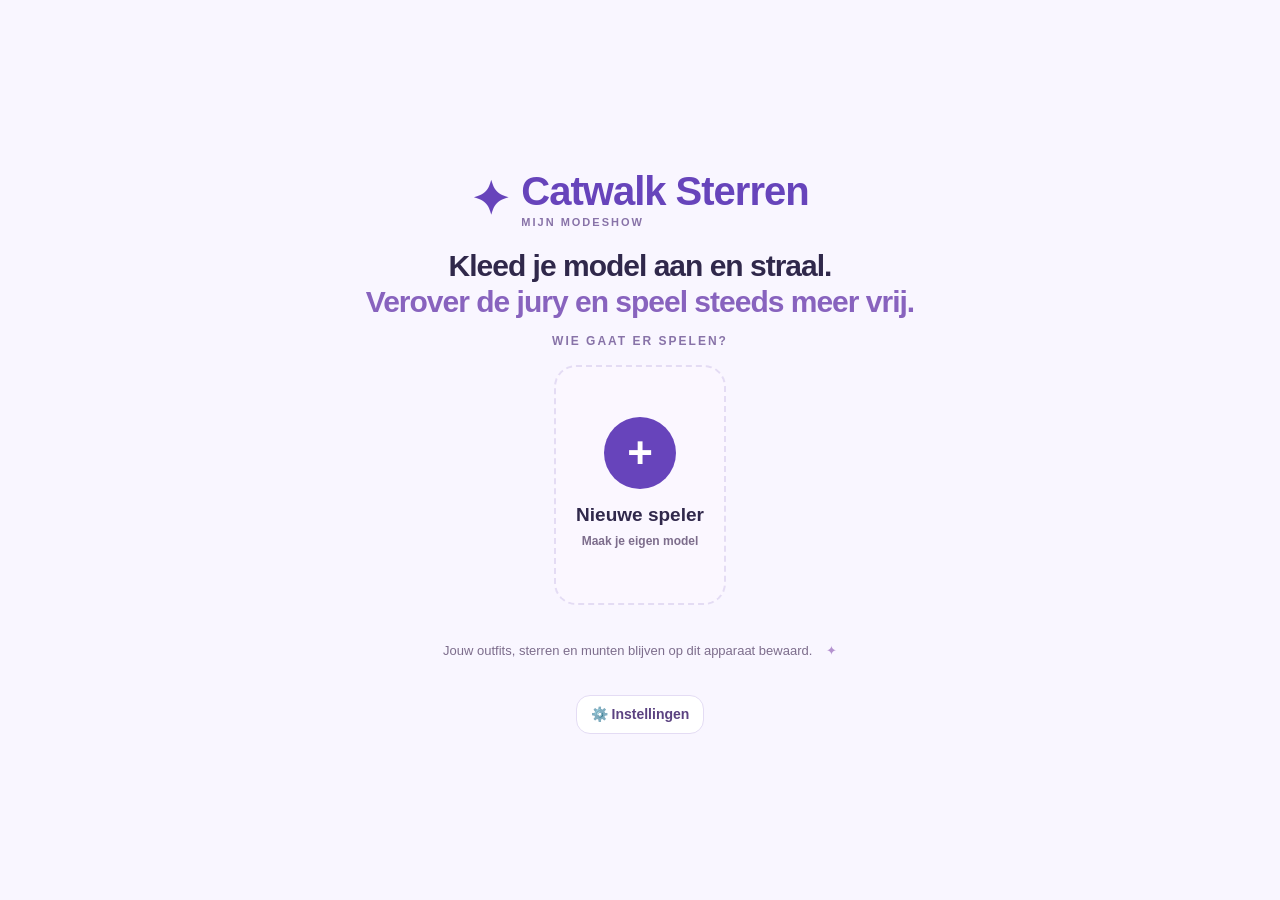
<file: index.html>
<!doctype html>
<html lang="nl">
<head>
<meta charset="utf-8">
<meta name="viewport" content="width=device-width, initial-scale=1, viewport-fit=cover">
<title>Catwalk Sterren</title>
<meta name="apple-mobile-web-app-title" content="Catwalk Sterren">
<link rel="apple-touch-icon" sizes="180x180" href="assets/apple-touch-icon.png?v=1">
<link rel="icon" type="image/png" sizes="32x32" href="assets/favicon-32.png?v=1">
<link rel="stylesheet" href="css/style.css">
<link rel="stylesheet" href="css/parkour.css">
<link rel="stylesheet" href="css/speeltuin.css">
<link rel="stylesheet" href="css/designer.css">
<link rel="stylesheet" href="css/town.css">
<link rel="stylesheet" href="css/town-activities.css">
<link rel="stylesheet" href="css/kitchen.css">
<link rel="stylesheet" href="css/mobile.css">
<link rel="stylesheet" href="css/playfield.css">
</head>
<body>
<div id="app">

  <!-- Startscherm: wie speelt er? -->
  <section id="screen-start" class="screen start">
    <div class="hero">
      <div class="logo">✦ <span>Catwalk Sterren<small>MIJN MODESHOW</small></span></div>
      <p class="tagline">Kleed je model aan en straal.<span>Verover de jury en speel steeds meer vrij.</span></p>
    </div>
    <p class="eyebrow">WIE GAAT ER SPELEN?</p>
    <div id="profiles" class="profiles"></div>
    <p class="footer-note">Jouw outfits, sterren en munten blijven op dit apparaat bewaard. <span>✦</span></p>
    <button class="btn ghost sm" data-settings type="button">⚙️ Instellingen</button>
  </section>

  <!-- Model maken of aanpassen -->
  <section id="screen-create" class="screen create" hidden>
    <h2 class="h" id="create-title">Maak je model</h2>
    <div class="create-grid">
      <div class="preview card" id="create-preview"></div>
      <div class="options">
        <label class="field" for="name-input"><span>Hoe heet je?</span><input id="name-input" maxlength="16" placeholder="Jouw naam" autocomplete="off"></label>
        <div class="field"><span>Huidskleur</span><div id="skin-swatches" class="swatches"></div></div>
        <div class="field"><span>Ogen</span><div id="eye-swatches" class="swatches"></div></div>
        <div class="field"><label for="build-range">Postuur</label><div class="slider-row"><span>dun</span><input type="range" id="build-range" min="0" max="100" step="1" value="40"><span>dik</span></div></div>
        <div class="field"><span>Kapsel</span><button class="btn mint" type="button" id="hair-create">✂️ Zelf een kapsel maken</button><button class="btn ghost" type="button" id="hair-own" hidden>Mijn eigen kapsel gebruiken</button><p id="hair-custom-status" role="status"></p><div id="hair-styles" class="mini-grid"></div></div>
        <div class="field"><span>Haarkleur</span><div id="hair-swatches" class="swatches"></div></div>
        <div class="row wrap">
          <button class="btn ghost" id="create-cancel" type="button">Terug</button>
          <button class="btn big" id="create-done" type="button">Klaar! ✨</button>
        </div>
      </div>
    </div>
  </section>

  <!-- Het dorp: loop naar een huisje -->
  <section id="screen-world" class="screen world" hidden>
    <div class="world-menu" id="world-menu">
    <button class="world-menu-toggle" id="world-menu-toggle" type="button" aria-expanded="false" aria-controls="world-menu-options">☰ Menu</button>
    <div class="world-top" id="world-menu-options">
      <button class="btn ghost sm" id="btn-world-players" type="button">👤 Andere speler</button>
      <button class="btn ghost sm" data-settings type="button">⚙️ Instellingen</button>
      <button class="btn mint" id="btn-world-parkour" type="button">🏁 Raceparkours</button>
      <button class="btn mint" id="btn-world-speeltuin" type="button">🛝 Binnenspeeltuin</button>
      <button class="btn mint" id="btn-world-learning" type="button">🌦️ Weer & budget</button>
      <button class="btn gold" id="btn-world-designer" type="button">✂️ Zelf maken</button>
      <p class="eyebrow">LOOP NAAR EEN HUISJE</p>
    </div>
    </div>
    <div id="world"></div>
  </section>

  <!-- De kleedkamer -->
  <section id="screen-game" class="screen game" hidden>
    <header class="hud">
      <button class="chip" id="hud-profile" type="button" title="Wissel van speler">
        <span id="hud-avatar" class="mini"></span>
        <span class="chip-text"><b id="hud-name"></b><small id="hud-level"></small></span>
      </button>
      <div class="hud-stars">⭐ <span id="hud-stars">0</span></div>
      <div class="hud-stars coins">🪙 <span id="hud-coins">0</span></div>
      <button class="btn ghost sm mobile-control" id="game-menu-toggle" type="button" aria-haspopup="dialog" aria-controls="game-menu" aria-expanded="false">☰ Menu</button>
      <dialog id="game-menu" class="game-dialog" aria-labelledby="game-menu-title">
      <div class="dialog-heading mobile-control"><h2 class="h" id="game-menu-title">Jouw kleedkamer</h2><button class="btn ghost sm" data-close-game-dialog type="button" aria-label="Menu sluiten">✕</button></div>
      <div class="xp"><div class="xp-bar"><div id="xp-fill"></div></div><small id="xp-text"></small></div>
      <div class="hud-tools">
      <button class="btn gold sm" id="btn-shop" type="button">🛍️ Winkel</button>
      <button class="btn gold sm" id="btn-designer" type="button">✂️ Zelf maken</button>
      <button class="btn mint sm" id="btn-puzzle" type="button">🎨 Kleuratelier</button>
      <button class="btn mint sm" id="btn-learning" type="button">🌦️ Weer & budget</button>
      <button class="btn mint sm" id="btn-parkour" type="button">🏁 Parkours</button>
      <button class="btn ghost sm" id="btn-next" type="button" title="Wat speel je straks vrij?">🎁 Volgend level</button>
      <button class="btn ghost sm" id="btn-world" type="button" title="Terug naar het dorp">🏡 Dorp</button>
      <button class="btn ghost sm" id="btn-look" type="button">🪞 Uiterlijk</button>
      <button class="btn ghost sm" id="btn-sound" type="button" aria-label="Geluid aan of uit">🔊</button>
      <button class="btn ghost sm" data-settings type="button">⚙️ Instellingen</button>
      </div>
      </dialog>
    </header>

    <button class="challenge-toggle mobile-control" id="challenge-toggle" type="button" aria-haspopup="dialog" aria-controls="challenge-dialog" aria-expanded="false">
      <span id="challenge-emoji" aria-hidden="true">👗</span><span class="challenge-label"><small id="challenge-mode">Opdracht</small><b id="challenge-title"></b></span><span class="challenge-info">Uitleg ›</span>
    </button>
    <dialog id="challenge-dialog" class="game-dialog" aria-label="Opdracht en tips">
      <div class="dialog-heading mobile-control"><h2 class="h">Opdracht & tips</h2><button class="btn ghost sm" data-close-game-dialog type="button" aria-label="Opdracht sluiten">✕</button></div>
      <div class="challenge card" id="challenge"></div>
    </dialog>

    <main class="room">
      <div class="stage card">
        <div id="stage"></div>
        <button class="btn ghost sm" id="btn-fashion-room" type="button">← Modehuis</button>
        <div class="stage-tools">
          <button class="btn ghost sm" id="btn-random" type="button" aria-label="Verras me" title="Verras me"><span aria-hidden="true">🎲</span><span class="tool-label">Verras me</span></button>
          <button class="btn ghost sm" id="btn-photo" type="button" aria-label="Foto" title="Foto"><span aria-hidden="true">📸</span><span class="tool-label">Foto</span></button>
          <button class="btn ghost sm" id="btn-clear" type="button" aria-label="Alles uit" title="Alles uit"><span aria-hidden="true">🧺</span><span class="tool-label">Alles uit</span></button>
        </div>
      </div>
      <aside class="closet card">
        <nav class="tabs" id="tabs" aria-label="Kledingkast"></nav>
        <div class="grid" id="grid"></div>
      </aside>
    </main>

    <footer class="actions">
      <button class="btn big" id="btn-jury" type="button">Naar de jury! ✨</button>
    </footer>
  </section>

  <section id="screen-fashion-room" class="screen" hidden><main id="fashion-room"></main></section>
  <section id="screen-parkour" class="screen" hidden><main id="parkour"></main></section>
  <section id="screen-speeltuin" class="screen" hidden><main id="speeltuin"></main></section>
  <section id="screen-designer" class="screen" hidden><main id="designer"></main></section>
  <section id="screen-town-activities" class="screen" hidden><div id="town-activities"></div></section>
  <section id="screen-kitchen" class="screen" hidden><main id="kitchen"></main></section>
</div>
<div id="overlay" class="overlay" hidden></div>
<div id="toast" class="toast" role="status" hidden></div>

<script src="js/sound.js"></script>
<script src="js/data.js"></script>
<script src="js/clothing-designs.js"></script>
<script src="js/color-challenges.js"></script>
<script src="js/learning-challenges.js"></script>
<script src="assets/doll-manifest.js"></script>
<script src="js/bg.js"></script>
<script src="js/hair-parts.js"></script>
<script src="js/face-features.js"></script>
<script src="js/avatar.js"></script>
<script src="js/designer.js"></script>
<script src="js/town-rules.js"></script>
<script src="js/village-art.js"></script>
<script src="js/vendor/three.min.js"></script>
<script src="js/avatar-3d.js"></script>
<script src="js/fashion-room.js"></script>
<script src="js/design-mirror.js"></script>
<script src="js/fashion-preview.js"></script>
<script src="js/village-landmarks.js"></script>
<script src="js/world-3d.js"></script>
<script src="js/world.js"></script>
<script src="js/activity-room-3d.js"></script>
<script src="js/town-activities.js"></script>
<script src="js/parkour-rules.js"></script>
<script src="js/touch-controls.js"></script>
<script src="js/parkour-3d.js"></script>
<script src="js/parkour.js"></script>
<script src="js/speeltuin-rules.js"></script>
<script src="js/klimrek-rules.js"></script>
<script src="js/ballenbak-rules.js"></script>
<script src="js/speeltuin-extra.js"></script>
<script src="js/speeltuin-3d.js"></script>
<script src="js/speeltuin.js"></script>
<script src="js/kitchen-rules.js"></script>

<script src="js/kitchen-3d.js"></script>
<script src="js/kitchen-room.js"></script>
<script src="js/supermarket.js"></script>
<script src="js/kitchen.js"></script>
<script src="js/hair-studio.js"></script>
<script src="js/game.js"></script>
<script src="js/playfield.js"></script>
</body>
</html>
</file>
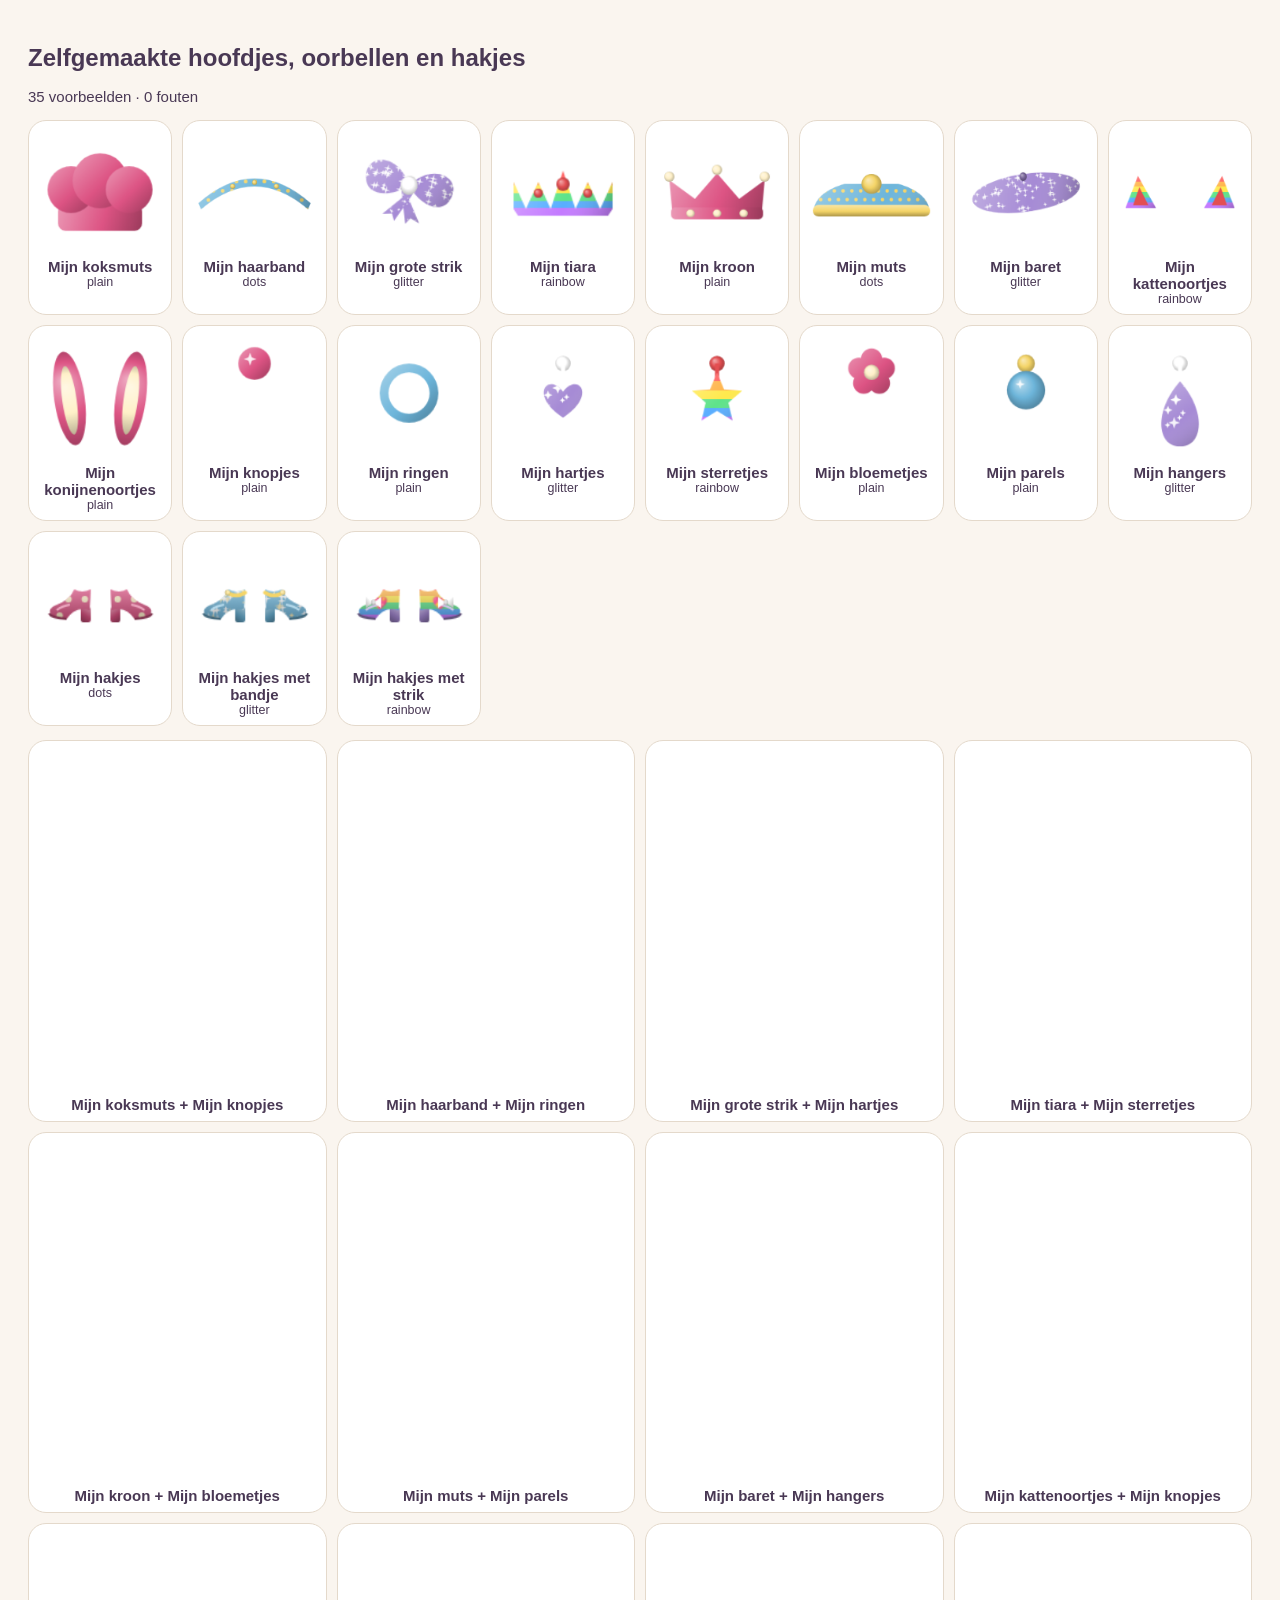
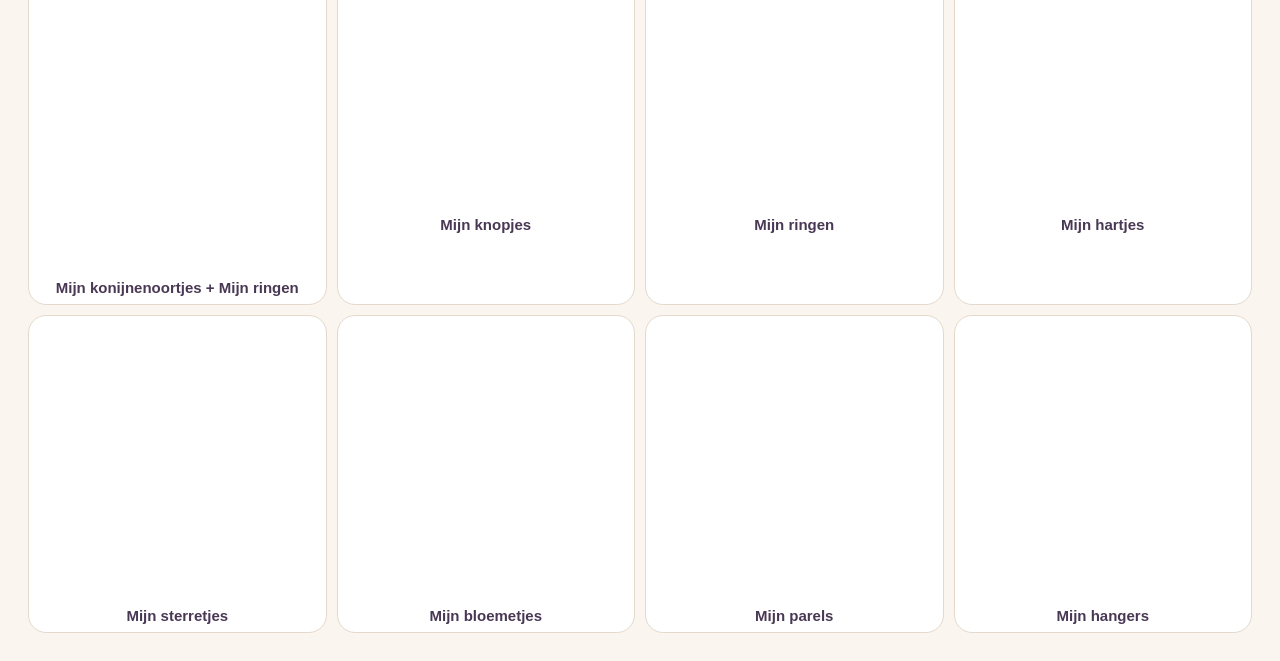
<file: tools/preview-accessories.html>
<!doctype html><html lang="nl"><meta charset="utf-8"><title>Zelfgemaakte hoofdjes, oorbellen en hakjes</title><base href="../"><link rel="icon" href="assets/favicon-32.png">
<style>body{font:15px 'Trebuchet MS',sans-serif;background:#faf5ef;color:#493854;padding:20px}main{display:grid;grid-template-columns:repeat(8,1fr);gap:10px}section{display:grid;grid-template-columns:repeat(4,1fr);gap:10px;margin-top:14px}article{background:white;border:1px solid #e4d9cb;border-radius:18px;text-align:center;padding:8px}canvas{width:100%;height:auto}h1{font-size:24px}small{display:block}</style>
<h1>Zelfgemaakte hoofdjes, oorbellen en hakjes</h1><p id="status">Laden…</p><main></main><section id="models"></section>
<script src="assets/doll-manifest.js"></script><script src="js/data.js"></script><script src="js/clothing-designs.js"></script><script src="js/avatar.js"></script>
<script>
const look={skin:'s2',eyes:'e3',hairColor:'bruin',build:40};
const D=ClothingDesigns, patterns=['plain','dots','glitter','rainbow'], colors=[['#dd5484','#fff1c9'],['#6eb6db','#f5d568'],['#a68bd5','#ffffff'],['#f5d568','#e34f52']];
const made=[];
['hat','ears'].forEach(cat=>D.TYPES.find(t=>t.id===cat).shapes.forEach(([shape],i)=>made.push(D.item({cat,shape,c:colors[i%4],pattern:patterns[i%4]},`prev_${cat}_${shape}`,'preview'))));
['pumps','strappy','bowheels'].forEach((shape,i)=>made.push(D.item({cat:'shoes',shape,c:colors[i],pattern:patterns[i+1],stickers:i===2?[{kind:'heart',x:50,y:50,size:24,rotation:0}]:[]},`prev_shoes_${shape}`,'preview')));
made.forEach(D.register);
document.querySelector('main').innerHTML=made.map(it=>`<article>${Avatar.thumb(it,look)}<b>${it.name}</b><small>${it.pattern}</small></article>`).join('');
const hats=made.filter(i=>i.cat==='hat'), ears=made.filter(i=>i.cat==='ears'), heels=made.filter(i=>i.cat==='shoes');
const hairs=['hair_lang','hair_knot','hair_bob','hair_staartjes','hair_afro','hair_kort','hair_vlechten','hair_golvend'].filter(id=>ITEM_BY_ID[id]);
document.querySelector('#models').innerHTML=hats.map((h,i)=>`<article>${Avatar.render(look,{hair:hairs[i%hairs.length],dress:'dr_roze',hat:h.id,ears:ears[i%ears.length].id,shoes:heels[i%3].id},{bg:false})}<b>${h.name} + ${ears[i%ears.length].name}</b></article>`).join('')
  +ears.map((e,i)=>`<article>${Avatar.render(look,{hair:hairs[(i+3)%hairs.length],top:'top_tshirt_blauw',bottom:'bot_jeans',ears:e.id},{head:true})}<b>${e.name}</b></article>`).join('');
let errors=[];window.addEventListener('error',e=>errors.push(e.message));
const timer=setInterval(()=>{if(!Avatar.isReady())return;Avatar.mountAll();document.querySelector('#status').textContent=`${document.querySelectorAll('canvas[data-ok]').length} voorbeelden · ${errors.length} fouten`;clearInterval(timer)},100);
</script></html>
</file>
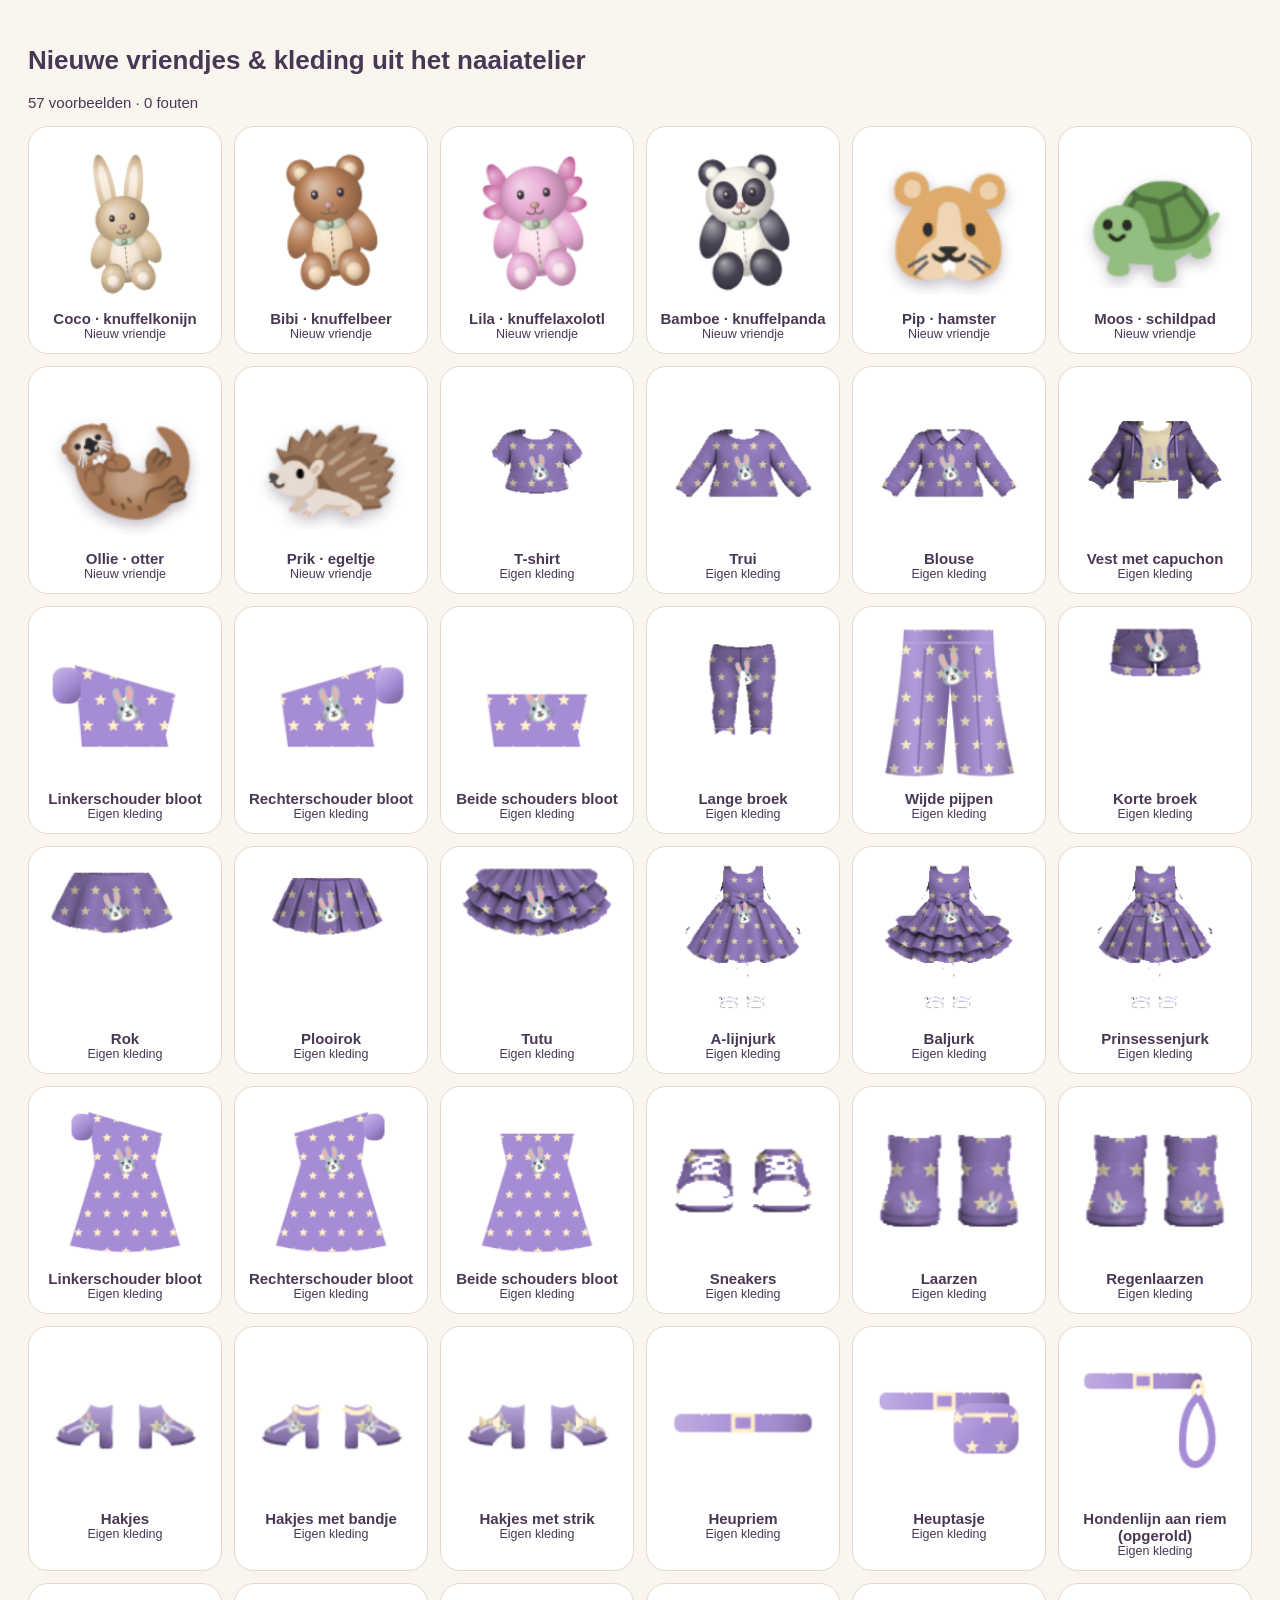
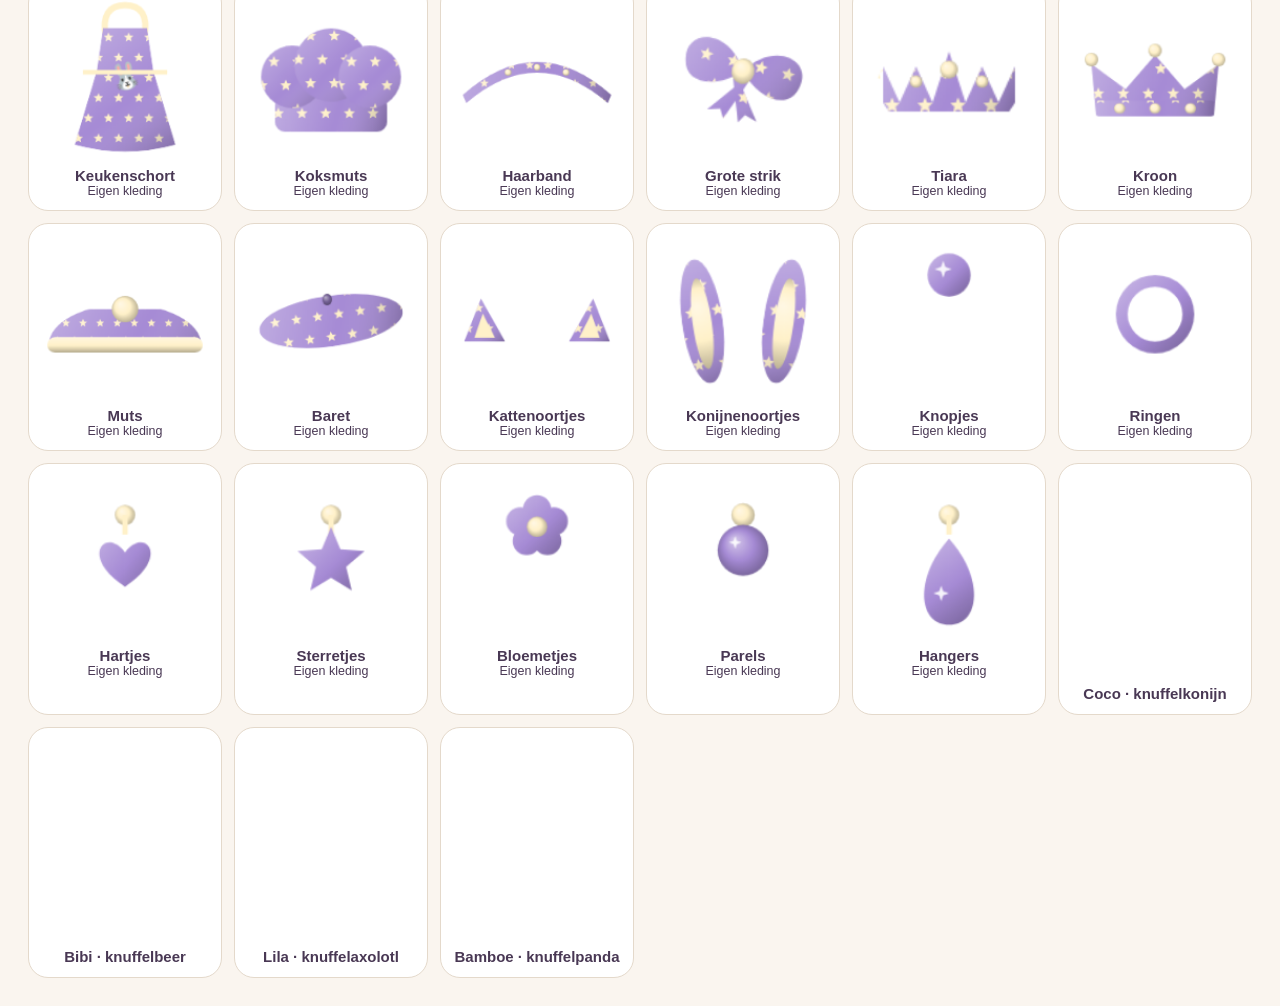
<file: tools/preview-designs.html>
<!doctype html><html lang="nl"><meta charset="utf-8"><title>Ontwerpen en nieuwe vriendjes</title><base href="../"><link rel="icon" href="assets/favicon-32.png">
<style>body{font:15px 'Trebuchet MS',sans-serif;background:#faf5ef;color:#493854;padding:20px}main{display:grid;grid-template-columns:repeat(6,1fr);gap:12px}article{background:white;border:1px solid #e4d9cb;border-radius:20px;text-align:center;padding:12px}canvas{width:100%;height:auto}h1{font-size:26px}small{display:block}</style>
<h1>Nieuwe vriendjes & kleding uit het naaiatelier</h1><p id="status">Laden…</p><main></main>
<script src="assets/doll-manifest.js"></script><script src="js/data.js"></script><script src="js/clothing-designs.js"></script><script src="js/avatar.js"></script>
<script>
const look={skin:'s2',eyes:'e3',hairColor:'bruin',build:40};
const friends=ITEMS.filter(it=>['hd_coco','hd_bibi','hd_lila','hd_bamboe','pt_pip','pt_moos','pt_ollie','pt_prik'].includes(it.id));
const designs=ClothingDesigns.TYPES.flatMap(t=>t.shapes.map(s=>ClothingDesigns.item({cat:t.id,shape:s[0],name:s[1],c:['#a68bd5','#fff1c9'],pattern:'stars',stickers:[{kind:'bunny',x:50,y:50,size:28,rotation:-15}]},'preview_'+s[0],'preview')));
document.querySelector('main').innerHTML=[...friends,...designs].map(it=>`<article>${Avatar.thumb(it,look)}<b>${it.name}</b><small>${it.custom?'Eigen kleding':'Nieuw vriendje'}</small></article>`).join('')+friends.slice(0,4).map(it=>`<article>${Avatar.render(look,{hair:'hair_knot',top:'top_tshirt_blauw',bottom:'bot_jeans',shoes:'sh_sneakers',hand:it.id},{bg:false})}<b>${it.name}</b></article>`).join('');
let errors=[];window.addEventListener('error',e=>errors.push(e.message));
const timer=setInterval(()=>{if(!Avatar.isReady())return;Avatar.mountAll();document.querySelector('#status').textContent=`${document.querySelectorAll('canvas[data-ok]').length} voorbeelden · ${errors.length} fouten`;clearInterval(timer)},100);
</script></html>
</file>
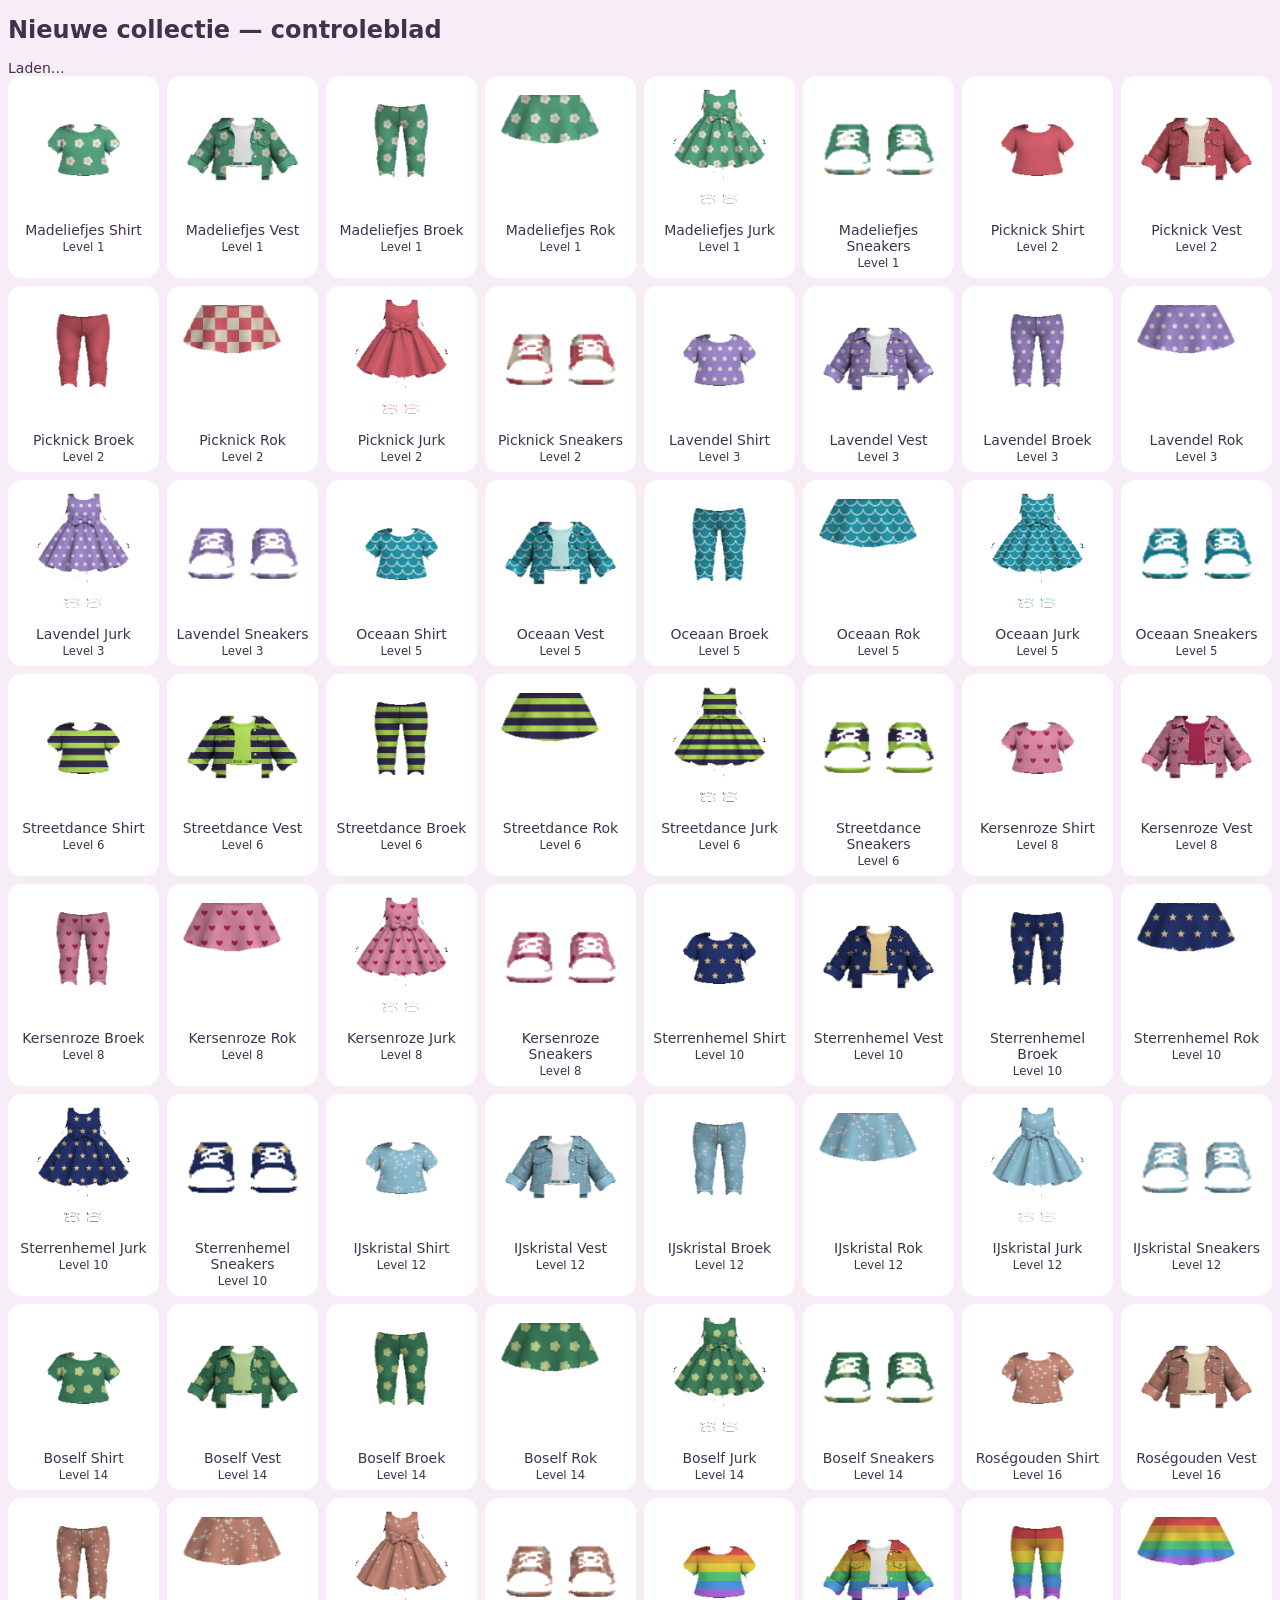
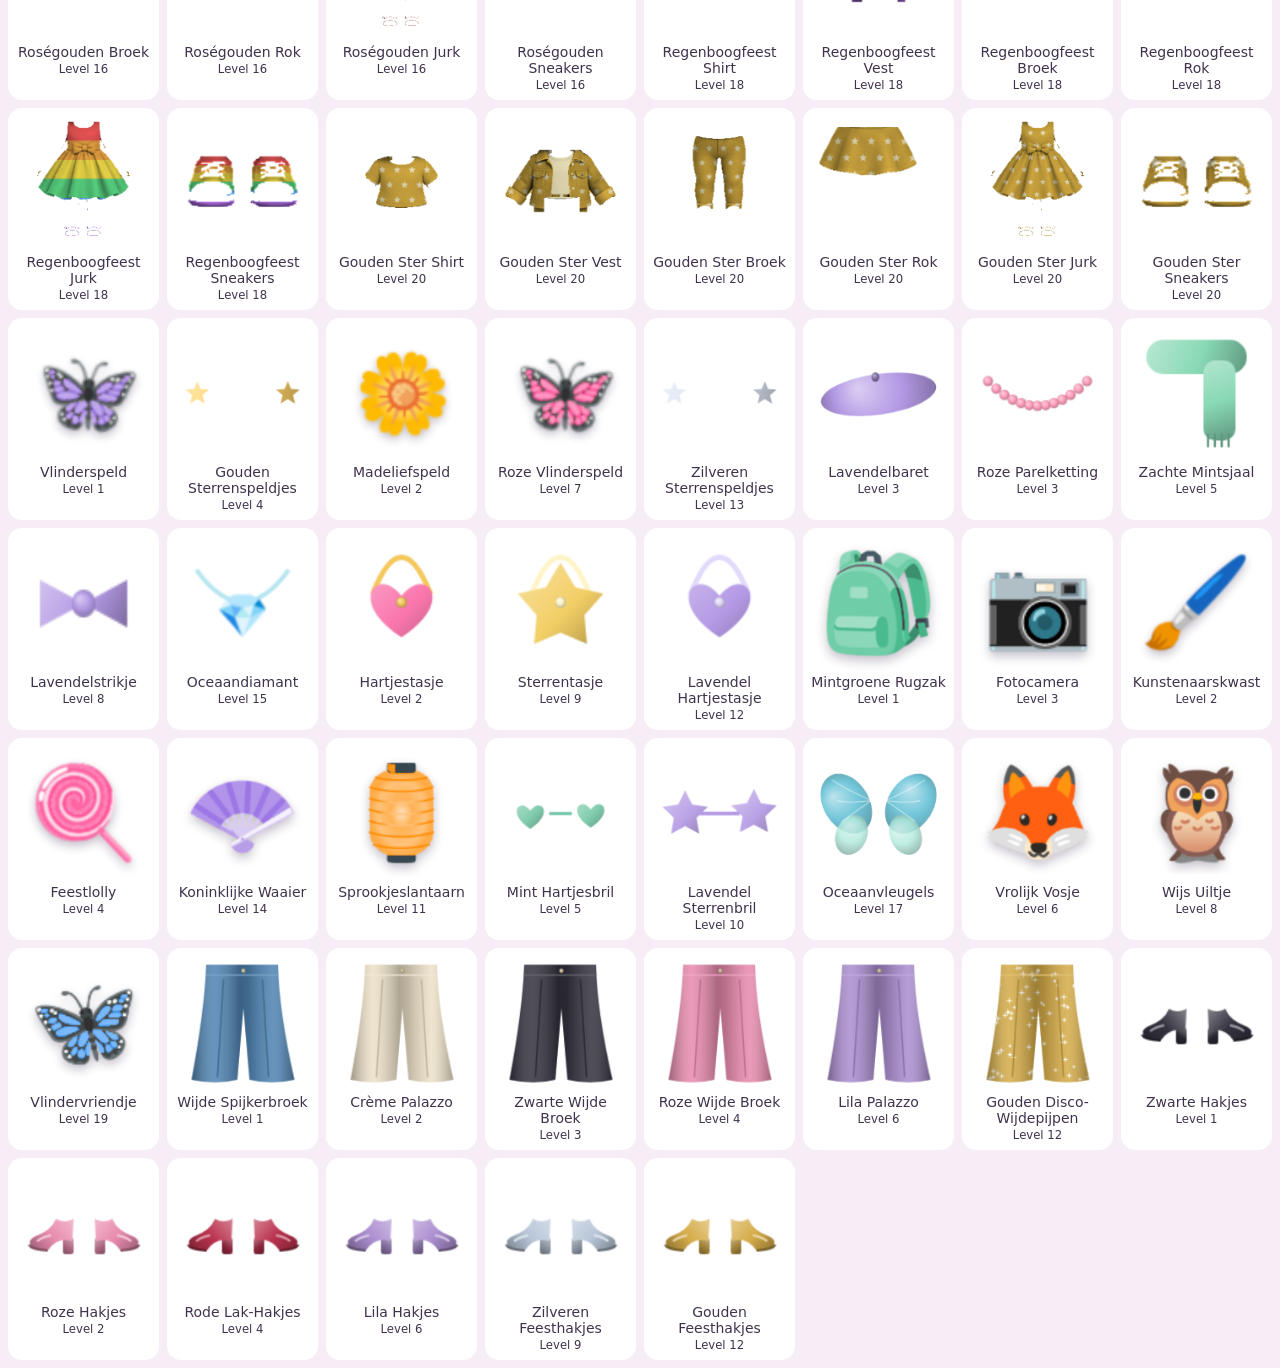
<file: tools/preview-expansion.html>
<!doctype html><meta charset="utf-8"><title>Collectiecontrole</title>
<style>body{background:#f7edf6;font:14px system-ui;color:#40324d}main{display:grid;grid-template-columns:repeat(8,1fr);gap:8px}article{background:white;border-radius:14px;text-align:center;padding:8px}canvas{width:100%;height:auto}h1{font-size:24px}</style>
<h1>Nieuwe collectie — controleblad</h1><div id="status">Laden…</div><main></main>
<script src="../assets/doll-manifest.js"></script><script src="../js/data.js"></script>
<script>/* Asset paths in the renderer are relative to the document. */</script>
<base href="../"><script src="js/avatar.js"></script>
<script>
const fresh = ITEMS.filter(i => ['wideleg', 'pumps'].includes(i.shape) || i.id.includes('_collection_') || i.id.includes('_extra_'));
const look = {skin:'s2', eyes:'e3', hairColor:'bruin', build:40};
const errors=[]; window.addEventListener('error', e => errors.push(e.message));
const visible = location.search.includes('accessories') ? fresh.filter(i=>i.id.includes('_extra_')) : fresh;
document.querySelector('main').innerHTML = visible.map(i => `<article>${Avatar.thumb(i, look)}<div>${i.name}</div><small>Level ${i.lvl}</small></article>`).join('');
const timer=setInterval(()=>{
 if(!Avatar.isReady())return;
 Avatar.mountAll();
 // Exercise composition as well as thumbnails, including every new hair color.
 for(const i of fresh)for(const color of i.cat==='hair'?HAIR_COLORS:[HAIR_COLORS[0]]){
  const cv=Avatar.compose({...look,hairColor:color.id},{hair:'hair_lang',top:'top_tshirt_wit',bottom:'bottom_collection_madelief_pants',[i.cat]:i.id});
  if(!cv.width) errors.push(i.id);
 }
 const count=document.querySelectorAll('canvas[data-ok="1"]').length;
 document.querySelector('#status').textContent=`${count}/${visible.length} miniaturen getekend; ${errors.length} fouten. ${errors.join('; ')}`;
 clearInterval(timer);
},100);
</script>
</file>
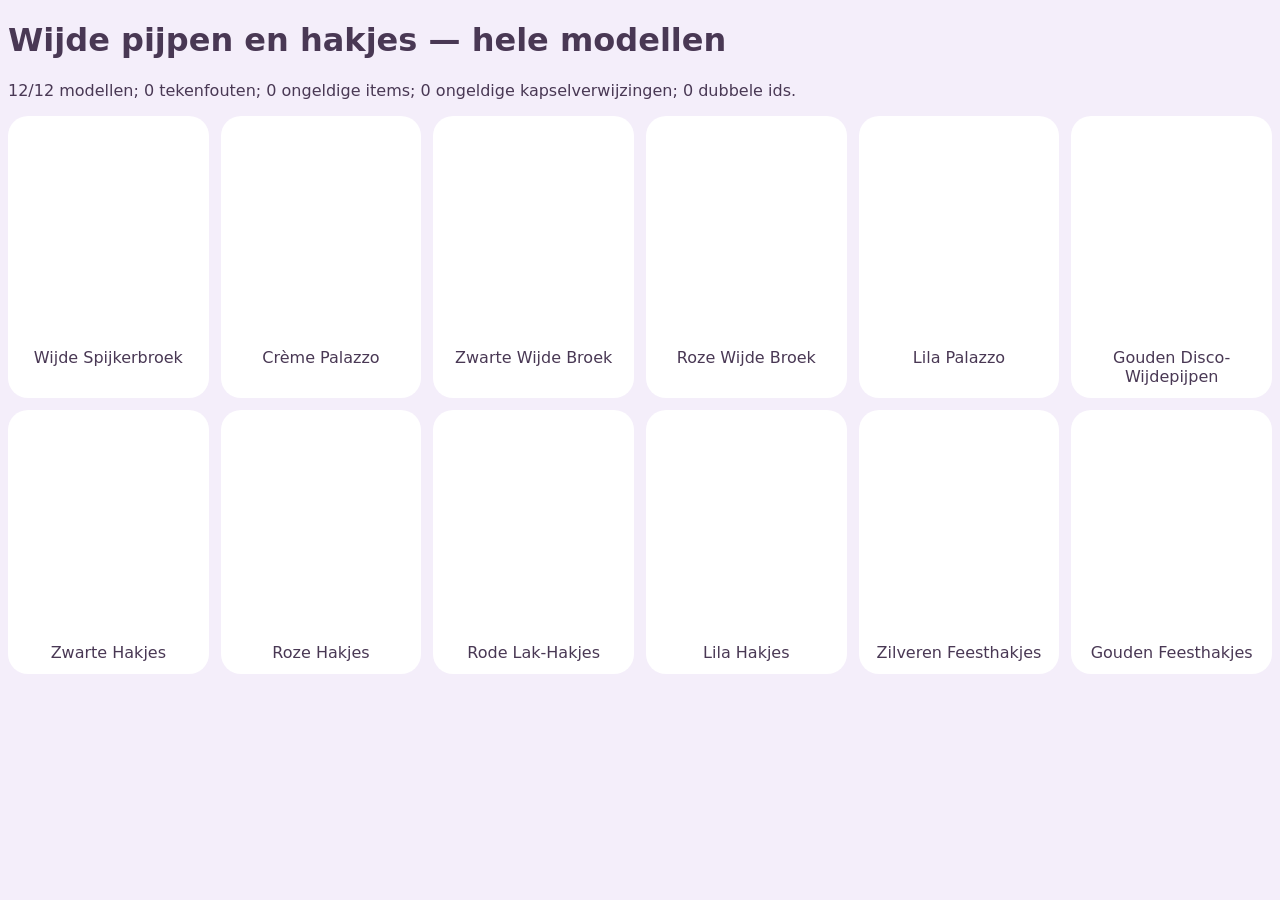
<file: tools/preview-tailoring.html>
<!doctype html><meta charset="utf-8"><title>Broeken en hakjes</title>
<base href="../">
<style>body{font:16px system-ui;background:#f4eefa;color:#493854}main{display:grid;grid-template-columns:repeat(6,1fr);gap:12px}article{background:white;border-radius:20px;text-align:center;padding:12px}canvas{width:100%;height:auto}</style>
<h1>Wijde pijpen en hakjes — hele modellen</h1><p id="status">Laden…</p><main></main>
<script src="assets/doll-manifest.js"></script><script src="js/data.js"></script><script src="js/avatar.js"></script>
<script>
const look={skin:'s2',eyes:'e3',hairColor:'bruin',build:40};
const pants=ITEMS.filter(i=>i.shape==='wideleg'), shoes=ITEMS.filter(i=>i.shape==='pumps');
const cases=pants.map((p,i)=>({name:p.name,look:{...look,build:i%3*50},outfit:{hair:['hair_knot','hair_afro_puffs','hair_kroonvlecht'][i%3],top:'top_tshirt_wit',bottom:p.id,shoes:shoes[i].id}}));
shoes.forEach((s,i)=>cases.push({name:s.name,look,outfit:{hair:'hair_lang',dress:'dress_collection_lavendel_aline',shoes:s.id}}));
document.querySelector('main').innerHTML=cases.map(c=>`<article>${Avatar.render(c.look,c.outfit,{bg:false})}${c.name}</article>`).join('');
let errors=[];window.addEventListener('error',e=>errors.push(e.message));
const timer=setInterval(()=>{if(!Avatar.isReady())return;Avatar.mountAll();
const invalid=ITEMS.filter(i=>!i.id||i.tags.some(t=>!TAGS[t])||i.lvl<1||i.lvl>MAX_LEVEL);
const badAliases=Object.values(HAIR_ALIASES).filter(id=>!ITEM_BY_ID[id]);
document.querySelector('#status').textContent=`${document.querySelectorAll('canvas[data-ok="1"]').length}/${cases.length} modellen; ${errors.length} tekenfouten; ${invalid.length} ongeldige items; ${badAliases.length} ongeldige kapselverwijzingen; ${ITEMS.length-new Set(ITEMS.map(i=>i.id)).size} dubbele ids.`;clearInterval(timer);},100);
</script>
</file>
<file: css/style.css>
/* ============================================================
   Catwalk Sterren — stijl (in de stijl van Sterreneiland)
   Zachte lavendel achtergrond, wit met dunne lila randjes, één
   violette hoofdkleur, gele portemonnee, roze poppenkamer.
   ============================================================ */
:root {
  --bg: #f9f6ff;
  --bg2: #f0e7fa;
  --surface: #ffffff;
  --surface2: #fbf7ff;
  --ink: #30284b;
  --ink2: #5b4281;
  --muted: #7d6d8c;
  --eyebrow: #8873a8;
  --line: #e7dff1;
  --line2: #e4dcf4;
  --primary: #6744bb;
  --primary-d: #58349a;
  --primary-soft: #8863be;
  --pink: #d44780;
  --pink-soft: #fbe2ec;
  --gold: #fff0c6;
  --gold-line: #ffe29b;
  --gold-d: #b98a1c;
  --gold-bright: #ffc94f;
  --mint: #e5f4ec;
  --mint-line: #c4e7d2;
  --mint-d: #2f6b4f;
  --mint-bright: #409981;
  --lilac: #f6e7ff;
  --lilac-line: #e6d6fa;
  --cream: #fff2cf;
  --shadow: 0 4px 0 #eae3f2;
  --shadow-soft: 0 3px 8px rgba(128, 102, 155, .16);
  --overlay: rgba(48, 40, 75, .55);
  --font: 'Trebuchet MS', 'Segoe UI', Arial, sans-serif;
}

* { box-sizing: border-box; }
[hidden] { display: none !important; }
html, body { height: 100%; }
body {
  margin: 0;
  font: 500 15px/1.45 var(--font);
  color: var(--ink);
  background: var(--bg);
  -webkit-tap-highlight-color: transparent;
}
button, a, input { touch-action: manipulation; }
button { font-family: inherit; color: inherit; cursor: pointer; }
button:focus-visible, a:focus-visible, input:focus-visible, [tabindex]:focus-visible { outline: 3px solid var(--primary); outline-offset: 3px; }
svg, canvas.doll, canvas.bg-thumb { display: block; }

#app { min-height: 100%; max-width: 1240px; margin: 0 auto; padding: 12px 18px; padding-block: 12px; display: flex; flex-direction: column; }
.screen { display: flex; flex-direction: column; gap: 14px; flex: 1; min-height: 0; }
.color-lesson { margin-top: 12px; padding: 10px 14px; border-radius: 14px; background: #f5effb; color: #614878; font-size: 13px; }
.color-lesson summary { cursor: pointer; font-weight: bold; }
.color-lesson p { line-height: 1.5; }
.developer-switch { display:flex; align-items:center; gap:12px; padding:16px; margin:16px 0; background:#f5effb; border-radius:14px; cursor:pointer; }
.developer-switch input { width:22px; height:22px; accent-color:#7954b8; }
.developer-switch small { display:block; margin-top:5px; }
#developer-tools { margin-bottom:20px; }
.learning-scenarios { display:grid; grid-template-columns:repeat(auto-fit,minmax(220px,1fr)); gap:10px; margin:12px 0 22px; }
.learning-scenario { display:flex; flex-direction:column; align-items:flex-start; text-align:left; white-space:normal; gap:7px; }
.learning-scenario small { font-size:12px; line-height:1.5; font-weight:normal; }
.learning-checks { list-style:none; padding:0; margin:8px 0; font-size:14px; }
.learning-checks li { margin:4px 0; }
.learning-checks li.ok { color:#2f7a4a; font-weight:bold; }
.budget-summary { padding:14px; background:#fff5d9; border:1px solid #ecdcaf; border-radius:14px; margin:12px 0; color:#665330; }
.budget-summary p { margin:7px 0; }.budget-summary small { display:block; line-height:1.5; }
.h { font: 900 26px/1.15 var(--font); margin: 0; letter-spacing: -.5px; text-wrap: balance; }
.center { text-align: center; }
.small { font-size: 13px; color: var(--muted); }
.card { background: var(--surface); border: 1px solid var(--line); border-radius: 22px; box-shadow: var(--shadow); }
.row { display: flex; gap: 10px; align-items: center; }
.row.center { justify-content: center; }
.row.wrap { flex-wrap: wrap; }
.eyebrow { color: var(--eyebrow); font-size: 12px; letter-spacing: 2px; font-weight: bold; text-transform: uppercase; margin: 0; }

/* ---------- knoppen ---------- */
.btn {
  font: bold 16px/1.2 var(--font); border: 1px solid transparent; border-radius: 18px; padding: 14px 22px;
  background: var(--primary); color: #fff; cursor: pointer; text-decoration: none;
  display: inline-flex; align-items: center; justify-content: center; gap: 8px; white-space: normal;
  transition: transform .08s, background .12s, box-shadow .12s;
}
.btn:hover { transform: translateY(-1px); }
.btn:active { transform: translateY(1px); }
.btn:disabled { opacity: .5; cursor: default; transform: none; }
.btn.violet { background: var(--primary); color: #fff; }
.btn.gold { background: var(--gold); color: var(--ink2); border-color: var(--gold-line); }
.btn.mint { background: var(--mint); color: var(--mint-d); border-color: var(--mint-line); }
.btn.ghost { background: var(--surface); color: var(--ink2); border-color: var(--line2); }
.btn.big { font-size: 20px; padding: 16px 30px; border-radius: 20px; box-shadow: 0 5px 0 rgba(72, 53, 102, .2); }
.btn.big:active { box-shadow: 0 2px 0 rgba(72, 53, 102, .2); }
.btn.sm { font-size: 14px; padding: 10px 14px; border-radius: 14px; }

/* ---------- startscherm ---------- */
.start { align-items: center; justify-content: center; text-align: center; padding-block: 20px; }
.hero { max-width: 680px; display: flex; flex-direction: column; align-items: center; gap: 10px; }
.logo { display: flex; align-items: center; gap: 12px; color: var(--primary); font-size: clamp(30px, 6vw, 46px); font-weight: 900; letter-spacing: -1px; }
.logo > span { font-size: clamp(28px, 5.4vw, 40px); text-align: left; line-height: 1; }
.logo small { display: block; font-size: 11px; letter-spacing: 2px; margin-top: 6px; color: var(--eyebrow); font-weight: bold; }
.logo .t1, .logo .t2 { color: inherit; }
.logo .t2::after { display: none; }
.tagline { font-size: clamp(20px, 3vw, 30px); font-weight: 900; line-height: 1.18; letter-spacing: -1px; margin: 6px 0 0; color: var(--ink); }
.tagline span { display: block; color: var(--primary-soft); }
.profiles { display: flex; flex-wrap: wrap; gap: 16px; justify-content: center; max-width: 900px; }
.profile {
  position: relative; width: 172px; padding: 14px 12px 16px; display: flex; flex-direction: column; align-items: center; gap: 4px;
  cursor: pointer; transition: transform .12s; text-align: center; font: inherit; background: var(--surface);
}
.profile:hover { transform: translateY(-3px); }
.profile .pav { width: 100px; height: 150px; }
.profile .pav canvas { width: 100%; height: 100%; }
.profile b { font-size: 19px; font-weight: 900; }
.profile small { color: var(--muted); font-weight: bold; font-size: 12px; }
.profile .del { position: absolute; top: 8px; right: 8px; width: 28px; height: 28px; border-radius: 50%; display: grid; place-items: center; background: var(--surface2); color: var(--muted); font-weight: 800; font-size: 13px; border: 1px solid var(--line); }
.profile .del:hover { background: var(--pink); color: #fff; border-color: var(--pink); }
.profile.new { border: 2px dashed var(--line2); background: var(--surface2); justify-content: center; min-height: 240px; box-shadow: none; }
.profile.new .plus { width: 72px; height: 72px; border-radius: 50%; background: var(--primary); color: #fff; font: 900 44px/72px var(--font); margin-bottom: 8px; }
.footer-note { text-align: center; font-size: 13px; color: var(--muted); padding: 10px 0 8px; }
.footer-note span { margin-left: 10px; color: #b491cf; }

/* ---------- model maken ---------- */
.create { max-width: 1100px; width: 100%; margin: 0 auto; }
.create-grid { display: grid; grid-template-columns: minmax(240px, 380px) 1fr; background: var(--surface); border: 1px solid var(--line); border-radius: 30px; overflow: hidden; align-items: start; }
.preview { padding: 24px 20px; background: var(--pink-soft); display: flex; justify-content: center; position: sticky; top: 12px; border: 0; border-radius: 0; box-shadow: none; min-height: 100%; }
.preview canvas { width: 100%; max-height: 70vh; object-fit: contain; }
.options { display: flex; flex-direction: column; gap: 18px; padding: 28px 32px 32px; }
.field { display: flex; flex-direction: column; gap: 10px; }
.field > span, .field > label { font-size: 12px; font-weight: bold; color: var(--eyebrow); text-transform: uppercase; letter-spacing: 2px; }
.field input {
  font: bold 18px var(--font); padding: 12px 15px; border-radius: 12px; border: 1px solid #d9cdea; background: #fcfaff; color: var(--ink); width: 100%; max-width: 360px;
}
.field input:focus { outline: none; border-color: var(--primary); box-shadow: 0 0 0 3px rgba(103, 68, 187, .15); }
.swatches { display: flex; flex-wrap: wrap; gap: 12px; }
.swatch { width: 46px; height: 46px; border-radius: 50%; border: 4px solid #fff; box-shadow: 0 0 0 1px var(--line2); cursor: pointer; padding: 0; }
.swatch.selected { outline: 3px solid var(--primary); outline-offset: 3px; }
.swatch.big { width: 56px; height: 56px; display: block; margin: 8px auto; }
.mini-grid { display: grid; grid-template-columns: repeat(auto-fill, minmax(90px, 1fr)); gap: 12px; }
.face-grid { display: flex; flex-wrap: wrap; gap: 12px; }
.slider-row { display: flex; align-items: center; gap: 12px; font: bold 14px var(--font); color: var(--muted); max-width: 420px; }
.slider-row input[type="range"] { flex: 1; accent-color: var(--primary); height: 8px; cursor: pointer; }
@media (max-width: 700px) {
  .create-grid { grid-template-columns: 1fr; }
  .preview { position: static; }
  .preview canvas { max-height: 40vh; }
  .options { padding: 20px; }
}

/* ---------- kleedkamer ---------- */
.game { gap: 12px; }
.mobile-control { display: none; }
.game-dialog:not([open]), .hud-tools { display: contents; }
.game-dialog::backdrop { background: var(--overlay); }
.dialog-heading { align-items: center; justify-content: space-between; gap: 12px; }
.dialog-heading .h { font-size: 22px; }
.hud { display: flex; align-items: center; gap: 10px; flex-wrap: wrap; padding-bottom: 12px; border-bottom: 1px solid var(--line); }
.chip { display: flex; align-items: center; gap: 10px; border: 1px solid var(--line2); background: var(--surface); border-radius: 30px; padding: 4px 16px 4px 4px; cursor: pointer; }
.chip .mini { width: 38px; height: 38px; border-radius: 50%; overflow: hidden; background: var(--pink-soft); display: block; }
.chip .mini canvas { width: 100%; height: 100%; }
.chip-text { display: flex; flex-direction: column; line-height: 1.05; text-align: left; }
.chip-text b { font-size: 16px; font-weight: 900; }
.chip-text small { color: var(--muted); font-weight: bold; font-size: 11px; letter-spacing: 1px; text-transform: uppercase; }
.xp { flex: 1; min-width: 140px; display: flex; flex-direction: column; gap: 4px; }
.xp small { color: var(--muted); font-weight: bold; font-size: 12px; }
.xp-bar { height: 12px; border-radius: 6px; background: var(--bg2); overflow: hidden; }
.xp-bar > div { height: 100%; width: 0; border-radius: 6px; background: var(--primary); transition: width 1.2s cubic-bezier(.2, .8, .2, 1); }
.hud-stars { font-weight: bold; font-size: 15px; background: var(--gold); border: 2px solid var(--gold-line); border-radius: 30px; padding: 9px 16px; color: var(--ink); }
.hud-stars.coins { background: var(--surface); border-color: var(--line2); color: var(--ink2); }

.challenge { display: flex; gap: 16px; align-items: center; padding: 16px 20px; border-radius: 26px; }
.ch-emoji { font-size: 40px; line-height: 1; background: var(--cream); padding: 12px; border-radius: 18px; flex: none; }
.ch-body { flex: 1; min-width: 0; }
.ch-body small { color: var(--eyebrow); font-weight: bold; text-transform: uppercase; letter-spacing: 2px; font-size: 11px; }
.ch-body b { display: block; font: 900 24px/1.15 var(--font); letter-spacing: -.5px; margin: 2px 0 4px; }
.ch-body p { margin: 0 0 8px; color: var(--ink2); }
.tags { display: flex; flex-wrap: wrap; gap: 6px; }
.tag { font-size: 13px; font-weight: bold; background: var(--surface2); border: 1px solid var(--line); border-radius: 30px; padding: 4px 11px; display: inline-flex; align-items: center; gap: 6px; color: var(--ink2); }
.tag.col i { width: 12px; height: 12px; border-radius: 50%; display: inline-block; border: 1px solid rgba(0, 0, 0, .12); }
.ch-actions { display: flex; flex-direction: column; gap: 8px; align-items: stretch; }

.room { display: grid; grid-template-columns: minmax(240px, 40%) 1fr; gap: 14px; flex: 1; min-height: 0; }
.stage { background: var(--pink-soft); display: flex; flex-direction: column; align-items: center; padding: 14px; gap: 10px; min-height: 0; border-radius: 30px; }
#stage { flex: 1; min-height: 0; width: 100%; display: flex; justify-content: center; }
#stage { position: relative; }
#stage canvas { position: absolute; inset: 0; width: 100%; height: 100%; object-fit: contain; border-radius: 22px; }
.stage-tools { display: flex; gap: 8px; flex-wrap: wrap; justify-content: center; }
.closet { display: flex; flex-direction: column; min-height: 0; padding: 12px; gap: 12px; border-radius: 30px; }
.tabs { display: flex; gap: 6px; overflow-x: auto; padding: 6px; background: var(--bg2); border-radius: 18px; scrollbar-width: thin; flex-shrink: 0; }
.tab {
  flex: 0 0 auto; display: flex; flex-direction: column; align-items: center; gap: 2px; border: 0; cursor: pointer;
  background: transparent; border-radius: 12px; padding: 8px 12px; min-width: 74px; font: bold 13px var(--font); color: #674b80;
}
.tab .ti { font-size: 22px; line-height: 1; }
.tab.active { background: var(--surface); color: var(--primary-d); box-shadow: 0 2px 5px rgba(128, 102, 155, .13); }
.grid { overflow-y: auto; display: grid; grid-template-columns: repeat(auto-fill, minmax(106px, 1fr)); gap: 12px; align-content: start; padding: 6px 8px 14px 6px; scrollbar-width: thin; scrollbar-color: #b998d6 transparent; }
.section { grid-column: 1 / -1; font-size: 12px; font-weight: bold; color: var(--eyebrow); text-transform: uppercase; letter-spacing: 2px; padding: 8px 4px 0; }
.item {
  position: relative; background: var(--surface2); border: 1px solid #e6daef; border-radius: 18px; padding: 8px 6px 10px;
  display: flex; flex-direction: column; align-items: center; gap: 4px; cursor: pointer; transition: transform .1s; color: #674b80;
}
.item:hover { transform: translateY(-2px); }
.item canvas { width: 100%; aspect-ratio: 1; height: auto; object-fit: contain; }
.item canvas.bg-thumb { aspect-ratio: 2 / 3; border-radius: 12px; }
.item .name { font-size: 12px; line-height: 1.25; text-align: center; font-weight: bold; }
.item.selected { outline: 3px solid var(--primary); outline-offset: 3px; background: var(--surface); }
.item.selected::after { content: '✓'; position: absolute; top: -8px; right: -8px; width: 24px; height: 24px; border-radius: 50%; background: var(--primary); color: #fff; display: grid; place-items: center; font: bold 14px var(--font); }
.item.none .none-ic { font-size: 32px; width: 100%; aspect-ratio: 1; display: grid; place-items: center; opacity: .5; }
.actions { display: flex; justify-content: center; padding: 4px 0 8px; }

@media (min-width: 761px) and (min-height: 640px) {
  body[data-screen="screen-game"] { overflow: hidden; }
  body[data-screen="screen-game"] #app { height: 100%; }
}
@media (min-width: 761px) and (max-height: 639px) {
  .stage { min-height: 420px; }
  .closet .grid { max-height: 60vh; }
}
@media (max-width: 760px) {
  #app { padding: 10px 14px; }
  .room { display: flex; flex-direction: column; }
  .stage { height: 52vh; flex: none; }
  .closet .grid { max-height: 52vh; }
  .challenge { flex-wrap: wrap; }
  .ch-actions { flex-direction: row; flex-wrap: wrap; width: 100%; }
  .ch-actions .btn { flex: 1; min-width: 0; }
  .xp { order: 3; width: 100%; }
  .actions { position: static; }
  .mobile-control { display: flex; }
  .game-dialog:not([open]) { display: none; }
  .game-dialog[open] { width: min(560px, calc(100% - 24px)); max-width: none; max-height: calc(100dvh - 32px); margin: auto; padding: 18px; border: 1px solid var(--line); border-radius: 24px; background: var(--surface); color: var(--ink); overflow-y: auto; overscroll-behavior: contain; box-shadow: var(--shadow-soft); }
  .game-dialog .dialog-heading { margin-bottom: 16px; }
  .game-dialog .dialog-heading button { min-width: 44px; min-height: 44px; }
  #game-menu .xp { margin-bottom: 16px; }
  .hud-tools { display: grid; grid-template-columns: repeat(2, minmax(0, 1fr)); gap: 10px; }
  .hud-tools .btn { min-height: 52px; }
  #challenge-dialog .challenge { padding: 0; border: 0; box-shadow: none; border-radius: 0; gap: 12px; }
  #challenge-dialog .ch-body { flex-basis: 100%; }
  .hud { flex-wrap: nowrap; gap: 6px; padding-bottom: 0; border: 0; min-width: 0; }
  .hud .chip { flex: 1; min-width: 0; min-height: 44px; padding: 3px 6px 3px 3px; gap: 5px; }
  .hud .chip .mini { width: 30px; height: 30px; flex: none; }
  .hud .chip-text { min-width: 0; }
  .hud .chip-text b { max-width: 100%; overflow: hidden; text-overflow: ellipsis; white-space: nowrap; font-size: 13px; }
  .hud .chip-text small { font-size: 9px; letter-spacing: .4px; }
  .hud > .hud-stars { padding: 7px; font-size: 12px; white-space: nowrap; }
  #game-menu-toggle { min-height: 44px; padding: 8px; font-size: 13px; flex: none; }
  .challenge-toggle { align-items: center; gap: 9px; min-height: 48px; width: 100%; padding: 6px 12px; border: 1px solid var(--line); border-radius: 16px; text-align: left; background: var(--surface); color: var(--ink2); }
  #challenge-emoji { font-size: 24px; }
  .challenge-label { flex: 1; min-width: 0; }
  .challenge-label small { display: block; font-size: 10px; color: var(--muted); }
  .challenge-label b { display: block; font-size: 14px; line-height: 1.2; }
  .challenge-info { font-size: 11px; white-space: nowrap; color: var(--primary); font-weight: bold; }
}

/* Het model, de kast en de jury hebben elk eigen ruimte in portretstand. */
@media (max-width: 760px) and (orientation: portrait) {
  body[data-screen="screen-game"] { overflow: hidden; }
  body[data-screen="screen-game"] #app { height: 100dvh; min-height: 0; padding: max(6px, env(safe-area-inset-top)) max(8px, env(safe-area-inset-right)) max(6px, env(safe-area-inset-bottom)) max(8px, env(safe-area-inset-left)); }
  #screen-game { gap: 6px; height: 100%; min-height: 0; }
  #screen-game > .hud, #screen-game > .challenge-toggle, #screen-game > .actions { flex-shrink: 0; }
  .room { display: grid; grid-template-rows: minmax(148px, 43%) minmax(0, 1fr); grid-template-columns: minmax(0, 1fr); gap: 6px; overflow: hidden; }
  .stage { height: auto; min-height: 0; flex-direction: row; padding: 6px; gap: 6px; border-radius: 20px; }
  #stage { height: 100%; width: auto; }
  #stage canvas { border-radius: 14px; }
  .stage-tools { flex-direction: column; gap: 4px; flex-shrink: 0; }
  .stage-tools .btn { width: 44px; height: 44px; padding: 6px; font-size: 20px; }
  .stage-tools .tool-label { display: none; }
  .closet { min-width: 0; padding: 4px; gap: 3px; border-radius: 20px; overflow: hidden; }
  .closet .tabs { padding: 3px; gap: 3px; border-radius: 14px; }
  .closet .tab { min-width: 66px; min-height: 48px; padding: 4px 8px; font-size: 11px; }
  .closet .tab .ti { font-size: 20px; }
  .closet .grid { max-height: none; min-height: 0; flex: 1; overscroll-behavior: contain; grid-template-columns: repeat(auto-fill, minmax(85px, 1fr)); gap: 9px; padding: 7px 8px 10px; }
  .closet .item { padding: 5px; border-radius: 13px; }
  .closet .item .name { font-size: 11px; }
  .actions { margin: 0; padding: 2px 0 4px; background: var(--bg); }
  #btn-jury { width: 100%; min-height: 46px; padding: 10px 16px; font-size: 17px; border-radius: 16px; }
}

/* ---------- overlay / jury ---------- */
.overlay { position: fixed; inset: 0; background: var(--overlay); display: grid; place-items: safe center; padding: 16px; z-index: 50; overflow-y: auto; }
.modal { position: relative; background: var(--surface); border: 1px solid var(--line); border-radius: 30px; padding: 26px; max-width: 800px; width: 100%; box-shadow: 0 7px 0 #e8dff1; display: flex; flex-direction: column; gap: 16px; overflow: hidden; }
.modal p { margin: 0; }
.runway { position: relative; height: 240px; border-radius: 22px; overflow: hidden; background: linear-gradient(180deg, #eee0ff 0%, #d9c6f3 55%, #f6e7ff 55%, #ffffff 100%); }
.runway.big { height: 320px; }
.runway .spot { position: absolute; top: -40px; width: 160px; height: 300px; background: radial-gradient(ellipse at top, rgba(255, 255, 255, .8), transparent 70%); animation: sway 2.4s ease-in-out infinite alternate; }
.runway .spot.a { left: 10%; } .runway .spot.b { right: 10%; animation-delay: -1.2s; }
.runway .walker { position: absolute; inset: 10px 0; display: flex; justify-content: center; animation: walk 1.6s cubic-bezier(.2, .8, .2, 1) both; }
.runway .walker canvas { height: 100%; aspect-ratio: 400 / 490; animation: bob .5s ease-in-out infinite alternate; }
@keyframes walk { from { transform: translateX(-45%) scale(.8); opacity: 0; } to { transform: none; opacity: 1; } }
@keyframes bob { from { transform: translateY(0) rotate(-1.5deg); } to { transform: translateY(-6px) rotate(1.5deg); } }
@keyframes sway { from { transform: rotate(-8deg); } to { transform: rotate(8deg); } }
.judges { display: grid; grid-template-columns: repeat(3, 1fr); gap: 12px; }
.judge { background: var(--cream); border: 1px solid #f4d97e; border-radius: 22px; padding: 16px 12px; text-align: center; opacity: 0; transform: translateY(20px) scale(.9); transition: opacity .5s, transform .5s cubic-bezier(.34, 1.56, .64, 1); }
.judge:nth-child(2) { background: var(--mint); border-color: #acd6ae; }
.judge:nth-child(3) { background: var(--lilac); border-color: #c4a7e6; }
.judge.in { opacity: 1; transform: none; }
.judge .j-emoji { font-size: 40px; line-height: 1; }
.judge b { display: block; font-size: 17px; font-weight: 900; margin-top: 6px; }
.judge small { color: var(--muted); font-weight: bold; font-size: 12px; }
.judge .score { font: 900 40px/1.1 var(--font); color: var(--primary); margin: 6px 0; font-variant-numeric: tabular-nums; }
.judge .comment { font-size: 13px; line-height: 1.4; min-height: 3em; color: var(--ink2); }
.result { display: flex; flex-direction: column; align-items: center; gap: 10px; text-align: center; }
.stars { font-size: 52px; line-height: 1; letter-spacing: 6px; }
.stars span { display: inline-block; opacity: 0; transform: scale(0) rotate(-40deg); transition: all .45s cubic-bezier(.34, 1.56, .64, 1); }
.stars span.on { opacity: 1; transform: none; }
.total { font-size: 17px; color: var(--muted); font-weight: bold; }
.total b { color: var(--ink); font-size: 22px; font-weight: 900; }
.xp-gain { font: 900 24px var(--font); color: var(--mint-bright); }
.xp-gain small { font: bold 13px var(--font); color: var(--muted); }
.result .xp { width: 100%; max-width: 420px; }
.result .xp small { text-align: center; }
.tip { background: var(--surface2); border: 1px dashed var(--line2); border-radius: 16px; padding: 10px 14px; max-width: 520px; font-weight: bold; color: var(--ink2); }
.levelup { width: 100%; background: var(--lilac); border: 1px solid var(--lilac-line); border-radius: 22px; padding: 16px; }
.levelup h3 { margin: 0 0 4px; font: 900 28px var(--font); color: var(--primary); }
.unlocks { display: flex; flex-wrap: wrap; gap: 10px; justify-content: center; margin-top: 8px; }
.unlock { width: 92px; background: var(--surface); border: 1px solid var(--line); border-radius: 14px; padding: 6px; font-size: 11px; font-weight: bold; text-align: center; display: flex; flex-direction: column; align-items: center; gap: 4px; }
.unlock canvas { width: 60px; height: 60px; }
.unlock-count { display: flex; flex-direction: column; align-items: center; gap: 2px; background: var(--surface); border: 1px solid var(--line); border-radius: 14px; padding: 8px 12px; min-width: 84px; font-size: 12px; font-weight: bold; text-align: center; }
.unlock-count b { font: 900 26px/1 var(--font); color: var(--primary); }
.unlock-count .ic { font-size: 22px; line-height: 1; }
.newtheme { margin-top: 8px; font-weight: bold; color: var(--ink2); }
.photo img { display: block; max-width: 100%; max-height: 60vh; margin: 0 auto; border-radius: 22px; box-shadow: var(--shadow-soft); }
@media (max-width: 640px) {
  .judges { grid-template-columns: 1fr; }
  .runway { height: 200px; }
  .modal { padding: 18px; }
}

/* ---------- winkel ---------- */
.shop-head { display: flex; align-items: center; justify-content: space-between; gap: 10px; flex-wrap: wrap; }
.shop-tabs { display: flex; gap: 6px; flex-wrap: wrap; background: var(--bg2); padding: 6px; border-radius: 18px; }
.shop-tabs .tab { min-width: 0; padding: 8px 12px; flex-direction: row; gap: 6px; }
.shop-grid { display: grid; grid-template-columns: repeat(auto-fill, minmax(114px, 1fr)); gap: 12px; max-height: 52vh; overflow-y: auto; padding: 6px 8px 14px 6px; scrollbar-width: thin; }
.shop-grid .item .price { font: bold 13px var(--font); color: var(--ink); background: var(--gold); border: 1px solid var(--gold-line); border-radius: 30px; padding: 3px 10px; }
.shop-grid .item.poor { opacity: .55; }
.shop-grid .item.poor .price { color: var(--muted); background: var(--bg2); border-color: var(--line); }
.shop-empty { text-align: center; color: var(--muted); font-weight: bold; padding: 24px; }
.item.more { border-style: dashed; justify-content: center; background: var(--surface); }
.sum { display: flex; gap: 10px; justify-content: center; align-items: center; flex-wrap: wrap; font: 900 28px var(--font); }
.sum .coin { background: var(--surface2); border: 1px solid var(--line); border-radius: 16px; padding: 6px 14px; }
.sum .q { color: var(--primary); }
.answers { display: flex; gap: 10px; justify-content: center; flex-wrap: wrap; }
.answers .btn { min-width: 84px; font-size: 22px; }
.answers .btn.right { background: var(--mint); color: var(--mint-d); border-color: var(--mint-line); }
.answers .btn.wrong { background: var(--bg2); color: var(--muted); border-color: var(--line); }
.buy-preview { width: 120px; height: 120px; margin: 0 auto; background: var(--surface2); border: 1px solid var(--line); border-radius: 20px; padding: 8px; }
.buy-preview canvas { width: 100%; height: 100%; }

/* ---------- kleurenopdrachten & bonusvraag ---------- */
.ch-wheel { width: 84px; height: 84px; flex: none; background: var(--cream); border-radius: 18px; padding: 6px; }
.ch-wheel svg { width: 100%; height: 100%; }
.bonus-offer { background: var(--pink-soft); border: 1px solid #f3cfe0; border-radius: 18px; padding: 12px 16px; display: flex; gap: 12px; align-items: center; flex-wrap: wrap; justify-content: center; max-width: 560px; }
.bonus-offer .who { font-size: 34px; line-height: 1; }
.bonus-offer p { flex: 1; min-width: 200px; text-align: left; font-weight: bold; color: #945376; }
.bonus .worn { display: flex; gap: 10px; justify-content: center; align-items: center; font: 900 16px var(--font); }
.bonus .worn .dot { width: 34px; height: 34px; border-radius: 50%; border: 3px solid #fff; box-shadow: var(--shadow-soft); display: inline-block; vertical-align: middle; }

/* ---------- kleurenpuzzel ---------- */
.puzzle { display: flex; flex-direction: column; align-items: center; gap: 14px; text-align: center; }
.puzzle .progress { display: flex; gap: 8px; }
.puzzle .progress i { width: 14px; height: 14px; border-radius: 50%; background: var(--bg2); display: block; }
.puzzle .progress i.ok { background: var(--mint-bright); }
.puzzle .progress i.bad { background: var(--pink); }
.puzzle .progress i.cur { box-shadow: 0 0 0 3px var(--primary); }
.wheel { width: min(240px, 60vw); height: auto; }
.wheel .seg { transition: transform .3s; transform-origin: 150px 150px; }
.wheel .seg.ask { stroke: var(--ink); stroke-width: 6; }
.puzzle .question { font: 900 21px/1.25 var(--font); text-wrap: balance; max-width: 520px; }
.color-options { display: flex; gap: 14px; justify-content: center; flex-wrap: wrap; }
.color-opt { width: 96px; border: 1px solid var(--line); border-radius: 20px; background: var(--surface2); padding: 8px; cursor: pointer; display: flex; flex-direction: column; align-items: center; gap: 6px; font: bold 14px var(--font); color: var(--ink2); }
.color-opt .dot { width: 54px; height: 54px; border-radius: 50%; border: 3px solid #fff; box-shadow: var(--shadow-soft); }
.color-opt.right { outline: 3px solid var(--mint-bright); outline-offset: 2px; background: var(--mint); }
.color-opt.wrong { opacity: .5; }
.outfit-options { display: flex; gap: 12px; justify-content: center; flex-wrap: wrap; }
.outfit-opt { width: 120px; border: 1px solid var(--line); border-radius: 20px; background: var(--surface2); padding: 6px; cursor: pointer; }
.outfit-opt canvas { width: 100%; height: 150px; object-fit: contain; }
.outfit-opt.right { outline: 3px solid var(--mint-bright); outline-offset: 2px; background: var(--mint); }
.outfit-opt.wrong { opacity: .5; }
.puzzle .feedback { min-height: 1.5em; font-weight: bold; color: var(--ink2); }

/* ---------- confetti & toast ---------- */
.confetti { position: absolute; inset: 0; pointer-events: none; overflow: hidden; }
.confetti i { position: absolute; top: -20px; border-radius: 3px; animation: fall linear forwards; }
@keyframes fall { to { transform: translateY(110vh) rotate(720deg); opacity: .6; } }
.toast { position: fixed; left: 50%; bottom: 24px; transform: translateX(-50%); background: var(--ink); color: #fff; padding: 12px 18px; border-radius: 16px; font-weight: bold; box-shadow: var(--shadow-soft); z-index: 60; max-width: calc(100% - 32px); text-align: center; }

@media (prefers-reduced-motion: reduce) {
  *, *::before, *::after { animation: none !important; transition: none !important; }
  .judge, .stars span { opacity: 1; transform: none; }
}

/* ---------- poppetje (canvas) ---------- */
canvas.doll { max-width: 100%; }
.pav canvas, .profile .pav canvas { object-fit: contain; }
.profile .pav { width: 140px; height: 140px; }
.pick-players .profile .pav { width: 110px; height: 110px; }
.stage { background: var(--pink-soft); }

/* ---------- het dorp ---------- */
.world { gap: 12px; }
.world-top { display: flex; align-items: center; gap: 14px; flex-wrap: wrap; }
.world-top .eyebrow { flex: 1; }
.village-viewport {
  position: relative; height: min(62vh, 620px); min-height: 320px; overflow: hidden; border-radius: 30px; background: #7cb85a;
  isolation: isolate; touch-action: none; user-select: none; -webkit-user-select: none; box-shadow: var(--shadow);
}
.village-plane { position: absolute; left: 0; top: 0; transition: transform .12s linear; will-change: transform; }
.village-art { display: block; width: 100%; height: 100%; pointer-events: none; }
.village-hud { position: absolute; top: 14px; left: 14px; right: 14px; z-index: 10; display: flex; justify-content: space-between; align-items: flex-start; gap: 12px; pointer-events: none; }
.village-hud > div { background: rgba(255,255,255,.94); padding: 10px 18px; border-radius: 18px; box-shadow: 0 3px 8px rgba(36,51,28,.13); }
.village-hud small { display: block; font-size: 10px; letter-spacing: 2px; color: var(--eyebrow); font-weight: bold; }
.village-hud strong { font-size: 19px; display: block; margin-top: 2px; font-weight: 900; }
.village-hud button { pointer-events: auto; box-shadow: 0 3px 8px rgba(36,51,28,.13); }
.village-status { position: absolute; bottom: 14px; left: 50%; transform: translateX(-50%); background: rgba(255,255,255,.94); border-radius: 20px; padding: 8px 16px; z-index: 10; font-size: 14px; font-weight: bold; white-space: nowrap; pointer-events: none; box-shadow: 0 3px 8px rgba(36,51,28,.13); max-width: 90%; overflow: hidden; text-overflow: ellipsis; }
.village-avatar { position: absolute; width: 7.5%; aspect-ratio: 400 / 490; transform: translate(-50%, -97%); pointer-events: none; z-index: 6; }
.village-avatar::after { content: ''; position: absolute; bottom: 1%; left: 32%; width: 36%; height: 6%; background: rgba(71,53,72,.35); border-radius: 50%; z-index: -1; }
.village-avatar .avatar-turn { width: 100%; height: 100%; }
.village-avatar canvas { display: block; width: 100%; height: 100%; }
.village-avatar.walking .avatar-turn canvas { animation: walking .27s ease-in-out infinite alternate; }
@keyframes walking { from { transform: translateY(0) rotate(-3deg); } to { transform: translateY(-6%) rotate(3deg); } }
.avatar-name { position: absolute; bottom: 96%; left: 50%; transform: translateX(-50%); background: #fff; border: 2px solid var(--lilac-line); border-radius: 15px; padding: 2px 10px; font-weight: 900; font-size: 12px; white-space: nowrap; max-width: 160px; overflow: hidden; text-overflow: ellipsis; }
.overview .village-avatar { width: 5%; }
.overview .avatar-name { font-size: 10px; }
.village-door {
  position: absolute; transform: translate(-50%, 0); display: inline-flex; align-items: center; gap: 8px; min-height: 48px;
  background: rgba(255,250,242,.96); color: #574270; padding: 7px 12px; border: 2px solid #fff; border-radius: 17px; box-shadow: 0 4px 0 rgba(54,34,76,.2);
  font: bold 14px var(--font); white-space: nowrap; z-index: 5; cursor: pointer;
}
.village-door > span:first-child { font-size: 24px; }
.village-door > span:last-child { text-align: left; }
.village-door small { display: block; font-size: 11px; font-weight: normal; color: #8b759f; margin-top: 1px; }
.village-door.nearby { outline: 4px solid #ffda6c; background: #fff3c9; }
.overview .village-door { padding: 4px 8px; min-height: 32px; font-size: 12px; gap: 5px; }
.overview .village-door > span:first-child { font-size: 18px; }
.overview .village-door small { display: none; }
.village-destinations { display: grid; grid-template-columns: repeat(4, 1fr); gap: 10px; }
.destination-button { display: flex; align-items: center; gap: 10px; background: var(--surface); color: #614878; padding: 10px 14px; border-radius: 17px; border: 1px solid var(--line2); font: bold 14px var(--font); text-align: left; box-shadow: var(--shadow); cursor: pointer; }
.destination-button > span:first-child { font-size: 26px; }
.destination-button small { display: block; color: #8a749d; font-size: 11px; font-weight: normal; margin-top: 2px; }
.world-bottom { display: flex; align-items: center; justify-content: space-between; gap: 14px; flex-wrap: wrap; background: var(--surface); border: 1px solid var(--line); border-radius: 22px; padding: 10px 14px; box-shadow: var(--shadow); }
.world-controls { display: flex; gap: 6px; }
.walk-key { width: 48px; height: 48px; border-radius: 14px; border: 1px solid var(--line2); background: var(--surface2); font: 900 20px var(--font); color: var(--ink2); cursor: pointer; touch-action: none; }
.walk-key:active { background: var(--lilac); }
.world-action { flex: 1; min-width: 200px; text-align: center; }
.world-action p { margin: 0; font-weight: bold; color: var(--muted); }
.world-action .btn small { font-size: 12px; opacity: .8; }
.keyboard-hint { font-size: 11px; color: var(--muted); font-weight: bold; text-align: right; line-height: 1.3; }
@media (max-width: 760px) {
  .village-viewport { height: 52vh; }
  .village-destinations { grid-template-columns: repeat(2, 1fr); }
  .keyboard-hint { display: none; }
  .village-avatar { width: 11%; }
  .village-door { font-size: 12px; padding: 5px 9px; min-height: 40px; }
  .village-door small { display: none; }
}

/* Mobiel: de wereld is het scherm; alleen essentiële bediening blijft zichtbaar. */
.world-menu { display: contents; }
.world-menu > .world-menu-toggle { display: none; }
.world-menu:not(.is-open) > .world-top { display: flex; }
@media (max-width: 760px), (pointer: coarse) and (max-height: 600px) {
  body.in-world { overflow: hidden; }
  .in-world #app { padding: 0; max-width: none; }
  .in-world #screen-world { position: fixed; inset: 0; height: 100dvh; gap: 0; }
  #world { position: relative; width: 100%; height: 100%; min-height: 0; }
  .village-viewport { height: 100%; min-height: 0; border-radius: 0; box-shadow: none; }
  .world-menu { display: block; position: absolute; z-index: 30; top: max(10px, env(safe-area-inset-top)); left: max(10px, env(safe-area-inset-left)); }
  .world-menu > .world-menu-toggle { display: flex; align-items: center; min-height: 44px; padding: 8px 14px; border: 1px solid var(--line2); border-radius: 16px; background: var(--surface); color: var(--ink2); font-weight: bold; cursor: pointer; list-style: none; }
  .world-menu > .world-menu-toggle::-webkit-details-marker { display: none; }
  .world-menu:not(.is-open) > .world-top { display: none; }
  .world-menu.is-open > .world-top { display: flex; flex-direction: column; align-items: stretch; gap: 8px; margin-top: 8px; padding: 12px; width: min(280px, calc(100vw - 24px)); max-height: calc(100dvh - 90px); overflow-y: auto; background: var(--surface); border: 1px solid var(--line); border-radius: 18px; box-shadow: var(--shadow-soft); }
  .world-top .eyebrow { display: none; }
  .village-hud { top: max(10px, env(safe-area-inset-top)); right: max(10px, env(safe-area-inset-right)); left: auto; }
  .village-hud > div { display: none; }
  .village-hud button { min-height: 44px; }
  .world-bottom { position: absolute; inset: auto max(10px, env(safe-area-inset-right)) max(12px, env(safe-area-inset-bottom)) max(10px, env(safe-area-inset-left)); z-index: 12; background: none; border: 0; padding: 0; border-radius: 0; box-shadow: none; flex-wrap: nowrap; align-items: flex-end; pointer-events: none; }
  .world-controls { display: grid; grid-template-columns: repeat(3, 44px); grid-template-rows: repeat(2, 44px); gap: 4px; pointer-events: auto; }
  .walk-key { width: 44px; height: 44px; background: rgba(255,255,255,.85); box-shadow: 0 2px 5px #30284b22; }
  .walk-key[data-key="ArrowUp"] { grid-area: 1 / 2; }
  .walk-key[data-key="ArrowLeft"] { grid-area: 2 / 1; }
  .walk-key[data-key="ArrowDown"] { grid-area: 2 / 2; }
  .walk-key[data-key="ArrowRight"] { grid-area: 2 / 3; }
  .world-action { flex: 0 1 210px; margin-left: auto; min-width: 0; }
  .world-action p, .keyboard-hint, .village-destinations { display: none; }
  .world-action .btn { pointer-events: auto; font-size: 13px; padding: 10px; min-height: 44px; white-space: normal; }
  .world-action .btn small { display: none; }
  .village-status { top: calc(max(10px, env(safe-area-inset-top)) + 54px); bottom: auto; font-size: 11px; padding: 5px 10px; max-width: 85%; }
  .village-avatar { width: 7.5%; }
}
</file>
<file: css/parkour.css>
#parkour{width:100%;max-width:1240px;margin:auto;padding:24px;color:#49365e}
.pk-heading,.pk-race-head,.pk-live{display:flex;align-items:center;justify-content:space-between;gap:16px;flex-wrap:wrap}
.pk-heading h1{font-size:clamp(25px,4vw,38px);margin:8px 0}.pk-heading p{margin:6px 0 18px}
.pk-courses{display:grid;grid-template-columns:repeat(5,1fr);gap:12px;margin:18px 0 24px}
.pk-course{border:2px solid #e6dcf3;border-radius:22px;background:#fff;padding:18px 10px;color:#634c80;cursor:pointer;font:inherit;display:grid;gap:10px;text-align:left;transition:transform .15s}
.pk-course:hover{transform:translateY(-3px)}.pk-course.selected{border-color:#8058c4;background:#f2eafd;box-shadow:0 4px 0 #dacbed}.pk-course small{font-size:12px}.pk-icon{font-size:30px}
.pk-lobby{display:grid;grid-template-columns:1fr 1fr;gap:22px}.pk-brief,.pk-wardrobe,.pk-dad,.pk-finish{padding:25px}
.pk-brief p{line-height:1.65}.pk-times{display:flex;gap:9px;flex-wrap:wrap;margin:14px 0}.pk-times span{background:#fff6dc;border:1px solid #eedba6;border-radius:12px;padding:8px 12px;font-size:13px;font-weight:bold}
.pk-score{display:grid;grid-template-columns:1fr 1fr;gap:12px;margin:16px 0}.pk-score>div{display:grid;gap:5px;font-size:13px;background:#f5f0fb;padding:10px;border-radius:12px}.pk-score meter{width:100%;height:12px;accent-color:#8561c4}.pk-note{font-size:13px;color:#746487}
.pk-doll{float:right;width:115px;margin:0 0 10px 14px}.pk-doll canvas{width:100%;height:auto}.pk-selects{display:grid;grid-template-columns:1fr 1fr;gap:10px;clear:both}.pk-selects label{display:grid;gap:4px;font-size:12px;font-weight:bold}.pk-selects select{min-width:0;width:100%;border:1px solid #d9cbe9;background:#fcf9ff;color:#57426d;padding:9px;border-radius:10px;font:inherit}.pk-dad{margin-top:22px}
.pk-live{padding:12px 18px;border-radius:18px;background:white;margin-top:12px;font-size:14px}.pk-live strong{font-size:28px;font-variant-numeric:tabular-nums}.pk-canvas-wrap{position:relative;border:5px solid #fff;border-radius:22px;overflow:hidden;box-shadow:0 8px 30px #44305918}
#pk-canvas{display:block;width:100%;max-height:65vh;aspect-ratio:16/9;object-fit:contain;background:#b6db95;touch-action:none}#pk-canvas:focus-visible{outline:4px solid #815dc6;outline-offset:-5px}
#pk-pause-panel{position:absolute;inset:0;background:#403057b8;color:white;display:flex;flex-direction:column;align-items:center;justify-content:center}#pk-pause-panel[hidden]{display:none}
.pk-message{min-height:28px;text-align:center;font-weight:bold;margin:12px 0;color:#725496}.pk-controls{display:flex;justify-content:center;align-items:center;gap:16px;flex-wrap:wrap}.pk-controls button{touch-action:none;user-select:none;min-height:52px}.pk-controls small{margin-left:8px}.pk-arrows{display:flex;gap:6px}.pk-arrows button{width:58px;border:1px solid #d8c8ea;background:#fff;border-radius:14px;font:bold 24px system-ui;color:#735396}.pk-arrows button:active{background:#d5c0f4}.pk-controls [hidden]{display:none!important}#pk-energy-label{display:grid;gap:5px;font-size:13px}#pk-energy{height:20px;width:160px;accent-color:#956cda}.pk-finish{margin:20px auto;max-width:640px;text-align:center}.pk-finish .row{justify-content:center}
@media(max-width:760px){#parkour{padding:12px}.pk-courses{grid-template-columns:repeat(2,1fr);gap:8px}.pk-course:last-child{grid-column:span 2}.pk-course{padding:12px}.pk-lobby{grid-template-columns:1fr}.pk-brief,.pk-wardrobe,.pk-dad{padding:18px}.pk-controls{gap:8px}.pk-arrows button{width:46px}.pk-race-head{font-size:14px}.pk-live{gap:8px}.pk-times span{font-size:11px;padding:6px}.pk-message{font-size:13px}.pk-live strong{font-size:22px}}
@media(prefers-reduced-motion:reduce){.pk-course{transition:none}}

/* Portretraces: camera en bediening delen het scherm zonder scrollen. */
@media(max-width:760px) and (orientation:portrait){
  body.in-race{overflow:hidden}
  .in-race #app{height:100dvh;min-height:0;max-width:none;padding:0}
  .in-race #screen-parkour{height:100%;min-height:0}
  .in-race #parkour{height:100%;min-height:0;margin:0;display:grid;grid-template-rows:auto auto minmax(120px,1fr) auto auto;gap:6px;padding:max(6px,env(safe-area-inset-top)) max(8px,env(safe-area-inset-right)) max(8px,env(safe-area-inset-bottom)) max(8px,env(safe-area-inset-left))}
  .in-race .pk-race-head{gap:6px;flex-wrap:nowrap;font-size:12px;min-width:0}
  .in-race .pk-race-head b{flex:1;min-width:0;text-align:center;line-height:1.25}
  .in-race .pk-race-head button{min-height:44px;padding:8px;font-size:12px;flex:none}
  .in-race .pk-live{margin:0;padding:6px 12px;gap:6px;min-height:36px;flex-wrap:nowrap;font-size:12px}
  .in-race .pk-live strong{font-size:20px}
  .in-race .pk-outfit-bonus,.in-race #parkour>.pk-times{display:none}
  .in-race .pk-canvas-wrap{min-height:0;border-width:3px;border-radius:18px}
  .in-race #pk-canvas{height:100%;width:100%;max-height:none;aspect-ratio:auto;object-fit:fill}
  .in-race .pk-message{margin:0;min-height:28px;display:flex;align-items:center;justify-content:center;font-size:12px;line-height:1.25}
  .in-race .pk-controls{justify-content:space-between;gap:8px;padding:0 6px;min-height:94px;flex-wrap:nowrap}
  .in-race .pk-arrows{display:grid;grid-template-columns:repeat(3,46px);grid-template-rows:repeat(2,44px);gap:4px}
  .in-race .pk-arrows button{width:46px;min-height:44px}
  .in-race [data-move="up"]{grid-area:1/2}
  .in-race [data-move="left"]{grid-area:2/1}
  .in-race [data-move="down"]{grid-area:2/2}
  .in-race [data-move="right"]{grid-area:2/3}
  .in-race .pk-controls small{display:none}
  .in-race #pk-jump{min-height:60px;padding:12px;font-size:16px;min-width:108px}
  .in-race #pk-sprint{min-height:64px;flex:1;max-width:220px;padding:12px;font-size:19px}
  .in-race #pk-energy-label{width:90px;font-size:11px}
  .in-race #pk-energy{width:100%}
  .in-race #pk-result:empty{display:none}
  #pk-pause-panel{gap:8px;padding:12px;text-align:center}
  #pk-pause-panel h2,#pk-pause-panel p{margin:0}
  #pk-pause-panel .pk-times{justify-content:center;margin:4px 0;color:var(--ink2)}
}

#pk-countdown{position:absolute;inset:0;display:grid;place-items:center;font-size:72px;font-weight:bold;background:#40305a55;color:white;pointer-events:none}#pk-direction{position:absolute;right:10px;top:10px;background:#fff8e8ed;border-radius:14px;padding:8px 12px;font-size:12px;font-weight:bold;pointer-events:none}#pk-map{position:absolute;left:10px;bottom:10px;width:125px;height:72px;border:3px solid #fff8e8;border-radius:10px;pointer-events:none;opacity:.9}#pk-player-doll.fashion-preview,#pk-dad-doll.fashion-preview{height:190px}.pk-doll.fashion-preview canvas{height:100%;width:100%}
@media(min-width:761px) and (min-height:501px){body.in-race{overflow:hidden}.in-race #app{height:100dvh;min-height:0;padding:0;max-width:none}.in-race #screen-parkour{height:100%;min-height:0}.in-race #parkour{height:100%;display:grid;grid-template-rows:auto auto auto minmax(0,1fr) auto auto;gap:6px;padding:10px}.in-race .pk-times,.in-race .pk-live,.in-race .pk-message{margin:0}.in-race .pk-canvas-wrap{min-height:0}.in-race #pk-canvas{height:100%;max-height:none;aspect-ratio:auto}.in-race #pk-result:empty{display:none}.in-race .pk-controls{min-height:90px}}
</file>
<file: css/speeltuin.css>
/* Binnenspeeltuin. Gebruikt verder de pk-klassen uit parkour.css (kop, live-balk, knoppen). */
#speeltuin{width:100%;max-width:1240px;margin:auto;padding:24px;color:#49365e}
.st-hero{height:clamp(120px,22vw,230px);border:5px solid #fff;border-radius:24px;background:#d5f2eb url(../assets/speeltuin/hal.jpg) 30% 72%/cover;box-shadow:0 8px 30px #44305918;margin:4px 0 22px}
.st-games{display:grid;grid-template-columns:1fr 1fr;gap:22px}
.st-game{display:grid;grid-template-columns:128px 1fr;gap:18px;align-items:start;padding:24px}
.st-game img{width:128px;height:auto}.st-game h2{margin:0 0 6px}.st-game p{line-height:1.6}.st-game .pk-note{margin:6px 0}
#st-canvas{display:block;width:100%;max-height:65vh;aspect-ratio:16/9;background:#d5f2eb;touch-action:none;cursor:pointer}
#st-canvas.tramp{cursor:default}
#st-canvas:focus-visible{outline:4px solid #815dc6;outline-offset:-5px}
#st-pause-panel{position:absolute;inset:0;background:#403057b8;color:#fff;display:flex;flex-direction:column;align-items:center;justify-content:center;gap:8px;text-align:center}
#st-pause-panel[hidden]{display:none}
#st-jump{min-width:190px;min-height:64px;font-size:20px;transition:transform .1s,box-shadow .1s}
#st-jump.now{background:#ffc531;color:#4a3410;box-shadow:0 0 0 6px #ffc53166;transform:scale(1.05)}
.st-controls button{touch-action:none;user-select:none}
/* Klimrek-doolhof en Ballenbak-mikken */
.st-modes{display:flex;gap:10px;flex-wrap:wrap}.st-modes .btn{display:flex;flex-direction:column;align-items:flex-start;gap:2px;text-align:left}
.st-modes small{font-size:12px;font-weight:600;opacity:.85}
.st-choice{display:flex;gap:8px;margin:4px 0 12px}.st-choice [aria-pressed="true"]{background:#efe6ff;border:2px solid #815dc6;color:#4b3473}
.st-pad{display:grid;grid-template-columns:repeat(3,56px);grid-template-rows:repeat(2,52px);gap:6px}
.st-pad button{width:56px;min-height:52px;font-size:22px}
.st-pad [data-move="up"]{grid-column:2}.st-pad [data-move="left"]{grid-column:1;grid-row:2}.st-pad [data-move="down"]{grid-column:2;grid-row:2}.st-pad [data-move="right"]{grid-column:3;grid-row:2}
.st-panel{position:absolute;left:50%;top:50%;transform:translate(-50%,-50%);width:min(440px,92%);max-height:92%;overflow:auto;text-align:center;padding:20px;z-index:2;box-shadow:0 12px 40px #3c285a44}
.st-panel[hidden]{display:none}.st-panel h2{margin:0 0 6px}.st-panel p{margin:6px 0 12px;line-height:1.5}.st-panel .row{justify-content:center}
.st-word{display:flex;justify-content:center;gap:8px;margin:10px 0}
.st-word span{width:48px;height:56px;border-radius:12px;background:#ece6f5;display:grid;place-items:center;font:900 28px system-ui;color:#4b3473}
.st-word.wrong span{background:#ffd9e6;animation:st-shake .4s}
.st-tiles{display:flex;justify-content:center;gap:10px;margin:12px 0;flex-wrap:wrap}
.st-tile{width:58px;height:58px;border-radius:14px;border:0;background:#ff6fae;color:#fff;font:900 30px system-ui;box-shadow:0 4px 0 #c94d86;cursor:pointer}
.st-tile:nth-child(2n){background:#5aaeff;box-shadow:0 4px 0 #3a7fc0}.st-tile:nth-child(3n){background:#3ddcb0;box-shadow:0 4px 0 #26a383}
.st-tile:disabled{opacity:.3;cursor:default}.st-tile:focus-visible{outline:4px solid #815dc6;outline-offset:3px}
@keyframes st-shake{25%{transform:translateX(-6px)}75%{transform:translateX(6px)}}
@media(max-width:760px){#speeltuin{padding:12px}.st-games{grid-template-columns:1fr;gap:14px}.st-game{grid-template-columns:72px 1fr;gap:12px;padding:16px}.st-game img{width:72px}}
@media(prefers-reduced-motion:reduce){#st-jump{transition:none}#st-jump.now{transform:none}.st-word.wrong span{animation:none}}

/* Portret op de telefoon: speelveld en knoppen delen het scherm zonder scrollen. */
@media(max-width:760px) and (orientation:portrait){
  body.in-speeltuin{overflow:hidden}
  .in-speeltuin #app{height:100dvh;min-height:0;max-width:none;padding:0}
  .in-speeltuin #screen-speeltuin{height:100%;min-height:0}
  .in-speeltuin #speeltuin{height:100%;min-height:0;margin:0;display:grid;grid-template-rows:auto auto minmax(120px,1fr) auto auto;gap:6px;padding:max(6px,env(safe-area-inset-top)) max(8px,env(safe-area-inset-right)) max(8px,env(safe-area-inset-bottom)) max(8px,env(safe-area-inset-left))}
  .in-speeltuin .pk-race-head{gap:6px;flex-wrap:nowrap;font-size:12px;min-width:0}
  .in-speeltuin .pk-race-head b{flex:1;min-width:0;text-align:center;line-height:1.25}
  .in-speeltuin .pk-race-head button{min-height:44px;padding:8px;font-size:12px;flex:none}
  .in-speeltuin .pk-live{margin:0;padding:6px 12px;gap:6px;min-height:36px;flex-wrap:nowrap;font-size:12px}
  .in-speeltuin .pk-live strong{font-size:18px}
  .in-speeltuin .pk-canvas-wrap{min-height:0;border-width:3px;border-radius:18px}
  .in-speeltuin #st-canvas{height:100%;width:100%;max-height:none;aspect-ratio:auto}
  .in-speeltuin .pk-message{margin:0;min-height:28px;display:flex;align-items:center;justify-content:center;font-size:12px;line-height:1.25}
  .in-speeltuin .st-controls{justify-content:space-between;gap:8px;padding:0 6px;min-height:80px;flex-wrap:nowrap}
  .in-speeltuin .st-controls small{display:none}
  .in-speeltuin #st-jump{flex:1;max-width:260px;min-height:64px}
  .in-speeltuin #st-result:empty{display:none}
  .in-speeltuin .st-pad{grid-template-columns:repeat(3,52px);grid-template-rows:repeat(2,44px);gap:4px}
  .in-speeltuin .st-pad button{width:52px;min-height:44px}
}

#st-countdown{position:absolute;inset:0;display:grid;place-items:center;font-size:72px;font-weight:bold;color:white;background:#40305755;pointer-events:none}#st-lobby-doll{height:220px;background:#e5efdf;border-radius:24px;max-width:440px;margin:0 auto 18px}.st-controls #st-stick{flex-shrink:0}
@media(min-width:761px) and (min-height:501px){body.in-speeltuin{overflow:hidden}.in-speeltuin #app{height:100dvh;min-height:0;padding:0;max-width:none}.in-speeltuin #screen-speeltuin{height:100%;min-height:0}.in-speeltuin #speeltuin{height:100%;display:grid;grid-template-rows:auto auto minmax(0,1fr) auto auto;gap:6px;padding:10px}.in-speeltuin .pk-live,.in-speeltuin .pk-message{margin:0}.in-speeltuin .pk-canvas-wrap{min-height:0}.in-speeltuin #st-canvas{height:100%;max-height:none;aspect-ratio:auto}.in-speeltuin #st-result:empty{display:none}.in-speeltuin .st-controls{min-height:105px}}
#st-pause-panel{z-index:5}

/* A thumbstick and jump button must share even a 320px portrait viewport. */
@media(max-width:760px) and (orientation:portrait){
 .in-speeltuin #speeltuin{grid-template-columns:minmax(0,1fr)}
 .in-speeltuin .st-controls{min-width:0}
 .in-speeltuin #st-jump{min-width:0}
 .in-speeltuin .pk-race-head b{overflow-wrap:anywhere}
}
</file>
<file: css/designer.css>
/* Een zacht naaiatelier: paspop in beeld, alleen de werktafel scrolt. */
body[data-screen="screen-designer"] { overflow: hidden; }
body[data-screen="screen-designer"] #app { height: 100dvh; min-height: 0; padding: max(10px, env(safe-area-inset-top)) max(14px, env(safe-area-inset-right)) max(10px, env(safe-area-inset-bottom)) max(14px, env(safe-area-inset-left)); }
#screen-designer, #designer { height: 100%; min-height: 0; }
#designer { --atelier-peach: #f9e5d6; --atelier-thread: #dbbcb0; display: flex; flex-direction: column; gap: 14px; }
.design-header { display: flex; gap: 18px; align-items: center; flex-shrink: 0; }
.design-header .eyebrow { font-size: 10px; margin-bottom: 4px; }
.design-header .h { font-size: clamp(20px, 3vw, 28px); }
.design-free { margin-left: auto; background: var(--mint); color: var(--mint-d); padding: 8px 14px; border-radius: 30px; font-weight: bold; font-size: 12px; }
.design-layout { display: grid; grid-template-columns: minmax(250px, .75fr) minmax(0, 1.4fr); gap: 20px; min-height: 0; flex: 1; }
.design-preview { position: relative; overflow: hidden; display: flex; align-items: center; flex-direction: column; padding: 20px 16px; background-color: var(--atelier-peach); background-image: linear-gradient(#ffffff44 1px, transparent 1px), linear-gradient(90deg, #ffffff44 1px, transparent 1px); background-size: 28px 28px; border: 1px solid var(--atelier-thread); min-height: 0; }
.design-preview::before { content: ''; position: absolute; width: 86%; height: 78%; top: 8%; border-radius: 48% 48% 32% 32%; background: #fff9ef99; }
.design-preview > * { z-index: 1; }
.design-preview-label { font-size: 10px; color: #795d53; letter-spacing: 2px; font-weight: bold; text-align: center; }
#design-model { width: 100%; min-height: 0; flex: 1; }
#design-model canvas { height: 100%; width: 100%; object-fit: contain; }
#design-fabric { position: absolute; left: 12px; bottom: 65px; width: 105px; height: 105px; padding: 6px; background: #fffbf2ee; border: 1px dashed #b38e80; border-radius: 18px; transform: rotate(-5deg); }
#design-fabric canvas { width: 100%; height: 100%; }
#design-preview-name { font-size: 18px; text-align: center; overflow-wrap: anywhere; line-height: 1.3; }
.design-preview p { font-size: 12px; color: #795d53; margin: 7px 0 0; }
.design-workspace { min-height: 0; overflow-y: auto; overscroll-behavior: contain; scrollbar-gutter: stable; padding: 2px 8px 6px 2px; }
.design-panel { padding: 18px; margin-bottom: 14px; border-radius: 20px; box-shadow: 0 3px 0 var(--line); }
.design-panel h2 { font-size: 16px; margin: 0 0 14px; line-height: 1.4; }
.design-panel h2 small { font-size: 12px; font-weight: normal; color: var(--muted); white-space: nowrap; }
.design-types, .design-patterns { display: grid; grid-template-columns: repeat(3, minmax(0, 1fr)); gap: 7px; }
.design-patterns { grid-template-columns: repeat(5, minmax(0, 1fr)); margin-top: 16px; }
.design-choice { background: var(--surface2); border: 1px solid var(--line); border-radius: 12px; padding: 10px 6px; min-height: 44px; font: bold 12px/1.2 var(--font); }
.design-choice[aria-pressed="true"] { background: var(--lilac); border: 2px solid var(--primary); padding: 9px 5px; color: var(--primary-d); }
.design-patterns .design-choice span { display: block; font-size: 23px; margin-bottom: 4px; }
.design-field { display: flex; flex-direction: column; gap: 7px; margin-top: 14px; font-size: 13px; font-weight: bold; }
.design-field select, .design-field input { width: 100%; min-width: 0; background: var(--surface2); border: 1px solid var(--line2); border-radius: 12px; padding: 12px; color: var(--ink); font: inherit; font-size: 16px; }
.design-field select:focus-visible { outline: 3px solid var(--primary); outline-offset: 2px; }
.design-colors { display: grid; grid-template-columns: 1fr 1fr; gap: 22px; }
.design-color-label { display: flex; align-items: center; gap: 9px; font-weight: bold; font-size: 13px; cursor: pointer; margin-bottom: 8px; }
.design-color-label input { width: 46px; height: 44px; padding: 3px; border: 1px solid var(--line2); border-radius: 10px; cursor: pointer; background: white; }
.design-swatches { display: grid; grid-template-columns: repeat(6, 1fr); gap: 2px; }
.design-swatch { background: none; position: relative; border: 2px solid transparent; border-radius: 10px; height: 34px; min-width: 0; padding: 4px; }
.design-swatch::before { content: ''; display: block; height: 100%; width: 100%; border-radius: 50%; background: var(--swatch); box-shadow: inset 0 0 0 1px #30284b22; }
.design-swatch[aria-pressed="true"] { border-color: var(--primary); }
.design-hint { font-size: 12px; color: var(--ink2); margin: 12px 0 0; line-height: 1.5; }
.design-sticker-palette { display: flex; flex-wrap: wrap; gap: 6px; }
.design-sticker-add { width: 48px; height: 48px; border-radius: 14px; border: 1px solid var(--line); background: var(--surface2); font-size: 26px; }
.design-sticker-add:disabled { opacity: .4; cursor: default; }
.design-sticker-list { display: flex; gap: 6px; flex-wrap: wrap; align-items: center; margin-top: 12px; }
.design-sticker-list .design-choice { min-width: 44px; }
.design-sticker-list .btn { margin-left: auto; font-size: 12px; }
.design-ranges { display: grid; grid-template-columns: 1fr 1fr; gap: 8px 18px; margin-top: 14px; }
.design-ranges label { font-size: 12px; font-weight: bold; }
.design-ranges output { float: right; color: var(--primary); font-weight: normal; }
.design-ranges input { display: block; width: 100%; min-width: 0; margin: 0; min-height: 34px; accent-color: var(--primary); }
.design-library-heading { display: flex; align-items: baseline; justify-content: space-between; gap: 8px; }
.design-library { display: grid; grid-template-columns: repeat(4, minmax(0, 1fr)); gap: 8px; }
.design-library > p { grid-column: 1 / -1; }
.design-saved { background: var(--surface2); border: 1px solid var(--line); border-radius: 14px; padding: 7px; min-width: 0; }
.design-saved.selected { border: 2px solid var(--primary); padding: 6px; }
.design-saved canvas { width: 100%; height: auto; }
.design-saved span, .design-saved small { display: block; font-size: 12px; overflow-wrap: anywhere; }
.design-saved small { color: var(--primary); margin-top: 4px; font-size: 10px; }
.design-footer { flex-shrink: 0; display: flex; gap: 12px; align-items: center; justify-content: space-between; border-top: 1px solid var(--line); padding-top: 10px; }
.design-footer p { margin: 0; max-width: 430px; font-size: 12px; color: var(--ink2); }
.design-footer .row { flex-shrink: 0; }
.design-closet-link { grid-column: 1 / -1; display: flex; align-items: center; justify-content: space-between; gap: 8px; text-align: left; border: 1px dashed var(--primary-soft); border-radius: 13px; background: var(--lilac); padding: 12px; font-weight: bold; color: var(--primary-d); }
@media (max-width: 760px) {
  body[data-screen="screen-designer"] #app { padding: max(6px, env(safe-area-inset-top)) max(8px, env(safe-area-inset-right)) max(6px, env(safe-area-inset-bottom)) max(8px, env(safe-area-inset-left)); }
  #designer { gap: 8px; }
  .design-header { gap: 10px; }
  .design-header .eyebrow { display: none; }
  .design-header .h { font-size: 20px; }
  .design-header .btn { padding: 10px; font-size: 12px; }
  .design-free { display: none; }
  .design-layout { grid-template-columns: 1fr; grid-template-rows: clamp(125px, 26dvh, 220px) minmax(0, 1fr); gap: 8px; }
  .design-preview { padding: 10px; display: grid; grid-template-columns: 48% 1fr; grid-template-rows: 18px 1fr 22px; column-gap: 10px; box-shadow: none; border-radius: 18px; }
  .design-preview::before { height: 120%; width: 50%; top: 5%; left: 0; }
  .design-preview-label { grid-column: 2; font-size: 8px; letter-spacing: 1px; }
  #design-model { grid-column: 1; grid-row: 1 / -1; height: 100%; }
  #design-fabric { position: static; grid-column: 2; grid-row: 2; width: 80px; height: 80px; margin: auto; border-radius: 12px; padding: 3px; }
  #design-preview-name { grid-column: 2; grid-row: 3; font-size: 12px; overflow: hidden; text-overflow: ellipsis; white-space: nowrap; }
  .design-preview p { display: none; }
  .design-workspace { padding-right: 3px; scrollbar-gutter: auto; }
  .design-panel { padding: 14px; margin-bottom: 10px; border-radius: 16px; }
  .design-panel h2 { font-size: 14px; margin-bottom: 10px; }
  .design-colors { gap: 12px; }
  .design-patterns { grid-template-columns: repeat(5, minmax(0, 1fr)); gap: 4px; }
  .design-choice { font-size: 10px; }
  .design-patterns .design-choice { font-size: 9px; }
  .design-color-label { font-size: 11px; gap: 5px; }
  .design-swatches { grid-template-columns: repeat(4, 1fr); }
  .design-swatch { height: 36px; }
  .design-ranges { gap: 8px 12px; }
  .design-library { grid-template-columns: repeat(3, minmax(0, 1fr)); }
  .design-footer { flex-direction: column; gap: 7px; padding-top: 6px; align-items: stretch; }
  .design-footer p { font-size: 11px; line-height: 1.3; }
  .design-footer .row { gap: 6px; }
  .design-footer .btn { flex: 1; font-size: 13px; padding: 12px 8px; min-height: 44px; }
}
@media (max-height: 470px) and (orientation: landscape) {
  .design-layout { grid-template-columns: minmax(170px, .65fr) minmax(0, 1fr); grid-template-rows: minmax(0, 1fr); }
  .design-preview { display: flex; padding: 6px; }
  #design-model { flex: 1; }
  #design-fabric { display: none; }
  .design-footer { flex-direction: row; align-items: center; }
}
</file>
<file: css/town.css>
/* De wereld vult het venster. Routekaart en opdrachten staan achter twee knoppen. */
.village-3d{position:absolute;inset:0;touch-action:none;overflow:hidden}.village-3d canvas{display:block;width:100%;height:100%}
.in-world .village-targets{position:absolute;inset:0;transform:none!important;pointer-events:none;width:100%;height:100%}
.in-world .village-targets button{position:absolute;transform:translate(-50%,-50%);width:44px;height:44px;min-height:44px;padding:0;border:0;background:transparent;box-shadow:none;outline:none;pointer-events:auto;font-size:0;border-radius:12px}
.in-world .village-targets button:focus-visible{outline:3px solid #a486d1;background:#fff5dc66}
.in-world .village-targets button>*{display:none!important}
body.in-world { overflow:hidden; }
.in-world #app { padding:0; max-width:none; height:100dvh; }
.in-world #screen-world { position:fixed; inset:0; height:100dvh; gap:0; }
.in-world #world { position:relative; width:100%; height:100%; min-height:0; }
.in-world .village-viewport { height:100%; min-height:0; border-radius:0; background:#abc78c; box-shadow:none; }
.in-world .village-plane { transform-origin:0 0; transition:none; }
.town-ground,.town-route { position:absolute; inset:0; width:100%; height:100%; pointer-events:none; }
.town-ground svg { width:100%; height:100%; }
.town-building { position:absolute; pointer-events:none; }
.town-route { overflow:visible; z-index:1; }
.town-route polyline { fill:none; stroke:#9972b8; stroke-width:5; stroke-dasharray:2 15; stroke-linecap:round; opacity:.65; }
.in-world .village-avatar { width:116px; height:142px; aspect-ratio:auto; }
.in-world .avatar-name { font-size:12px; bottom:86%; }
.in-world .village-door { min-height:40px; padding:7px 12px; font-size:13px; border-radius:13px; box-shadow:0 3px 0 #69533c22; background:#fff8e9ed; border:1px solid #e0ccaa; gap:7px; }
.in-world .village-door > span:first-child { font-size:22px; }
.in-world .village-door small { display:block; font-size:10px; color:#887862; }
.in-world .village-door.nearby { outline:3px solid #edc257; background:#fff1c1; }
.in-world .world-menu { display:block; position:absolute; z-index:30; top:max(12px,env(safe-area-inset-top)); left:max(12px,env(safe-area-inset-left)); }
.in-world .world-menu > .world-menu-toggle { display:flex; min-height:44px; padding:10px 16px; border:1px solid var(--line); border-radius:15px; background:var(--surface); color:var(--ink2); font-weight:bold; }
.in-world .world-menu:not(.is-open) > .world-top { display:none; }
.in-world .world-menu.is-open > .world-top { display:flex; flex-direction:column; align-items:stretch; gap:8px; width:270px; max-height:calc(100dvh - 82px); overflow-y:auto; padding:12px; margin-top:8px; background:var(--surface); border:1px solid var(--line); border-radius:18px; box-shadow:var(--shadow-soft); }
.in-world .world-top .eyebrow { display:none; }
.in-world .village-hud { top:max(12px,env(safe-area-inset-top)); right:max(12px,env(safe-area-inset-right)); left:122px; align-items:center; }
.in-world .village-hud > div { padding:7px 14px; border-radius:15px; }
.in-world .village-hud strong { font-size:17px; }
.in-world .village-hud small { font-size:8px; }
.in-world .village-hud .town-hud-buttons { display:flex; gap:8px; padding:0; background:none; box-shadow:none; }
.in-world .village-hud button { pointer-events:auto; min-height:44px; }
.in-world .world-bottom { position:absolute; inset:auto max(14px,env(safe-area-inset-right)) max(14px,env(safe-area-inset-bottom)) max(14px,env(safe-area-inset-left)); z-index:20; display:flex; flex-wrap:nowrap; gap:12px; padding:10px 14px; background:#fffaf0ed; border:1px solid #ded7bd; box-shadow:0 4px 15px #4b533222; }
.in-world .world-action { min-width:0; }
.in-world .world-action p { font-size:13px; color:#72765b; }
.in-world .world-action .btn { padding:9px 16px; min-height:48px; font-size:14px; gap:3px; flex-direction:column; }
.in-world .world-action .btn small { display:block; font-size:10px; }
.in-world .walk-key { width:46px; height:46px; }
.in-world .village-status { bottom:110px; max-width:85%; padding:7px 13px; font-size:12px; }
.town-npc { position:absolute; transform:translate(-50%,-95%); width:68px; height:114px; padding:0; border:0; background:none; display:flex; flex-direction:column; align-items:center; justify-content:end; }
.npc-person { display:flex; width:57px; height:66px; align-items:center; justify-content:center; font-size:44px; background:var(--npc-color); border:3px solid #fff3df; border-radius:45% 45% 35% 35%; box-shadow:0 6px 0 #6b6f4829; }
.npc-bubble { position:absolute; top:0; background:#fff7dd; color:#8d6b36; border:2px solid #cdb582; width:27px; height:27px; font-weight:bold; border-radius:50%; }
.town-npc b { position:absolute; top:108px; background:#fff8e5; color:#7a6355; padding:2px 8px; border-radius:8px; font-size:11px; }
.town-node { position:absolute; transform:translate(-50%,-60%); width:54px; height:54px; border-radius:50%; border:2px dashed #e7d3a3; background:#fff3cd9e; font-size:29px; padding:0; box-shadow:0 4px 0 #54755222; }
.town-node.garden { width:65px; height:52px; border-radius:10px 10px 17px 17px; border:4px solid #c28f69; border-top:0; background:#e2bb84; }
.town-node.done { filter:saturate(1.2); border-color:#91a366; }
.town-node.buttons span { display:inline-block; width:28px; height:28px; border:3px solid #e0b454; border-radius:50%; font-size:0; vertical-align:middle; background:radial-gradient(circle at 35% 35%,#a78647 0 2px,transparent 3px),radial-gradient(circle at 65% 35%,#a78647 0 2px,transparent 3px),radial-gradient(circle at 35% 65%,#a78647 0 2px,transparent 3px),radial-gradient(circle at 65% 65%,#a78647 0 2px,transparent 3px),#ffe095; }
.town-dialog { color:var(--ink); width:min(980px,calc(100vw - 32px)); max-width:none; max-height:calc(100dvh - 36px); padding:24px; border:1px solid var(--line); border-radius:24px; background:var(--bg); overflow-y:auto; overscroll-behavior:contain; box-shadow:0 20px 80px #26322355; }
.town-dialog::backdrop { background:#2b352b70; }
.town-dialog > header { display:flex; justify-content:space-between; gap:12px; align-items:center; }
.town-dialog .h { font-size:24px; }
.town-dialog-intro { color:var(--ink2); font-size:13px; line-height:1.6; }
.town-map-layout { display:grid; grid-template-columns:1fr 1fr; gap:18px; align-items:start; }
.town-minimap { width:100%; height:auto; border:1px solid #9daf85; border-radius:20px; position:sticky; top:0; }
.town-dialog .village-destinations { display:grid; grid-template-columns:1fr; gap:7px; }
.town-dialog .destination-button { width:100%; padding:9px 10px; border-radius:12px; box-shadow:none; font-size:13px; }
.town-dialog .destination-button .town-map-number { display:flex; align-items:center; justify-content:center; min-width:28px; height:28px; border-radius:50%; background:var(--lilac); color:var(--primary); font-size:13px; }
.town-quests { display:grid; grid-template-columns:1fr 1fr; gap:14px; }
.town-quest { border:1px solid var(--line); border-radius:18px; background:white; padding:18px; }
.town-quest h3 { margin:0; font-size:17px; }
.town-quest p { font-size:13px; color:var(--ink2); line-height:1.5; }
.town-quest small { display:block; color:var(--muted); margin:10px 0; }
.town-quest-progress { display:flex; gap:12px; align-items:center; }
.town-quest-progress progress { width:100%; accent-color:var(--mint-d); }
.town-earned { border-radius:15px; padding:15px; background:var(--gold); color:var(--ink2); font-weight:bold; }
@media(max-width:760px) {
  .in-world .village-hud { left:auto; gap:0; }
  .in-world .village-hud > div:not(.town-hud-buttons) { display:none; }
  .in-world .village-hud .town-hud-buttons { display:flex; gap:6px; }
  .in-world .village-hud .btn { font-size:12px; padding:8px 10px; }
  .in-world .world-menu>.world-menu-toggle { padding:8px 12px; font-size:12px; }
  .in-world .world-bottom { display:flex; flex-direction:column-reverse; padding:8px; gap:7px; border-radius:19px; }
  .in-world .world-controls { display:flex; justify-content:center; gap:10px; }
  .in-world .walk-key { width:53px; height:46px; }
  .in-world .world-action { width:100%; flex:0 0 auto; margin:0; }
  .in-world .world-action .btn { flex-direction:row; flex-wrap:wrap; min-height:40px; width:100%; padding:7px; }
  .in-world .world-action .btn small { padding-left:5px; }
  .in-world .world-action p { display:block; margin:0; min-height:25px; font-size:12px; }
  .in-world .village-status { top:auto; bottom:143px; font-size:11px; }
  .town-dialog { padding:16px; width:calc(100vw - 20px); max-height:calc(100dvh - 24px); }
  .town-dialog .h { font-size:19px; }
  .town-map-layout,.town-quests { grid-template-columns:1fr; }
  .town-minimap { position:static; max-height:220px; }
  .town-dialog .village-destinations { display:grid; }
}
@media(max-height:470px) and (orientation:landscape){
  .in-world .world-bottom { flex-direction:row; padding:7px; }
  .in-world .world-controls { gap:5px; }.in-world .walk-key { width:42px; height:42px; }
  .in-world .village-status { bottom:86px; }.town-map-layout{grid-template-columns:1fr 1fr;}
}
@media(prefers-reduced-motion:reduce){.in-world .village-avatar.walking .avatar-turn canvas{animation:none;}}
</file>
<file: css/town-activities.css>
body[data-screen="screen-town-activities"] { overflow:hidden; }
body[data-screen="screen-town-activities"] #app { height:100dvh; min-height:0; padding:max(10px,env(safe-area-inset-top)) max(14px,env(safe-area-inset-right)) max(10px,env(safe-area-inset-bottom)) max(14px,env(safe-area-inset-left)); }
#screen-town-activities,#town-activities { height:100%; min-height:0; }
#town-activities { display:flex; flex-direction:column; gap:14px; }
.activity-header { display:flex; align-items:center; gap:16px; flex-shrink:0; }
.activity-header .eyebrow { font-size:10px; margin-bottom:4px; }
.activity-header .h { font-size:27px; }
.activity-sound { margin-left:auto; min-width:44px; min-height:44px; }
.activity-layout { display:grid; grid-template-columns:minmax(0,1.4fr) minmax(300px,1fr); gap:20px; min-height:0; flex:1; }
.activity-scene { position:relative; min-height:0; background-size:cover; background-position:center bottom; overflow:hidden; border-radius:25px; border:1px solid var(--line); box-shadow:var(--shadow); }
.activity-scene::after { content:''; position:absolute; inset:0; box-shadow:inset 0 0 100px #3f204822; pointer-events:none; }
.activity-room-sign { position:absolute; top:18px; left:50%; transform:translateX(-50%); font-weight:bold; font-size:10px; letter-spacing:2px; white-space:nowrap; background:#fffaf0ec; color:#725977; padding:10px 15px; border-radius:30px; z-index:2; }
#activity-model { height:89%; width:90%; position:absolute; bottom:0; left:5%; transform-origin:center bottom; }
#activity-model canvas { width:100%; height:100%; object-fit:contain; }
.activity-panel { overflow-y:auto; padding:24px; overscroll-behavior:contain; min-height:0; }
.activity-panel h2 { font-size:22px; line-height:1.25; }
.activity-panel p { font-size:14px; line-height:1.6; }
.activity-panel .small { font-size:12px; color:var(--ink2); }
.activity-example { background:var(--lilac); color:var(--primary); padding:24px 12px; border-radius:18px; font-size:28px; text-align:center; }
.activity-cue { position:absolute; left:50%; top:64px; transform:translateX(-50%) scale(var(--beat-scale,1)); width:112px; height:112px; border-radius:50%; display:flex; align-items:center; justify-content:center; flex-direction:column; background:#fffaf1f2; border:7px solid #bda1d9; color:#6744bb; font-size:42px; font-weight:bold; box-shadow:0 4px 20px #2b164344; z-index:3; }
.activity-cue small { font-size:11px; }
.activity-cue.on-beat { background:#f8efb2; border-color:#e7b44f; color:#7a561c; }
.activity-cue.paused { border-color:#b5aab9; }
.activity-game-top { display:flex; align-items:center; justify-content:space-between; gap:10px; font-size:13px; }
#activity-instruction { min-height:44px; font-weight:bold; color:var(--ink2); }
.activity-pads { display:grid; grid-template-columns:1fr 1fr; gap:12px; margin:15px 0; }
.activity-pad { border:2px solid #d5c8e4; border-radius:20px; background:#f6f0fd; box-shadow:0 4px 0 #e3d9ee; color:var(--primary); padding:16px; font-size:40px; min-height:98px; }
.activity-pad small { display:block; font-size:12px; font-weight:bold; }
.activity-pad:active,.activity-pad.lit { background:#ffe6ad; border-color:#d6b15b; transform:translateY(2px); }
.activity-pad:disabled { cursor:default; opacity:.7; }.activity-pad.lit:disabled { opacity:1; }
.activity-finish { padding:15px; margin-top:16px; border-radius:18px; background:var(--gold); text-align:center; }
.activity-finish h2 { margin:0; }.activity-finish .levelup { font-size:12px; }
.activity-field { display:flex; flex-direction:column; font-weight:bold; font-size:13px; gap:7px; margin:14px 0; }
.activity-field select { width:100%; font:inherit; font-size:16px; padding:12px; border:1px solid var(--line); border-radius:13px; background:var(--surface2); color:var(--ink); }
.activity-care,.activity-photo-choices { display:flex; flex-direction:column; gap:10px; margin:16px 0; }
.activity-photo-choices [aria-pressed="true"] { background:var(--lilac); border-color:var(--primary); }
.activity-hop { animation:town-dance .32s ease-in-out; }
@keyframes town-dance { 40% { transform:translateY(-14px) rotate(-4deg); } 80% { transform:rotate(3deg); } }
@media(max-width:760px){
  body[data-screen="screen-town-activities"] #app { padding:max(6px,env(safe-area-inset-top)) 8px max(6px,env(safe-area-inset-bottom)); }
  #town-activities { gap:8px; }.activity-header { gap:12px; }.activity-header .h { font-size:21px; }.activity-header .eyebrow { display:none; }
  .activity-layout { grid-template-columns:1fr; grid-template-rows:minmax(150px,.9fr) minmax(245px,1fr); gap:8px; }
  .activity-panel { padding:14px; border-radius:17px; }.activity-panel h2 { font-size:18px; margin:8px 0; }.activity-panel p { font-size:12px; margin:8px 0; }
  .activity-panel .btn.big { font-size:16px; padding:12px 20px; }
  .activity-room-sign { top:8px; padding:6px 10px; font-size:8px; letter-spacing:1px; }
  #activity-model { height:95%; width:66%; left:2%; }
  .activity-cue { top:52px; left:auto; right:18px; transform:scale(var(--beat-scale,1)); width:82px; height:82px; font-size:31px; border-width:5px; }
  .activity-cue small { font-size:9px; }.activity-pads { grid-template-columns:repeat(4,1fr); gap:7px; margin:10px 0; }
  .activity-pad { padding:10px 2px; min-height:70px; font-size:28px; border-radius:14px; }.activity-pad small { font-size:9px; }
  #activity-instruction { min-height:20px; }.activity-example { padding:10px; font-size:21px; }
  .activity-care { gap:8px; }.activity-care .btn { padding:10px; }.activity-photo-choices { display:grid; grid-template-columns:1fr 1fr; }.activity-photo-choices .btn { font-size:12px; padding:11px; }
}
@media(max-height:470px) and (orientation:landscape){.activity-layout{grid-template-columns:1fr 1.2fr;grid-template-rows:minmax(0,1fr)}.activity-header .eyebrow{display:none}.activity-panel{padding:12px}.activity-pads{grid-template-columns:repeat(4,1fr);gap:6px}.activity-pad{min-height:66px;padding:8px 2px;font-size:28px}}
@media(prefers-reduced-motion:reduce){.activity-hop{animation:none}.activity-cue{--beat-scale:1!important} }

/* The playable 3D view remains visible beside the compact touch controls. */
.activity-3d .activity-scene { touch-action:none; background-image:none!important; }
.activity-3d .activity-scene > canvas { display:block; width:100%; height:100%; }
.activity-3d #activity-model,.activity-3d .activity-room-sign { display:none; }
#activity-walk-status { position:absolute; bottom:6px; left:10px; right:10px; margin:0; text-align:center; font-size:12px; background:#fff8e8ed; border-radius:14px; padding:7px; pointer-events:none; }
.activity-3d .activity-cue { top:10px; left:auto; right:12px; transform:scale(var(--beat-scale,1)); width:72px; height:72px; font-size:27px; border-width:4px; pointer-events:none; }
.activity-3d .activity-cue small {font-size:9px;}
.activity-3d .activity-panel { padding:16px; }
@media(max-width:760px){
 .activity-3d .activity-layout {grid-template-rows:minmax(190px,1fr) minmax(0,.65fr);}
 .activity-3d .activity-panel {padding:10px;}
 .activity-3d .activity-panel>.eyebrow,.activity-3d .activity-example {display:none;}
 .activity-3d .activity-field {margin:5px 0;gap:3px;}
 .activity-3d .activity-field select {padding:8px;}
 .activity-3d .activity-care {flex-direction:row;gap:5px;margin:8px 0;}
 .activity-3d .activity-care .btn {flex:1;padding:9px 4px;font-size:11px;min-height:44px;}
 .activity-3d .activity-pad {min-height:60px;padding:5px 2px;}
 #activity-walk-status {font-size:10px;padding:5px;}
}
@media(max-height:470px) and (orientation:landscape){
 .activity-3d .activity-layout {grid-template-columns:1.2fr 1fr;grid-template-rows:minmax(0,1fr);}
 .activity-3d .activity-header .h {font-size:18px;}
}

.activity-photo-poses {display:flex;gap:6px;flex-wrap:wrap;margin:10px 0}.activity-photo-poses [aria-pressed="true"] {background:var(--lilac);border-color:var(--primary)}

@media(max-width:760px){
 #town-activities[data-place="foto"] .activity-layout {grid-template-rows:minmax(190px,1fr) minmax(215px,.75fr);}
 #town-activities[data-place="foto"] .activity-panel>h2,#town-activities[data-place="foto"] .activity-panel>p {display:none;}
 #town-activities[data-place="foto"] .activity-photo-choices {margin:0 0 6px;gap:6px;}
 #town-activities[data-place="foto"] .activity-photo-poses {flex-wrap:nowrap;margin:6px 0;}
 #town-activities[data-place="foto"] .activity-photo-poses button {flex:1;padding:8px 3px;font-size:11px;min-height:44px;}
 #town-activities[data-place="foto"] #activity-photo {width:100%;min-height:44px;padding:8px;}
}
@media(max-height:470px) and (orientation:landscape){#town-activities[data-place="foto"] .activity-layout{grid-template-columns:1.2fr 1fr;grid-template-rows:minmax(0,1fr)}}
</file>
<file: css/kitchen.css>
#screen-kitchen{background:#f7f1e6;min-height:100dvh;color:#443e37;overflow:auto}.food-shell{max-width:1250px;margin:auto;padding:24px}.food-header,.food-tabs{display:flex;align-items:center;gap:18px;flex-wrap:wrap}.food-header h1{margin:4px 0;font-size:clamp(24px,3vw,36px)}.food-header>b{margin-left:auto;background:#fff;padding:14px;border-radius:18px}.food-header small,.food-panel>small{letter-spacing:2px;font-size:10px;font-weight:800;color:#727d60}.food-tabs{margin:20px 0 0}.food-tabs>span{margin-left:auto;font-size:13px}.food-message{min-height:24px;background:#e7eddb;border-radius:12px;padding:12px 18px}.food-layout{display:grid;grid-template-columns:1.6fr 1fr;gap:24px;align-items:start}.food-room{position:relative;border:12px solid #c5d4bc;border-bottom:20px solid #92aa8c;border-radius:30px;background:repeating-conic-gradient(#ece1c9 0 25%,#f5eddc 0 50%) 0/80px 80px;padding:20px;box-shadow:0 8px 0 #71896933;min-height:540px}.food-window{text-align:center;background:#bfe0e0;border:7px solid white;border-radius:45% 45% 10px 10px;width:120px;margin:auto;font-size:28px}.food-room-title{text-align:center;margin:12px 0 20px;font-weight:800;background:#fff9;padding:8px;border-radius:10px}.food-stations{display:grid;grid-template-columns:repeat(4,1fr);gap:20px 12px}.food-station{min-height:120px;background:#faf5e8;border:3px solid #b7bda5;border-bottom:12px solid #a5b69a;border-radius:15px;display:flex;align-items:center;flex-direction:column;gap:5px;color:#433e35;cursor:pointer;transition:transform .15s}.food-station>span{font-size:34px}.food-station>b{font-size:12px}.food-station small{font-size:10px}.food-station:disabled{opacity:.7;cursor:default}.food-station.next{border-color:#e9ad37;background:#fff1bc;box-shadow:0 0 0 4px #fff8}.food-station:active{transform:translateY(4px)}.food-station.here:after{content:'👣';font-size:16px}.food-cook{text-align:center;font-size:58px;margin-top:18px}.food-cook span{display:block;font-size:14px;font-weight:700}.food-panel{background:#fffdf7;border:1px solid #e7ddcd;padding:26px;border-radius:24px;box-shadow:0 5px 15px #63553908}.food-panel h2{margin:8px 0 16px}.food-panel p{line-height:1.6;font-size:14px}.food-panel .btn{white-space:normal}.food-themes{display:flex;gap:7px;flex-wrap:wrap}.food-recipes{display:grid;gap:8px;margin:18px 0}.food-recipe{padding:14px;border:2px solid #e2dfd1;background:#fff;border-radius:14px;text-align:left;font:inherit;cursor:pointer}.food-recipe.selected{border-color:#6c967f;background:#edf4e9}.food-needs{padding:0;list-style:none}.food-needs li{display:flex;gap:10px;justify-content:space-between;padding:7px 0;font-size:13px}.food-needs b{color:#697f54}.food-panel progress{width:100%;accent-color:#739a7a;height:22px}.food-panel ol{padding-left:20px;font-size:14px;line-height:2}.food-panel li.current{font-weight:800;color:#8b6010}.food-dinner{background:#edf4e9;padding:16px;border-radius:14px;margin-top:18px;font-size:14px}.food-market{background:#e9efde;border-radius:24px;overflow:hidden;padding:0 22px 24px}.food-awning{background:repeating-linear-gradient(90deg,#829d7c 0 36px,#f7edda 36px 72px);text-align:center;padding:30px 10px;font-weight:900;color:#343d30;text-shadow:0 1px 5px white;margin:0 -22px 18px}.food-shelves{display:grid;grid-template-columns:repeat(3,1fr);gap:16px}.food-product{display:flex;align-items:center;flex-direction:column;gap:7px;border:0;border-bottom:9px solid #c8a97d;border-radius:12px;background:#fffdf5;padding:16px 8px;color:#443e37;cursor:pointer;font:inherit}.food-product>span{font-size:40px}.food-product small{font-size:11px}.food-product em{font-style:normal;font-size:11px;color:#58714c}.food-cart{list-style:none;padding:0}.food-cart li,.food-total{display:flex;align-items:center;justify-content:space-between;gap:8px;padding:9px 0;border-bottom:1px solid #e7ddcd}.food-stock{margin:24px 0;background:#fffdf7;padding:18px;border-radius:18px}.food-stock summary{cursor:pointer;font-weight:700}.food-stock>div{display:flex;flex-wrap:wrap;gap:16px;padding-top:18px}.food-stock span{font-size:13px}.food-shell button:focus-visible{outline:3px solid #7661ac;outline-offset:3px}.food-shell button:disabled{cursor:not-allowed;opacity:.55}@media(max-width:760px){.food-shell{padding:12px}.food-layout{grid-template-columns:1fr}.food-header{gap:10px}.food-header>b{padding:9px}.food-tabs{gap:8px}.food-tabs>span{width:100%;margin:0}.food-room{min-height:0;padding:12px;border-width:7px}.food-stations{gap:12px 8px}.food-station{min-height:100px;padding:6px 2px}.food-station>span{font-size:27px}.food-station>b{font-size:10px}.food-station small{font-size:9px}.food-cook{font-size:38px;margin-top:10px}.food-panel{padding:20px}.food-shelves{grid-template-columns:repeat(2,1fr)}.food-header small{font-size:8px}}@media(prefers-reduced-motion:reduce){.food-station{transition:none}}
/* Original overhead kitchen artwork and compact play HUD. */
.in-kitchen{max-width:1220px}.in-kitchen .food-header h1{font-size:25px}.in-kitchen .food-header small{font-size:9px}.in-kitchen .food-tabs{margin-top:10px;gap:8px}.in-kitchen .food-tabs .btn{padding:8px 16px;font-size:13px}.in-kitchen .food-message{margin:10px 0;padding:9px 14px;font-size:13px}.food-layout.cooking{display:block}.cooking>.food-panel{margin-top:12px;padding:12px 18px}.kr-recipe-help summary{cursor:pointer;font-weight:700}.kr-wrap{min-width:0;background:#2f515b;border:5px solid #2f515b;border-radius:22px;box-shadow:0 12px 0 #233c4620;overflow:hidden}.kr-orders{background:#284650;padding:12px;color:#fffae8}.kr-order-title{display:flex;align-items:center;gap:10px}.kr-order-title>span{font-size:32px}.kr-order-title>div{display:grid;gap:3px}.kr-order-title small{font-size:9px;letter-spacing:2px;color:#bcd4ce}.kr-order-title b{font-size:16px}.kr-order-title em{font-style:normal;font-size:12px;margin-left:auto;color:#d7e8bc;white-space:nowrap}.kr-tickets{display:flex;gap:7px;margin-top:10px;overflow:auto;padding-bottom:3px}.kr-ticket{flex:1;min-width:130px;background:#fff5da;color:#4c4d40;border-radius:7px;padding:8px;border-top:4px solid #e9bc66;box-shadow:0 2px 0 #1113;display:grid;grid-template-rows:1fr auto auto;gap:5px}.kr-ticket b{font-size:11px;line-height:1.3}.kr-ticket>span{font-size:16px}.kr-ticket progress{width:100%;height:6px;accent-color:#8daf6e}.kr-ticket.done{background:#ccddae;border-color:#91b36b;opacity:.75}.kr-room{position:relative;aspect-ratio:10/7;isolation:isolate;overflow:hidden;background:#8baaa2;touch-action:manipulation;user-select:none}.kr-wall{position:absolute;inset:0 0 auto;height:23%;display:flex;justify-content:space-around;padding-top:2%;background:linear-gradient(#91ada4,#bbcec1);border-bottom:12px solid #748e7f;color:#eaf2d9;letter-spacing:3px;font-size:12px}.kr-floor{position:absolute;inset:19% 0 0;background:repeating-conic-gradient(#efe2c4 0 25%,#d3c8a9 0 50%) 0/10% 14.28%;border-left:14px solid #718d82;border-right:14px solid #718d82;z-index:-1}.kr-island-shadow{position:absolute;left:37%;top:47%;width:29%;height:18%;background:#4a544b40;border-radius:15px;filter:blur(4px)}.kr-counter{position:absolute;width:11.5%;height:15%;background:linear-gradient(#e2dfce 0 66%,#91a6a1 66%);border:3px solid #68837f;border-radius:8px;box-shadow:0 8px 0 #526f6c,4px 12px 3px #324d4940;display:flex;flex-direction:column;z-index:190}.kr-front{z-index:690;background:linear-gradient(#e9ddba 0 66%,#be996a 66%);border-color:#95754e;box-shadow:0 8px 0 #8f724e,4px 12px 3px #324d4940}.kr-counter.kr-island{width:13%;height:14%;z-index:440;border-radius:4px;background:linear-gradient(#dec79f 0 70%,#b38b60 70%);border-color:#8c7557;box-shadow:0 8px 0 #8c7557,4px 12px 3px #324d4940}.kr-counter[data-counter=rack]{z-index:290}.kr-counter[data-counter=sink]{z-index:475}.kr-counter.nearby{outline:3px solid #fff1a2;outline-offset:3px}.kr-station{position:relative;width:100%;height:100%;border:0;background:none;cursor:pointer;padding:1px;color:#334e51;font:inherit}.kr-station svg{position:absolute;left:2%;top:0;width:96%;height:70%}.kr-station>b{position:absolute;bottom:3%;left:0;right:0;text-align:center;font-size:clamp(7px,.95vw,11px);background:#f4eeded9;border-radius:4px;margin:0 2px;line-height:1.4}.kr-trays{position:absolute;left:0;right:0;top:35%;display:flex;gap:2px;justify-content:center;flex-wrap:wrap;pointer-events:none;z-index:2}.kr-tray{position:relative;pointer-events:auto;border:2px solid #fff7d3;background:#fff9e0;border-radius:50%;width:30px;height:30px;box-shadow:0 2px 3px #334e5155;cursor:pointer;padding:0;color:#334e51;flex-shrink:0}.kr-tray>span{font-size:20px;line-height:1}.kr-tray small{display:none}.kr-tray.dirty{background:#b89b70;border-color:#9c7752}.kr-tray em{position:absolute;left:7px;top:8px;color:#9b6a39;font-size:13px}.kr-pantry{position:absolute;left:2%;top:34%;width:10%;min-height:34%;border:4px solid #8c6749;border-bottom-width:10px;border-radius:8px;background:repeating-linear-gradient(#b89364 0 42px,#896541 42px 48px);z-index:400;display:flex;flex-direction:column;gap:6px;align-items:center;padding:4px}.kr-pantry-label{background:#f7e9bb;border:0;border-radius:5px;padding:6px 1px;font-size:clamp(7px,.9vw,11px);color:#65503e;cursor:pointer;width:100%}.kr-pantry .kr-tray{border-radius:7px;width:88%;height:auto;min-height:34px}.kr-pantry .kr-tray small{display:block;font-size:8px}.kr-pantry>small{text-align:center;color:#fff6d4;font-size:10px}.kr-avatar{position:absolute;width:11%;height:20%;transform:translate(-50%,-87%);pointer-events:none;z-index:300}.kr-doll{height:100%;width:100%;transform-origin:center}.kr-doll canvas{width:100%;height:100%;object-fit:contain;filter:drop-shadow(2px 4px 2px #263d4933)}.kr-name{position:absolute;left:50%;bottom:-7%;transform:translateX(-50%);background:#fff7d9e8;border-radius:10px;padding:2px 6px;font-size:clamp(7px,.9vw,10px);white-space:nowrap;max-width:150%;overflow:hidden;text-overflow:ellipsis;z-index:2}.kr-held{position:absolute;left:62%;top:53%;font-size:clamp(16px,2.5vw,29px);filter:drop-shadow(0 3px 2px #46352966);background:#fff5;border-radius:50%}.kr-held:empty{display:none}.kr-player-ring{position:absolute;width:48%;height:10%;left:26%;bottom:4%;border:3px solid #f3c75e;border-radius:50%;z-index:-1;background:#e7c26344}.kr-avatar.walking .kr-doll canvas{animation:kr-walk .2s infinite alternate}.kr-avatar.working .kr-doll canvas{animation:kr-chop .35s infinite alternate}.kr-avatar.dashing:after{content:'≋';position:absolute;left:-5%;bottom:14%;font-size:40px;color:#fff7d2}.kr-destination{position:absolute;transform:translate(-50%,-50%);font-size:25px;color:#d2974c;pointer-events:none;z-index:2}.kr-steam{display:none;position:absolute;left:30%;top:-25%;color:white;font-size:25px;pointer-events:none}.kr-counter.cooking .kr-steam{display:block;animation:kr-steam 1.4s infinite}.kr-counter.working .kr-station svg{animation:kr-chop .3s infinite alternate}.kr-station-progress{position:absolute;top:-13px;left:5%;width:90%;height:7px;background:#29404d;border-radius:4px;overflow:hidden;z-index:5}.kr-station-progress:empty{display:none}.kr-station-progress i{display:block;height:100%;background:#a6cf79}.kr-bottom{padding:10px 14px;background:#f2eedc}.kr-hands{display:flex;gap:5px;align-items:center;font-size:12px;min-height:24px;color:#50645b}.kr-hands>span{margin-left:auto}.kr-controls{display:flex;gap:8px;align-items:center}.kr-controls .btn{padding:9px 12px;font-size:12px;min-height:42px}.kr-dpad{display:flex;gap:4px;margin-right:auto}.kr-dpad button{width:42px;height:42px;touch-action:none;background:#fff9e8;border:2px solid #a8b69c;border-bottom-width:5px;border-radius:10px;font-size:21px;color:#617157}.kr-help{font-size:10px;line-height:1.5;margin:8px 0 0;color:#687861}.kr-needed{padding:0;list-style:none}.kr-needed li{padding:8px 12px;background:#edf1e4;border-radius:10px;margin:7px 0;font-size:14px}.kr-needed small{display:block;color:#657857;margin-top:3px}@keyframes kr-walk{from{translate:0 -2px;rotate:-2deg}to{translate:0 1px;rotate:2deg}}@keyframes kr-chop{from{rotate:-3deg}to{rotate:3deg;translate:0 2px}}@keyframes kr-steam{from{translate:0 3px;opacity:.3}50%{opacity:1}to{translate:0 -12px;opacity:0}}@media(min-width:1000px){.is-cooking .kr-wrap{max-width:1000px;margin:auto}.is-cooking .kr-room{max-height:540px}.is-cooking .food-stock{margin-top:14px}}@media(max-width:760px){.in-kitchen .food-header{gap:8px}.in-kitchen .food-header h1{font-size:20px}.in-kitchen .food-header>div{flex:1}.in-kitchen .food-header small{display:none}.in-kitchen .food-header>b{font-size:12px;margin:0;padding:6px}.in-kitchen .food-tabs>span{display:none}.in-kitchen .food-tabs .btn{font-size:11px;padding:7px 12px}.kr-wrap{border-width:3px;border-radius:14px}.kr-orders{padding:8px}.kr-order-title>span{font-size:24px}.kr-order-title b{font-size:12px}.kr-order-title em{font-size:9px}.kr-order-title small{font-size:7px}.kr-ticket{min-width:112px;padding:6px}.kr-ticket b{font-size:10px}.kr-room{aspect-ratio:10/8}.kr-wall{font-size:8px;letter-spacing:1px;border-bottom-width:5px}.kr-counter{border-width:1px;border-radius:4px;box-shadow:0 4px 0 #526f6c,2px 6px 2px #324d4940}.kr-counter.kr-island{box-shadow:0 4px 0 #8c7557,2px 6px 2px #324d4940}.kr-station>b{font-size:6px;margin:0;bottom:0}.kr-tray{width:20px;height:20px;border-width:1px}.kr-tray>span{font-size:14px}.kr-pantry{padding:1px;border-width:2px;border-bottom-width:5px;gap:3px}.kr-pantry-label{font-size:6px;padding:4px 0}.kr-pantry .kr-tray{min-height:22px}.kr-pantry .kr-tray small{font-size:6px;line-height:1.1}.kr-pantry>small{font-size:7px}.kr-bottom{padding:8px}.kr-controls{flex-wrap:wrap;gap:5px}.kr-dpad{width:100%;justify-content:center;margin:0}.kr-dpad button{width:48px;height:42px}.kr-controls .btn{flex:1;padding:7px 5px;font-size:10px}.kr-controls #kr-dash{flex:0 0 42px}.kr-hands{font-size:10px;flex-wrap:wrap;min-height:28px}.kr-player-ring{border-width:2px}.kr-steam{font-size:16px}.kr-station-progress{height:5px;top:-9px}.kr-help{font-size:9px}.kr-floor{border-width:5px}}@media(prefers-reduced-motion:reduce){.kr-avatar .kr-doll canvas,.kr-counter .kr-station svg,.kr-counter.cooking .kr-steam{animation:none}}
.kr-room{width:100%}.is-cooking{padding-top:12px;padding-bottom:12px}.is-cooking .food-header small{display:none}.is-cooking .kr-orders{padding:9px 12px}.is-cooking .kr-ticket{padding:6px}.is-cooking .kr-order-title>span{font-size:26px}.is-cooking .kr-ticket>span{font-size:14px}@media(min-width:1000px){.is-cooking .kr-room{max-height:calc(100dvh - 455px);min-height:300px}.is-cooking .kr-wrap{max-width:1050px}.is-cooking .kr-help{margin-top:4px}.is-cooking .kr-bottom{padding:7px 12px}.is-cooking .food-header h1{font-size:22px}}
.kr-trays{top:-10px;flex-wrap:nowrap}.kr-trays .kr-tray{width:clamp(12px,2vw,26px);height:clamp(12px,2vw,26px)}.kr-trays .kr-tray>span{font-size:clamp(10px,1.7vw,20px)}
/* Real WebGL scene. Invisible, projected controls retain keyboard and screen-reader access. */
.kr-room-3d{width:100%;aspect-ratio:16/10;background:#c9ddcf;min-height:330px;isolation:isolate}.kr-room-3d #kr3d-host{position:absolute;inset:0}.kr-room-3d canvas{display:block;width:100%;height:100%;touch-action:manipulation}.kr-targets{position:absolute;inset:0;pointer-events:none}.kr-3d-target{position:absolute;transform:translate(-50%,-50%);pointer-events:auto;border:0!important;border-radius:12px;padding:0!important;background:transparent!important;box-shadow:none!important;color:transparent;cursor:pointer}.kr-3d-target:focus-visible{outline:3px solid #ffe6a2!important;background:#fff4!important}.kr-3d-target:hover{background:#fff1!important}.kr-item-target{z-index:2}.kr-orders .kr-ticket{min-width:75px;grid-template-rows:auto auto auto;justify-items:center}.kr-orders .kr-ticket b{font-size:22px}.kr-orders .kr-ticket span{font-size:18px}.kr-help summary{cursor:pointer;font-size:17px;width:36px}.kr-help p{margin:6px 0}.kr-room-3d #kr3d-host[data-context-lost]:after{content:'⏸️';position:absolute;inset:40% 0;text-align:center;font-size:48px}.is-cooking .kr-room-3d{min-height:350px;max-height:none;height:clamp(330px,calc(100dvh - 450px),600px)}@media(max-width:760px){.kr-room-3d,.is-cooking .kr-room-3d{height:clamp(260px,65vw,420px);min-height:0;max-height:none;aspect-ratio:auto}.kr-orders .kr-ticket{min-width:48px;padding:4px;gap:3px}.kr-tickets{gap:4px}.kr-orders .kr-ticket b{font-size:20px}.kr-orders .kr-ticket span{font-size:13px;white-space:nowrap}.kr-room-3d .kr-3d-target{border-radius:8px}.kr-help{margin-top:3px}}
</file>
<file: css/mobile.css>
/* Touch-first controls; no keyboard or browser zoom is disabled. */
button,a,input,select,summary{touch-action:manipulation}
.touch-stick{position:relative;flex:none;width:104px;height:104px;border-radius:50%;border:3px solid #d6c8e8;background:radial-gradient(circle,#f9f4ff 0 35%,#e9def5 36% 65%,#faf6ff 66%);touch-action:none;user-select:none;box-shadow:inset 0 3px 9px #64408015}
.touch-stick span{position:absolute;left:calc(50% - 23px);top:calc(50% - 23px);width:46px;height:46px;border-radius:50%;background:#a58acb;border:3px solid #cbb8e7;box-shadow:0 4px 0 #705499;transform:translate(var(--stick-x,0px),var(--stick-y,0px));pointer-events:none}
#parkour .pk-arrows{display:none}
.touch-stick[hidden]{display:none!important}
@media(max-width:760px),(pointer:coarse){
  input,select,textarea{font-size:16px!important}
  .btn,.chip,.tab,summary{min-height:44px}
  .btn,.chip,.tab{display:inline-flex;align-items:center;justify-content:center}
  summary{align-content:center}
  .world-controls,.kr-dpad,.keyboard-hint{display:none!important}
  .in-world .world-bottom{padding:6px 10px max(6px,env(safe-area-inset-bottom));gap:0}
  .in-world .village-status{bottom:88px}
  .in-world .world-action .btn{min-height:44px}
  .modal,.town-dialog,.game-dialog{overscroll-behavior:contain}
  .modal{max-height:calc(100dvh - max(16px,env(safe-area-inset-top)) - max(16px,env(safe-area-inset-bottom)))}
  .design-swatch,.design-choice{min-height:44px}
  .kr-controls .btn{min-height:48px}
  .food-cart [data-remove]{min-width:44px;min-height:44px}
  .food-product{min-height:100px}
  .in-kitchen .food-shell{padding-bottom:max(12px,env(safe-area-inset-bottom))}
  .pk-selects{grid-template-columns:1fr}
}
@media(max-width:760px){
  .in-world .world-bottom{flex-direction:row}
  .in-kitchen-play{overflow:hidden}
  .in-kitchen-play #app{height:100dvh;min-height:0;padding:0;max-width:none}
  .in-kitchen-play #screen-kitchen{height:100%;min-height:0;overflow:hidden}
  .in-kitchen-play #kitchen{height:100%;min-height:0}
  .in-kitchen-play .food-shell{height:100%;min-height:0;width:100%;display:grid;grid-template-rows:auto auto auto minmax(0,1fr) auto;gap:3px;padding:max(4px,env(safe-area-inset-top)) max(6px,env(safe-area-inset-right)) max(4px,env(safe-area-inset-bottom)) max(6px,env(safe-area-inset-left))}
  .in-kitchen-play .food-header{gap:6px;flex-wrap:nowrap}
  .in-kitchen-play .food-header h1{font-size:16px;line-height:1.1;margin:0}
  .in-kitchen-play .food-header>.btn{padding:6px 10px;font-size:12px}
  .in-kitchen-play .food-tabs{margin:0;gap:6px}
  .in-kitchen-play .food-tabs .btn{flex:1;min-height:36px;padding:5px 8px;font-size:11px}
  .in-kitchen-play .food-message{margin:0;padding:5px 8px;min-height:25px;font-size:11px;line-height:1.3}
  .in-kitchen-play .food-layout.cooking{min-height:0;display:grid;grid-template-rows:minmax(0,1fr) auto;gap:3px}
  .in-kitchen-play .kr-wrap{min-height:0;display:grid;grid-template-rows:auto minmax(0,1fr) auto;border-radius:14px}
  .in-kitchen-play .kr-orders{padding:5px 8px}
  .in-kitchen-play .kr-order-title small,.in-kitchen-play .kr-order-title>span{display:none}
  .in-kitchen-play .kr-order-title b{font-size:10px}
  .in-kitchen-play .kr-order-title em{font-size:8px}
  .in-kitchen-play .kr-tickets{margin-top:4px;padding:0;gap:3px}
  .in-kitchen-play .kr-ticket{padding:2px;min-width:0;gap:1px;border-top-width:2px}
  .in-kitchen-play .kr-ticket b{font-size:17px}
  .in-kitchen-play .kr-ticket span{font-size:12px}
  .in-kitchen-play .kr-ticket progress{height:4px}
  .in-kitchen-play .kr-room-3d{height:100%!important;min-height:0!important;max-height:none;aspect-ratio:auto}
  .in-kitchen-play .kr-bottom{padding:4px 6px;display:grid;grid-template-columns:minmax(0,1fr) 40px;gap:2px 4px}
  .in-kitchen-play .kr-hands{grid-column:1/-1;min-height:16px;font-size:10px}
  .in-kitchen-play .kr-controls{grid-column:1;flex-wrap:nowrap}
  .in-kitchen-play .kr-controls .btn{min-height:44px;padding:5px;flex:1}
  .in-kitchen-play .kr-help{grid-column:2;margin:0;align-self:center}
  .in-kitchen-play .kr-help summary{min-height:44px;width:40px;display:grid;place-items:center;list-style:none}
  .in-kitchen-play .kr-help summary::-webkit-details-marker{display:none}
  .in-kitchen-play .cooking>.food-panel{padding:0 8px;margin:0;border-radius:10px;box-shadow:none}
  .in-kitchen-play .kr-recipe-help summary{min-height:32px;font-size:11px;white-space:nowrap;overflow:hidden;text-overflow:ellipsis}
  .in-kitchen-play .food-stock{padding:0 10px;margin:0;border-radius:10px}
  .in-kitchen-play .food-stock summary{min-height:32px;font-size:11px}
  .in-kitchen-play .kr-help[open],.in-kitchen-play .kr-recipe-help[open],.in-kitchen-play .food-stock[open]{position:fixed;inset:auto 10px max(10px,env(safe-area-inset-bottom));z-index:2000;padding:14px;background:#fffaf0;border:2px solid #90a789;border-radius:18px;box-shadow:0 0 0 100vmax #253e5066;max-height:70dvh;overflow:auto;color:#334d42}
  .in-kitchen-play details[open] summary{min-height:44px!important;white-space:normal;cursor:pointer}
  .in-kitchen-play .kr-help[open] summary{display:block;width:auto}
  .in-kitchen-play .kr-help[open] summary:after{content:'  Bediening · tik om te sluiten';font-size:13px}
  .in-kitchen-play .kr-help[open] p{font-size:14px;line-height:1.6}
}
/* Landscape games keep controls beside the field, not below the viewport. */
@media(max-height:500px) and (orientation:landscape){
  body.in-race,body.in-speeltuin{overflow:hidden}
  .in-race #app,.in-speeltuin #app{height:100dvh;min-height:0;padding:0;max-width:none}
  .in-race #screen-parkour,.in-speeltuin #screen-speeltuin{height:100%;min-height:0}
  .in-race #parkour,.in-speeltuin #speeltuin{height:100%;min-height:0;display:grid;grid-template-columns:minmax(0,1fr) 160px;grid-template-rows:44px 30px minmax(0,1fr) 25px;grid-template-areas:'head head' 'live controls' 'field controls' 'message controls';gap:4px;padding:max(4px,env(safe-area-inset-top)) max(6px,env(safe-area-inset-right)) max(4px,env(safe-area-inset-bottom)) max(6px,env(safe-area-inset-left))}
  .in-race .pk-race-head,.in-speeltuin .pk-race-head{grid-area:head;flex-wrap:nowrap;gap:5px;font-size:12px}
  .pk-race-head .btn{min-height:40px;padding:6px 9px;font-size:11px}
  .in-race .pk-live,.in-speeltuin .pk-live{grid-area:live;margin:0;padding:4px 10px;font-size:11px}
  .in-race .pk-live strong,.in-speeltuin .pk-live strong{font-size:17px}
  .in-race #parkour>.pk-times,.in-race .pk-outfit-bonus{display:none}
  .in-race .pk-canvas-wrap,.in-speeltuin .pk-canvas-wrap{grid-area:field;min-height:0;border-width:2px}
  .in-race #pk-canvas,.in-speeltuin #st-canvas{height:100%;width:100%;max-height:none;aspect-ratio:auto}
  .in-race .pk-controls,.in-speeltuin .pk-controls{grid-area:controls;flex-direction:column;justify-content:center;min-height:0;gap:10px;flex-wrap:nowrap;padding:0}
  .in-race .pk-message,.in-speeltuin .pk-message{grid-area:message;font-size:11px;min-height:0;margin:0}
  .in-race #pk-jump,.in-speeltuin #st-jump{min-width:120px;min-height:48px;font-size:15px;padding:8px}
  .st-pad{grid-template-columns:repeat(3,44px);grid-template-rows:repeat(2,44px);gap:3px}
  .st-pad button{width:44px;min-height:44px}
  .in-race #pk-result:empty,.in-speeltuin #st-result:empty{display:none}
}
@media(max-height:500px) and (orientation:landscape){
  body.in-kitchen-play{overflow:hidden}
  .in-kitchen-play #app{height:100dvh;min-height:0;padding:0;max-width:none}
  .in-kitchen-play #screen-kitchen,.in-kitchen-play #kitchen{height:100%;min-height:0;overflow:hidden}
  .in-kitchen-play .food-shell{height:100%;width:100%;min-height:0;padding:4px max(6px,env(safe-area-inset-right)) max(4px,env(safe-area-inset-bottom)) max(6px,env(safe-area-inset-left));display:grid;grid-template-columns:1fr 1fr;grid-template-rows:44px 25px minmax(0,1fr) 28px;grid-template-areas:'head tabs' 'message message' 'play play' 'stock stock';gap:3px}
  .in-kitchen-play .food-header{grid-area:head;gap:6px;flex-wrap:nowrap}.in-kitchen-play .food-header h1{font-size:16px}.in-kitchen-play .food-header small{display:none}.in-kitchen-play .food-header>b{font-size:12px;margin:0;padding:5px}
  .in-kitchen-play .food-tabs{grid-area:tabs;justify-content:flex-end;margin:0;gap:6px}.in-kitchen-play .food-tabs>span{display:none}.in-kitchen-play .food-tabs .btn{font-size:11px;min-height:40px;padding:6px 10px;flex:none}
  .in-kitchen-play .food-message{grid-area:message;margin:0;padding:3px 8px;font-size:11px;min-height:0;white-space:nowrap;overflow:hidden;text-overflow:ellipsis}
  .in-kitchen-play .food-layout.cooking{grid-area:play;display:block;min-height:0}.in-kitchen-play .cooking>.food-panel{display:none}
  .in-kitchen-play .kr-wrap{height:100%;min-height:0;display:grid;grid-template-columns:minmax(0,1fr) 120px;grid-template-rows:65px minmax(0,1fr)}
  .in-kitchen-play .kr-orders{grid-column:1/-1;padding:3px 6px}.in-kitchen-play .kr-order-title{display:none}.in-kitchen-play .kr-tickets{margin:0;gap:4px;padding:0}.in-kitchen-play .kr-ticket{padding:2px;gap:0;min-width:0}.in-kitchen-play .kr-ticket b{font-size:18px}.in-kitchen-play .kr-ticket span{font-size:13px}
  .in-kitchen-play .kr-room-3d{grid-column:1;grid-row:2;height:100%!important;min-height:0!important;max-height:none;aspect-ratio:auto}
  .in-kitchen-play .kr-bottom{grid-column:2;grid-row:2;display:flex;flex-direction:column;justify-content:center;gap:5px;padding:5px}
  .in-kitchen-play .kr-hands{font-size:11px;min-height:20px}.in-kitchen-play .kr-controls{display:flex;flex-wrap:wrap;gap:4px}.in-kitchen-play .kr-controls .btn{min-height:44px;flex:1 0 42px;padding:4px;font-size:12px}.in-kitchen-play .kr-controls #kr-dash{flex:1}
  .in-kitchen-play .kr-help{margin:0}.in-kitchen-play .kr-help summary{min-height:36px;list-style:none;text-align:center;font-size:17px}
  .in-kitchen-play .food-stock{grid-area:stock;margin:0;padding:0 8px;min-height:0}.in-kitchen-play .food-stock summary{min-height:28px;font-size:11px}
  .in-kitchen-play .food-stock[open],.in-kitchen-play .kr-help[open]{position:fixed;inset:auto 12px 12px;z-index:2000;background:#fffaf0;border:2px solid #90a789;border-radius:15px;padding:12px;box-shadow:0 0 0 100vmax #253e5066;max-height:80dvh;overflow:auto}
}
.kr-pick-dialog{width:min(420px,calc(100vw - 24px));max-height:80dvh;border:2px solid #8eaa8d;border-radius:22px;padding:18px;background:#fff9e9;color:#3d5947;box-shadow:0 15px 60px #17372e44}.kr-pick-dialog::backdrop{background:#29413988}.kr-pick-dialog h2{margin:0 0 12px;font-size:21px}.kr-pick-dialog>div{display:grid;grid-template-columns:repeat(2,minmax(0,1fr));gap:10px;margin-bottom:12px}.kr-pick-dialog [data-choose]{min-height:86px;display:flex;flex-direction:column;padding:10px;gap:6px}.kr-pick-dialog [data-choose]>span{font-size:32px}.kr-pick-dialog small{font-size:12px;white-space:normal}.kr-pick-dialog [data-cancel]{width:100%;min-height:44px}
.in-kitchen-play .food-layout.cooking{align-items:stretch}.in-kitchen-play .kr-wrap{height:100%}
.hair-studio{width:min(860px,calc(100vw - 20px));max-width:none;max-height:calc(100dvh - 20px);padding:16px;border:2px solid #b6c8a8;border-radius:22px;background:#fff9ed;color:#3d5144;overflow:auto;overscroll-behavior:contain}.hair-studio::backdrop{background:#263d4677}.hair-studio header{display:flex;justify-content:space-between;align-items:center}.hair-studio h2{margin:5px 0 12px}.hair-studio-layout{display:grid;grid-template-columns:1fr 1fr;gap:16px}.hair-studio-layout>section:first-child{position:sticky;top:0;align-self:start;background:#fff9ed;z-index:1;border-radius:16px}#hair-3d{height:330px;overflow:hidden;border-radius:16px;touch-action:none}#hair-3d canvas{display:block}.hair-turn{display:grid;gap:4px;text-align:center;font-size:13px;padding:8px}.hair-turn input{width:100%;min-height:44px}.hair-options fieldset{border:1px solid #d4d7be;border-radius:14px;padding:10px;margin-bottom:10px}.hair-options legend{font-weight:bold}.hair-options fieldset>div{display:flex;flex-wrap:wrap;gap:6px}.hair-options .btn{min-height:44px;padding:8px 12px;font-size:12px}.hair-options [aria-pressed=true],.design-themes [aria-pressed=true]{background:#d4ebc8!important;outline:2px solid #89a77b}.hair-studio footer{display:flex;align-items:center;justify-content:space-between;gap:12px}.hair-studio footer p{font-size:12px}.hair-studio footer .btn{min-height:48px}.design-themes{display:flex;flex-wrap:wrap;gap:8px;margin:0 0 16px}.design-themes button{min-height:44px}#hair-create,#hair-own{margin:4px 4px 4px 0;min-height:44px}
@media(max-width:600px){.hair-studio{padding:10px}.hair-studio-layout{grid-template-columns:1fr;gap:8px}#hair-3d{height:190px}.hair-options fieldset{margin-bottom:8px}.hair-studio footer{flex-direction:column;align-items:stretch}.hair-studio header small{font-size:10px}.hair-studio h2{font-size:20px}.hair-turn{padding:4px}.hair-studio footer p{margin:4px}}
@media(max-height:600px){#hair-3d{height:160px}.hair-studio-layout>section:first-child{position:static}}
.market-play{display:grid;grid-template-rows:auto minmax(0,1fr) auto;min-height:0;height:620px;border-radius:22px;overflow:hidden;background:#e9f2df;border:2px solid #a9c2a5}
#market-list{margin:0;padding:10px 14px;text-align:center;font-size:14px;color:#3d5947}
#market-3d{min-height:0;overflow:hidden;touch-action:none}#market-3d canvas{display:block;width:100%;height:100%}
.market-actions{display:flex;gap:10px;padding:10px;position:relative}.market-actions>button{flex:1;min-height:48px}.market-actions summary{list-style:none;cursor:pointer;min-width:48px;min-height:48px;display:grid;place-items:center;background:#fff9e9;border-radius:14px;font-size:24px}.market-actions details>div{position:absolute;right:10px;bottom:72px;display:grid;gap:8px;padding:12px;border-radius:18px;background:#fff9e9;box-shadow:0 8px 30px #26473655;z-index:5}.market-actions details:not([open])>div{display:none}
.market-dialog [data-add]{min-height:100px;white-space:normal;display:flex;flex-direction:column;gap:5px}.market-dialog [data-add]>span{font-size:32px}.market-dialog #food-pay{width:100%;min-height:48px;margin-bottom:12px}.market-dialog .food-cart{max-height:28dvh;overflow:auto}.market-dialog [data-remove]{min-width:44px;min-height:44px}
@media(max-width:760px),(pointer:coarse),(max-height:500px){
 body.in-supermarket{overflow:hidden}.in-supermarket #app{height:100dvh;min-height:0;padding:0;max-width:none}.in-supermarket #screen-kitchen,.in-supermarket #kitchen{height:100%;min-height:0;overflow:hidden}
 .in-supermarket .food-shell{height:100%;min-height:0;display:grid;grid-template-rows:auto auto auto minmax(0,1fr) auto;gap:4px;padding:max(5px,env(safe-area-inset-top)) max(6px,env(safe-area-inset-right)) max(5px,env(safe-area-inset-bottom)) max(6px,env(safe-area-inset-left))}
 .in-supermarket .food-header{flex-wrap:nowrap;gap:5px}.in-supermarket .food-header h1{font-size:18px}.in-supermarket .food-header small,.in-supermarket .food-tabs>span{display:none}.in-supermarket .food-header>b{font-size:12px;padding:5px;margin:0}.in-supermarket .food-header .btn{font-size:12px;padding:6px;min-height:44px}
 .in-supermarket .food-tabs{margin:0;gap:6px}.in-supermarket .food-tabs .btn{flex:1;min-height:44px;font-size:12px;padding:6px}.in-supermarket .food-message{margin:0;padding:4px 6px;font-size:11px;min-height:0;white-space:nowrap;overflow:hidden;text-overflow:ellipsis}
 .in-supermarket .market-play{height:100%;border-radius:16px}.in-supermarket #market-list{font-size:11px;padding:5px 8px}.in-supermarket .market-actions{padding:6px;gap:6px}.in-supermarket .market-actions .btn{font-size:12px}.in-supermarket .food-stock{margin:0;padding:0 8px}.in-supermarket .food-stock summary{font-size:12px;min-height:32px}.in-supermarket .food-stock[open]{position:fixed;bottom:10px;left:10px;right:10px;background:#fff9e9;border:2px solid #a9c2a5;z-index:20;padding:12px;max-height:65dvh;overflow:auto}
}
@media(max-height:500px) and (orientation:landscape){.in-supermarket .food-shell{grid-template-columns:1fr 1fr;grid-template-rows:44px 22px minmax(0,1fr) 28px}.in-supermarket .food-header{grid-column:1}.in-supermarket .food-tabs{grid-column:2}.in-supermarket .food-message,.in-supermarket .market-play,.in-supermarket .food-stock{grid-column:1/-1}.in-supermarket .market-play{grid-template-columns:minmax(0,1fr) 145px;grid-template-rows:25px minmax(0,1fr)}.in-supermarket #market-list{grid-column:1/-1}.in-supermarket #market-3d{grid-column:1}.in-supermarket .market-actions{grid-column:2;flex-direction:column;justify-content:center}.in-supermarket .market-actions>button{flex:0}.in-supermarket .market-actions details>div{bottom:60px}}
@media(max-width:760px),(pointer:coarse){.kr-item-target{pointer-events:none}.kr-3d-target[data-station]{min-width:34px;min-height:34px}}

.hair-name{display:grid;gap:6px;flex:1 0 100%;font-weight:bold}.hair-name input{min-height:44px;width:100%;padding:10px;border:1px solid #b6c8a8;border-radius:12px;font:inherit;box-sizing:border-box}.hair-studio footer{flex-wrap:wrap}.hair-collection-grid{display:grid;grid-template-columns:repeat(auto-fill,minmax(125px,1fr));gap:10px}.hair-collection-card{display:grid;gap:4px;min-width:0}.hair-collection-card>button{min-height:44px;white-space:normal;overflow-wrap:anywhere}.hair-collection-card [data-hair-wear]{display:flex;flex-direction:column;align-items:center}.hair-collection-card [data-hair-wear]>:first-child{height:130px;width:100%;object-fit:contain}.hair-collection-card [aria-pressed=true]{outline:2px solid #89a77b;background:#d4ebc8}.hair-collection-card span{max-width:100%}


.hair-delete-dialog{width:min(440px,calc(100vw - 32px));box-sizing:border-box;max-height:calc(100dvh - 32px);overflow:auto;padding:22px;border:2px solid #b6c8a8;border-radius:22px;background:#fff9ed;color:#3d5144}.hair-delete-dialog::backdrop{background:#263d4677}.hair-delete-dialog h2{font-size:22px;margin-top:0}.hair-delete-dialog p{overflow-wrap:anywhere}.hair-delete-dialog .row{flex-wrap:wrap}.hair-delete-dialog button{min-height:44px}


.design-saved-card{display:grid;gap:6px;min-width:0}.design-saved-card .design-saved{width:100%}.design-saved-card>[data-delete-design]{min-height:44px;width:100%;white-space:normal}


#fashion-room{height:100dvh;max-width:1300px;margin:auto;display:grid;grid-template-rows:auto minmax(0,1fr) auto auto;gap:8px;padding:12px;box-sizing:border-box;background:#f9f2e8}.fashion-header{display:flex;align-items:center;gap:16px}.fashion-header h1{font-size:24px;margin:0}#fashion-view{min-height:0;position:relative;overflow:hidden;border-radius:24px;touch-action:none}#fashion-view canvas{display:block;width:100%;height:100%}#fashion-status{font-size:13px;margin:0;text-align:center;color:#5b5866}#fashion-stations{display:flex;justify-content:center;gap:8px;flex-wrap:wrap}#fashion-stations button{min-height:44px;font-size:13px}.fashion-preview{min-height:0;position:relative;touch-action:none}.fashion-preview canvas{display:block;width:100%;height:100%;object-fit:contain}#stage.fashion-preview{height:100%;width:100%;background:radial-gradient(ellipse at 50% 90%,#dbc4d7 0%,#f9eff5 65%);border-radius:20px}#btn-fashion-room{position:absolute;top:8px;left:8px;z-index:3}#jury-model-3d{width:100%;height:100%;min-height:220px}.runway:has(#jury-model-3d){height:260px}.design-preview:has(.fashion-preview)::after{content:'Veeg om te draaien';font-size:10px;color:#795d53;position:absolute;bottom:5px;left:10px;pointer-events:none}
@media(max-width:600px){#fashion-room{padding:8px;gap:6px}.fashion-header h1{font-size:20px}#fashion-stations{display:grid;grid-template-columns:1fr 1fr;gap:6px}#fashion-stations button{padding:8px;font-size:12px}#fashion-status{font-size:12px}#fashion-view{border-radius:18px}#btn-fashion-room{font-size:11px;padding:6px 9px}}
@media(max-height:500px){#fashion-room{grid-template-columns:minmax(0,1fr) 175px;grid-template-rows:auto minmax(0,1fr) auto}#fashion-room .fashion-header{grid-column:1/-1}#fashion-view{grid-column:1;grid-row:2/4}#fashion-stations{grid-column:2;grid-row:2;display:flex;flex-direction:column;justify-content:start;overflow:auto}#fashion-status{grid-column:2;grid-row:3}}

.stage:has(#btn-fashion-room){position:relative}


#create-preview.fashion-preview{height:min(65vh,560px);min-height:0;align-self:start;padding:12px;box-sizing:border-box;overflow:hidden;border-radius:22px}#create-preview.fashion-preview canvas{height:100%;max-height:none;width:100%}
@media(max-width:700px){#create-preview.fashion-preview{height:260px;min-height:0;width:100%}}
body[data-screen="screen-fashion-room"]{overflow:hidden}body[data-screen="screen-fashion-room"] #app{height:100dvh;min-height:0;padding:0;max-width:none}#fashion-room{width:100%;padding-top:max(8px,env(safe-area-inset-top));padding-bottom:max(8px,env(safe-area-inset-bottom));padding-left:max(8px,env(safe-area-inset-left));padding-right:max(8px,env(safe-area-inset-right))}
@media(max-height:500px){#fashion-stations{flex-wrap:nowrap;gap:4px;overflow-x:hidden;overflow-y:auto}#fashion-stations button{flex-shrink:0}}

.fashion-header #fashion-exit{flex-shrink:0;white-space:nowrap}.fashion-header h1{min-width:0}
</file>
<file: css/playfield.css>
/* Mobile playfields own the viewport. Menus are layers, never layout columns. */
.mobile-drawer-toggle,.mobile-drawer-close{display:none}
@media(max-width:760px),(pointer:coarse),(max-height:500px){
 :root{--hud-top:max(8px,env(safe-area-inset-top));--hud-bottom:max(10px,env(safe-area-inset-bottom));--hud-left:max(8px,env(safe-area-inset-left));--hud-right:max(8px,env(safe-area-inset-right));--hud-paper:#fff9e9ed}
 body:has(#screen-kitchen:not([hidden])),body[data-screen="screen-fashion-room"],body[data-screen="screen-town-activities"],body.in-race,body.in-speeltuin{overflow:hidden}
 body[data-screen="screen-kitchen"] #app,body[data-screen="screen-town-activities"] #app{padding:0;max-width:none;height:100dvh}
 #fashion-room,.activity-3d,#kitchen .food-shell,.in-race #parkour,.in-speeltuin #speeltuin:has(#st-canvas){position:relative;display:block!important;width:100%;max-width:none;height:100dvh!important;min-height:0;padding:0!important;overflow:hidden;margin:0}
 #fashion-view,.activity-3d .activity-scene,#kitchen #kr-room,#market-3d,.in-race .pk-canvas-wrap,.in-speeltuin .pk-canvas-wrap{position:absolute!important;inset:0!important;width:100%!important;height:100%!important;min-height:0!important;max-height:none!important;aspect-ratio:auto!important;border:0!important;border-radius:0!important;box-shadow:none!important;margin:0!important}
 #fashion-view canvas,.activity-scene>canvas,#pk-canvas,#st-canvas{width:100%!important;height:100%!important;max-height:none!important;aspect-ratio:auto!important}
 #kitchen .food-layout,#kitchen .kr-wrap,#kitchen .market-play,.activity-3d .activity-layout{display:contents!important}
 .fashion-header,.activity-header,#kitchen .food-header,.pk-race-head{position:absolute;inset:var(--hud-top) var(--hud-right) auto var(--hud-left);z-index:20;display:flex;gap:6px;justify-content:space-between;pointer-events:none}
 .fashion-header>*,.activity-header>*,.food-header>*,.pk-race-head>*{pointer-events:auto}
 .fashion-header h1,.activity-header>div,#kitchen .food-header>div,.pk-race-head>b{display:none}
 .fashion-header .btn,.activity-header .btn,.pk-race-head .btn,#food-exit{background:var(--hud-paper);min-height:44px;padding:8px 12px}
 #fashion-status,#activity-walk-status,#kitchen .food-message,.pk-message,.pk-outfit-bonus,.in-race #parkour>.pk-times{display:none!important}
 #kitchen .food-header>b{display:none}
 #kitchen .food-tabs{position:absolute;z-index:20;top:var(--hud-top);left:105px;right:64px;display:flex;gap:5px;margin:0}
 #kitchen .food-tabs .btn{font-size:0;padding:8px;min-width:44px;min-height:44px;flex:0;background:var(--hud-paper)}
 #food-home:after{content:'🍳';font-size:22px}#food-shop:after{content:'🛒';font-size:22px}
 #kitchen .food-tabs>span{display:none}
 #kitchen .kr-orders{position:absolute;z-index:10;left:var(--hud-left);top:calc(var(--hud-top) + 52px);padding:5px;border-radius:12px;max-width:calc(100% - 16px);background:#284650dd}
 #kitchen .kr-order-title{display:none}#kitchen .kr-tickets{margin:0;padding:0}#kitchen .kr-ticket{flex:none;min-width:38px;padding:3px}#kitchen .kr-ticket b{font-size:19px}#kitchen .kr-ticket span{font-size:12px}
 #kitchen .kr-bottom{position:absolute;z-index:20;bottom:var(--hud-bottom);left:var(--hud-left);right:var(--hud-right);padding:0;background:none;display:flex;align-items:end;gap:6px}
 #kitchen .kr-hands{display:none}#kitchen .kr-controls{display:flex;gap:6px;margin-left:auto;flex-wrap:nowrap}#kitchen .kr-controls .btn{flex:none;min-width:44px;min-height:48px;background:var(--hud-paper);font-size:20px}
 #kitchen .kr-help{display:none}#kitchen .food-stock{position:absolute;left:var(--hud-left);bottom:var(--hud-bottom);z-index:21;margin:0;padding:0;background:var(--hud-paper);border-radius:14px}
 #kitchen .food-stock summary{font-size:0;min-width:44px;min-height:48px;padding:8px;list-style:none}#kitchen .food-stock summary:after{content:'🧺';font-size:22px}
 #kitchen .food-stock[open]{position:absolute;inset:auto var(--hud-right) var(--hud-bottom) var(--hud-left);max-height:70dvh;padding:12px;overflow:auto;box-shadow:0 0 0 100vmax #24354177}#kitchen .food-stock[open] summary{font-size:14px}
 .market-actions{position:absolute!important;z-index:20;bottom:var(--hud-bottom);right:var(--hud-right);left:auto!important;background:none!important;padding:0!important;display:flex;gap:6px}.market-actions>.btn,.market-actions>details{background:var(--hud-paper)}
 #market-list{position:absolute;top:65px;left:8px;z-index:10;background:var(--hud-paper);border-radius:12px;max-width:calc(100% - 16px);font-size:12px;padding:4px}#market-list:empty{display:none}
 .mobile-drawer-toggle{display:block;position:absolute;top:var(--hud-top);right:var(--hud-right);z-index:25;min-width:44px;min-height:44px;border-radius:14px;background:var(--hud-paper);border:1px solid #d6c8e8;font:inherit;font-size:22px}
 .mobile-drawer:not(.mobile-open){display:none!important}
 .mobile-drawer.mobile-open{display:block!important;position:absolute!important;inset:68px var(--hud-right) auto var(--hud-left)!important;z-index:50;max-height:calc(100dvh - 90px);overflow:auto;background:#fff9ef!important;padding:18px!important;border-radius:20px;box-shadow:0 0 0 100vmax #24354188;margin:0!important;pointer-events:auto}
 .mobile-drawer-close{display:block;position:sticky;top:0;margin-left:auto;min-height:44px;min-width:44px;z-index:2}
 #fashion-stations.mobile-open{display:flex!important;flex-direction:column}
 .activity-3d .activity-sound{margin-right:52px}
 .activity-3d .activity-panel:not(.mobile-drawer){position:absolute;bottom:var(--hud-bottom);left:var(--hud-left);right:var(--hud-right);z-index:20;padding:8px;border:0;background:#fff9e9dc;border-radius:18px;max-height:45dvh;overflow:auto}
 .activity-3d .activity-panel>h2,.activity-3d .activity-panel>.eyebrow,.activity-3d .activity-panel>.small,.activity-3d .activity-panel>.activity-example{display:none}
 .activity-3d .activity-pads{display:grid;grid-template-columns:repeat(4,1fr);gap:6px;margin:4px 0}.activity-3d .activity-pad{min-height:48px;padding:4px;font-size:24px}.activity-3d .activity-pad small{display:none}
 .activity-3d .activity-cue{top:70px;right:12px}.activity-3d #activity-instruction{margin:4px 0;font-size:12px;min-height:0}
 .in-race .pk-live,.in-speeltuin .pk-live{position:absolute;top:62px;left:var(--hud-left);z-index:20;background:var(--hud-paper);border-radius:14px;padding:5px 10px;margin:0;gap:8px;font-size:12px}
 .in-race .pk-controls,.in-speeltuin .pk-controls{position:absolute;inset:auto var(--hud-right) var(--hud-bottom) var(--hud-left);z-index:20;display:flex;flex-direction:row;justify-content:space-between;align-items:end;gap:8px;padding:0;pointer-events:none}
 .pk-controls>*{pointer-events:auto}.pk-controls>p,.pk-controls>span{display:none}.pk-controls .touch-stick{opacity:.8}.pk-controls .btn{min-width:72px!important;min-height:56px;background:var(--hud-paper)}
 #pk-map{bottom:135px}#pk-direction{top:110px}
 .in-world .world-bottom{background:transparent;border:0;box-shadow:none;pointer-events:none}.in-world .world-bottom>*{pointer-events:auto}.in-world .world-bottom .btn{background:var(--hud-paper)}
}
.camera-overview{display:none}
@media(max-width:760px),(pointer:coarse),(max-height:500px){
 .camera-overview{display:block;position:absolute;left:var(--hud-left);bottom:calc(var(--hud-bottom) + 70px);z-index:30;border:1px solid #d6c8e8;border-radius:14px;min-width:44px;min-height:44px;font-size:22px;background:var(--hud-paper);pointer-events:auto}
 #kr3d-host .camera-overview{z-index:5}
 .kr-orders:has(.kr-tickets:empty),.kr-orders:not(:has(.kr-ticket)){display:none}
}
.mobile-drawer-shade{display:none}
@media(max-width:760px),(pointer:coarse),(max-height:500px){
 :has(>.mobile-open)>.mobile-drawer-shade{display:block;position:fixed;inset:0;z-index:45;border:0;background:#24354177;cursor:pointer}
 .mobile-drawer.mobile-open{box-shadow:0 8px 30px #24354144}
 .activity-scene .camera-overview{bottom:auto;top:130px}
 .activity-panel:not(.mobile-drawer)>p:not([id]){display:none}
}
@keyframes hud-feedback{0%,80%{opacity:1;visibility:visible}100%{opacity:0;visibility:hidden}}
@media(max-width:760px),(pointer:coarse),(max-height:500px){
 #kitchen .food-message[data-feedback="true"]{display:block!important;position:absolute;top:125px;left:12px;right:12px;z-index:35;margin:0;padding:8px 12px;border-radius:14px;background:var(--hud-paper);font-size:12px;pointer-events:none;animation:hud-feedback 7s forwards}
}
/* Full-screen fitting mirror with one overlay tool tray at a time. */
body[data-screen="screen-designer"] #app{max-width:none;padding:0;height:100dvh}
#designer{position:relative;display:block;width:100%;height:100dvh;overflow:hidden;--design-paper:#fff9f1f5}
#designer .design-layout{display:contents}
#designer .design-preview{position:absolute;inset:0;width:100%;height:100%;display:block;padding:0;border:0;border-radius:0;background:radial-gradient(ellipse at 50% 40%,#fff7ea 0%,#efdfd8 70%);box-shadow:none}
#designer .design-preview::before{inset:8% 10% 8%;width:auto;height:auto;border:2px solid #ffffff88;border-radius:48% 48% 18px 18px;background:#fff9ef55}
#designer .design-preview::after,#designer .design-preview-label,#designer #design-fabric,#designer .design-preview>p,#designer #design-preview-name{display:none}
#designer #design-model{position:absolute;inset:0;width:100%;height:100%;max-height:none}
#designer .design-header{position:absolute;top:max(8px,env(safe-area-inset-top));left:max(8px,env(safe-area-inset-left));z-index:20}
#designer .design-header>div,#designer .design-free{display:none}
#designer .design-header .btn{background:var(--design-paper);min-height:44px}
#designer .design-footer{position:absolute;top:max(8px,env(safe-area-inset-top));right:max(8px,env(safe-area-inset-right));z-index:20;padding:0;margin:0;border:0;background:none;display:block}
#designer .design-footer .btn{min-height:44px;padding:10px 16px}
#designer #design-status{display:none;position:fixed;top:62px;left:12px;right:12px;max-width:480px;margin:0 auto;padding:10px 14px;border-radius:14px;background:var(--design-paper);font-size:12px;pointer-events:none}
#designer[data-notice="saved"] #design-status{display:block;animation:hud-feedback 8s forwards}
#designer[data-notice="error"] #design-status{display:block}
.design-dock{position:absolute;left:max(8px,env(safe-area-inset-left));right:max(8px,env(safe-area-inset-right));bottom:max(10px,env(safe-area-inset-bottom));z-index:25;display:flex;gap:5px;max-width:560px;margin:auto;padding:5px;background:var(--design-paper);border-radius:20px;box-shadow:0 4px 22px #6a496522}
.design-dock button{flex:1;min-width:0;min-height:48px;padding:5px 2px;font:inherit;font-size:11px;border:0;border-radius:14px;background:none;color:var(--ink);touch-action:manipulation}
.design-dock button span{display:block;font-size:22px;margin-bottom:2px}.design-dock button[aria-pressed="true"]{background:#e5d8f0}.design-dock button:disabled{opacity:.35}
#designer .design-workspace{position:absolute;z-index:24;left:max(8px,env(safe-area-inset-left));right:max(8px,env(safe-area-inset-right));bottom:calc(80px + env(safe-area-inset-bottom));height:min(38dvh,360px);min-height:0;padding:0 10px 12px;overflow:auto;border:1px solid #dcc8d8;border-radius:22px;background:var(--design-paper);box-shadow:0 4px 22px #6a496522;scrollbar-gutter:auto}
#designer .design-workspace[hidden]{display:none!important}
#designer .design-panel{display:none;padding:0 4px 10px;margin:0;background:none;border:0;box-shadow:none}
#designer .design-panel-active:not([hidden]){display:block}
#design-panel-close{position:sticky;display:block;top:0;margin:4px 0 0 auto;min-width:44px;min-height:44px;z-index:3;background:var(--design-paper)}
#designer .design-panel h2{font-size:14px;margin:0 48px 12px 0}
#designer .design-hint{display:none}
#designer .design-swatches{grid-template-columns:repeat(6,1fr)}
#designer .design-swatch{height:36px;min-height:36px}
#designer .design-colors{gap:12px}
#designer .design-field{margin-top:8px}
#designer .design-library{grid-template-columns:repeat(3,minmax(0,1fr))}
@media(min-width:761px),(orientation:landscape){
 #designer .design-workspace{left:auto;right:max(10px,env(safe-area-inset-right));top:64px;bottom:82px;width:min(40vw,370px);height:auto}
 #designer .design-dock{left:12px;right:auto;width:min(54vw,560px)}
}
.salon-fullscreen{position:fixed;inset:0;width:100vw!important;height:100dvh!important;max-width:none!important;max-height:none!important;margin:0;padding:0!important;border:0!important;border-radius:0!important;overflow:hidden!important;background:radial-gradient(ellipse at 50% 40%,#fff9ed,#e0d6e6);color:#4d405a}
.salon-fullscreen header{position:absolute;inset:max(8px,env(safe-area-inset-top)) max(8px,env(safe-area-inset-right)) auto max(8px,env(safe-area-inset-left));display:flex;justify-content:space-between;z-index:20}
.salon-fullscreen #hair-3d{position:absolute;inset:0;width:100%;height:100%!important;border-radius:0;background:transparent;touch-action:none}
.salon-fullscreen #hair-3d canvas{width:100%;height:100%;touch-action:none}
.salon-fullscreen #hair-3d[data-lost]:after{content:'Het spiegelbeeld herstelt…';position:absolute;top:30%;left:10%;right:10%;text-align:center}
.salon-dock{position:absolute;bottom:max(10px,env(safe-area-inset-bottom));left:max(8px,env(safe-area-inset-left));right:max(8px,env(safe-area-inset-right));z-index:25;display:flex;gap:4px;overflow-x:auto;padding:5px;border-radius:20px;background:#fff9f1f5;box-shadow:0 4px 22px #6a496522}
.salon-dock button{flex:1 0 48px;min-height:48px;min-width:48px;border:0;border-radius:14px;background:none;color:inherit;font:inherit;font-size:11px;padding:5px;touch-action:manipulation}
.salon-dock button span{display:block;font-size:22px}.salon-dock [aria-pressed=true]{background:#e5d8f0}
.salon-fullscreen .salon-tray{position:absolute;bottom:calc(86px + env(safe-area-inset-bottom));left:max(8px,env(safe-area-inset-left));right:max(8px,env(safe-area-inset-right));height:min(38dvh,360px);overflow:auto;z-index:24;background:#fff9f1f5;border:1px solid #dcc8d8;border-radius:22px;padding:8px 14px 16px}
.salon-tray>[data-tray-close]{position:sticky;top:0;display:block;margin:0 0 0 auto;min-height:44px;min-width:44px;z-index:3;background:#fff9f1}
.salon-tray fieldset{border:0;padding:8px 0;margin:0}.salon-tray legend{font-size:14px}.salon-tray fieldset>div,.salon-swatches{display:flex;flex-wrap:wrap;gap:8px}
.salon-swatch{background:var(--swatch);width:44px;height:44px;border:3px solid #fff;border-radius:50%;box-shadow:0 0 0 1px #d6bdcc;flex:none}.salon-swatch[aria-pressed=true]{outline:3px solid #9275b4}
@media(min-width:761px),(orientation:landscape){.salon-fullscreen .salon-tray{left:auto;right:max(10px,env(safe-area-inset-right));top:64px;bottom:86px;width:min(40vw,370px);height:auto}.salon-fullscreen .salon-dock{right:auto;width:min(55vw,580px)}}
body[data-screen="screen-create"]:has(.salon-editor) #app{max-width:none;height:100dvh;padding:0;overflow:hidden}
#screen-create.salon-editor{position:relative;display:block;height:100dvh;overflow:hidden}
.salon-editor #create-title{display:none}.salon-editor .create-grid{display:contents}
.salon-editor #create-preview{position:absolute;inset:0;display:block;padding:0;width:100%;height:100%;min-height:0;background:radial-gradient(ellipse at 50% 40%,#fff7ea,#e6dbea);border:0;border-radius:0}
.salon-editor #create-preview canvas{width:100%;height:100%;max-height:none}
.salon-editor .options{position:absolute;inset:auto max(8px,env(safe-area-inset-right)) calc(82px + env(safe-area-inset-bottom)) max(8px,env(safe-area-inset-left));height:min(38dvh,360px);z-index:24;display:block;padding:8px 14px 16px;overflow:auto;border-radius:22px;pointer-events:none;background:transparent}
.salon-editor .options>.field,.salon-editor #salon-panel-close{display:none}
.salon-editor .options.salon-tray-open{pointer-events:auto;background:#fff9f1f5;border:1px solid #dcc8d8;box-shadow:0 4px 22px #6a496522}
.salon-editor .options.salon-tray-open>.salon-field-active{display:flex;margin-bottom:16px}
.salon-editor .salon-tray-open #salon-panel-close{display:block;position:sticky;top:0;margin-left:auto;min-width:44px;min-height:44px;background:#fff9f1;z-index:3}
.salon-editor #create-cancel{position:fixed;top:max(8px,env(safe-area-inset-top));left:max(8px,env(safe-area-inset-left));z-index:30;pointer-events:auto;background:#fff9f1;min-height:44px;padding:10px 14px}
.salon-editor #create-done{position:fixed;top:max(8px,env(safe-area-inset-top));right:max(8px,env(safe-area-inset-right));z-index:30;pointer-events:auto;min-height:44px;font-size:14px;padding:10px 14px}
.salon-editor .options>.row{margin:0;padding:0}.salon-editor .field>span{font-size:12px;letter-spacing:0}
@media(min-width:761px),(orientation:landscape){.salon-editor .options{left:auto;right:max(10px,env(safe-area-inset-right));top:64px;bottom:86px;width:min(40vw,370px);height:auto}.salon-editor>.salon-dock{right:auto;width:min(55vw,580px)}}

#screen-create:not(.salon-editor)>.salon-dock,#screen-create:not(.salon-editor) #salon-panel-close{display:none}
@media(max-width:600px) and (orientation:portrait){
 .salon-fullscreen .salon-dock{display:grid;grid-template-columns:repeat(4,minmax(0,1fr));overflow:visible}
 .salon-fullscreen .salon-dock button{min-width:0;min-height:44px}
 .salon-fullscreen .salon-tray{bottom:calc(154px + env(safe-area-inset-bottom));height:min(34dvh,320px)}
 .salon-fullscreen:has([data-hair-tab]:only-child) .salon-dock{display:flex}
 .salon-fullscreen:has([data-hair-tab]:only-child) .salon-tray{bottom:calc(86px + env(safe-area-inset-bottom))}
}
/* The wardrobe is a fitting mirror with an optional tray, on every screen size. */
body[data-screen="screen-game"] #app{max-width:none;height:100dvh;padding:0;overflow:hidden}
#screen-game{position:relative;height:100dvh;overflow:hidden;gap:0}
#screen-game .room,#screen-game .stage.card{display:contents}
#screen-game #stage{position:absolute;inset:0;width:100%;height:100%;max-height:none;border-radius:0;background:radial-gradient(ellipse at 50% 40%,#fff7ea,#e6dbea)}
#screen-game #stage canvas{width:100%;height:100%;max-height:none}
#screen-game .hud{display:contents}#screen-game .hud>#hud-profile,#screen-game .hud>.hud-stars{display:none}
#screen-game #btn-fashion-room{position:absolute;top:max(8px,env(safe-area-inset-top));left:max(8px,env(safe-area-inset-left));z-index:22;min-height:44px;background:#fff9f1}
#screen-game #game-menu-toggle{position:absolute;top:max(8px,env(safe-area-inset-top));right:max(8px,env(safe-area-inset-right));z-index:22;display:flex;min-height:44px;background:#fff9f1}
#screen-game .wardrobe-dock{position:absolute;bottom:max(10px,env(safe-area-inset-bottom));left:8px;right:8px;display:flex;gap:6px;padding:6px;z-index:25;border-radius:20px;background:#fff9f1f5;box-shadow:0 4px 22px #6a496522}
#screen-game .wardrobe-dock>button{flex:1;min-width:0;width:auto;min-height:52px;height:auto;margin:0;padding:8px 5px;font-size:12px;line-height:1.2;border-radius:14px}
#screen-game .wardrobe-dock #challenge-toggle{display:flex;position:static;box-shadow:none;max-width:none}
#screen-game .wardrobe-dock .challenge-info,#screen-game .wardrobe-dock #challenge-mode{display:none}
#screen-game .wardrobe-dock .challenge-label{min-width:0}#screen-game .wardrobe-dock #challenge-title{font-size:11px;white-space:normal;overflow-wrap:anywhere}
#screen-game .actions{display:none}
#screen-game #wardrobe-panel{position:absolute;left:8px;right:8px;bottom:calc(86px + env(safe-area-inset-bottom));height:min(38dvh,360px);min-height:0;z-index:24;display:flex;flex-direction:column;gap:6px;padding:8px;border-radius:22px;background:#fff9f1f5;overflow:hidden}
#screen-game #wardrobe-close{position:absolute;right:8px;top:8px;z-index:2;min-width:44px;min-height:44px;padding:6px}
#screen-game #tabs{display:flex;flex-wrap:nowrap;overflow:auto;min-height:52px;max-height:60px;margin-right:50px;gap:4px;flex:none;padding:2px}
#screen-game #tabs .tab{flex:none;min-width:56px;min-height:48px;padding:4px 8px;font-size:11px}
#screen-game #tabs .ti{font-size:18px}
#screen-game #grid{display:grid;grid-template-columns:repeat(auto-fill,minmax(85px,1fr));overflow:auto;min-height:0;padding:5px;gap:6px}
#screen-game #grid .item{min-height:100px}#screen-game #grid .item img,#screen-game #grid .item svg{height:76px;max-width:100%;object-fit:contain}
#screen-game .game-dialog:not([open]){display:none}
#screen-game .game-dialog[open]{position:fixed;inset:0;margin:auto;width:min(480px,calc(100vw - 24px));max-height:80dvh;overflow:auto;padding:16px;border:1px solid #dcc8d8;border-radius:22px;background:#fff9f1}
#screen-game .game-dialog .dialog-heading{display:flex}#screen-game .game-dialog .stage-tools{display:flex;position:static;flex-wrap:wrap}
@media(min-width:761px),(orientation:landscape){#screen-game #wardrobe-panel{left:auto;right:10px;top:64px;bottom:86px;width:min(40vw,400px);height:auto}#screen-game .wardrobe-dock{right:auto;width:min(55vw,580px)}}
/* Canvas fills the mobile mirror; illustration proportions are preserved by its painter. */
.design-mirror>canvas{display:block;width:100%!important;height:100%!important;max-width:none!important;max-height:none!important;object-fit:contain;touch-action:pan-y}
#kitchen .kr-cut-guide{position:absolute;bottom:calc(var(--hud-bottom,12px) + 64px);left:64px;right:12px;z-index:24;max-width:410px;margin:auto;padding:6px 10px;background:var(--hud-paper,#fff9f1);border-radius:16px;box-shadow:0 3px 12px #49354922}
#kitchen #kr-cut-next{display:block;width:100%;min-height:44px;border:0;background:none;color:#493660;font:inherit;font-size:13px;font-weight:700;white-space:normal}
#kitchen #kr-cut-next:disabled{opacity:1;cursor:default}
#kitchen #kr-cut-progress{display:block;width:100%;height:10px;accent-color:#9275b4}
@media(orientation:landscape){#kitchen .kr-cut-guide{left:12px;right:auto;bottom:var(--hud-bottom,12px);width:min(48vw,410px)}}
</file>
